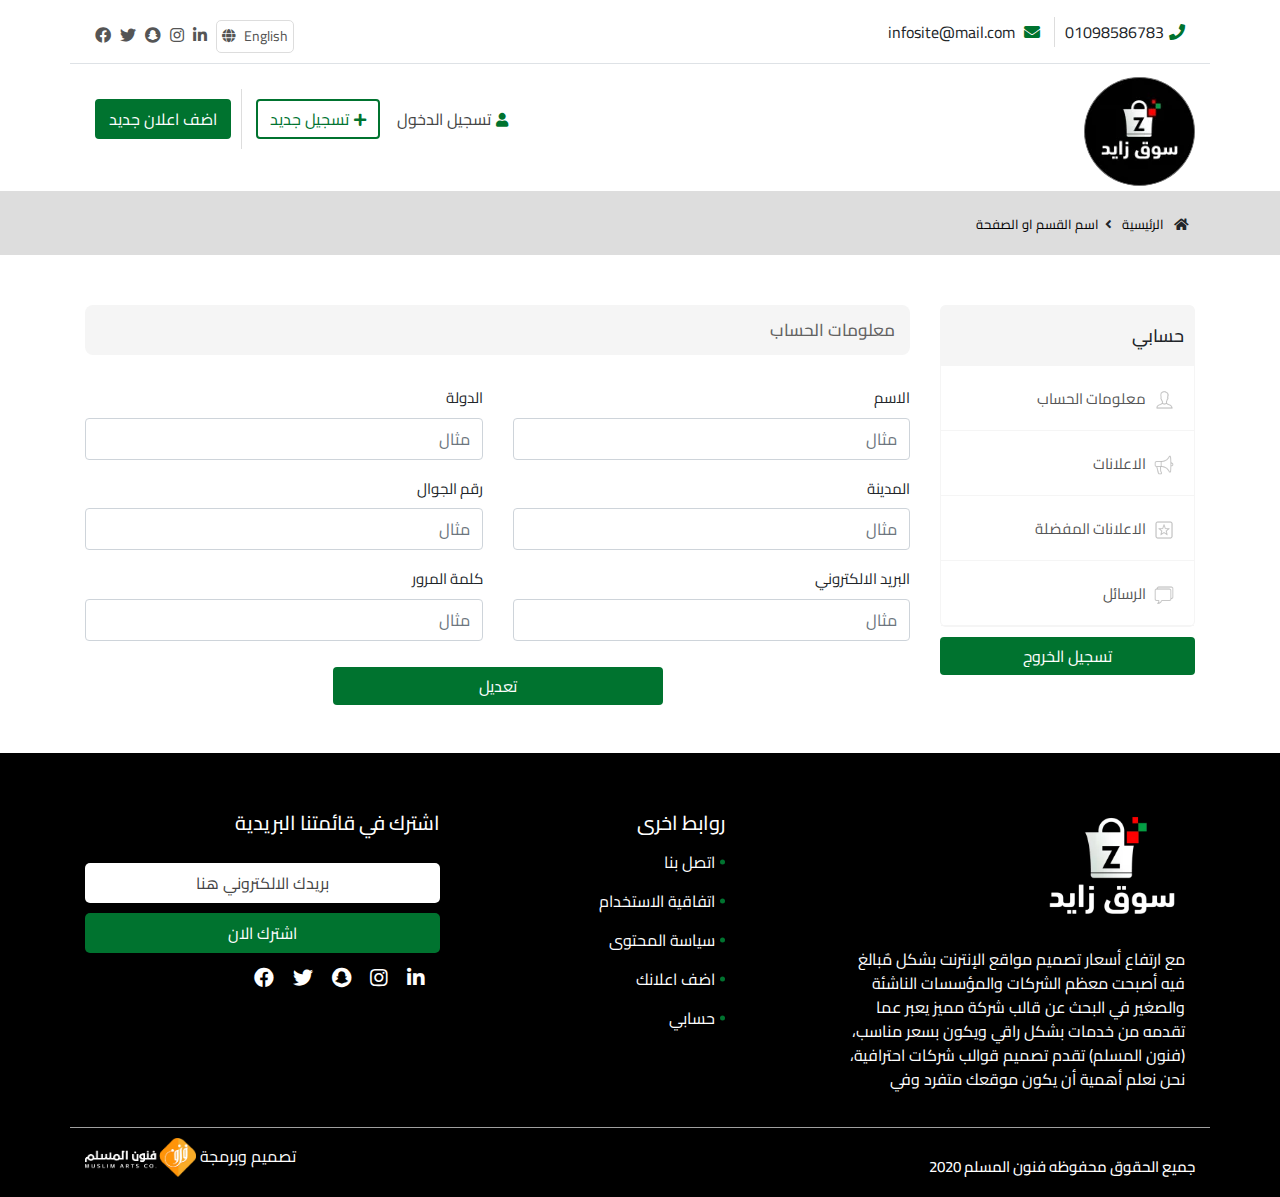
<file: account.html>
<!DOCTYPE html>
<html lang="en">

<head>
  <meta charset="UTF-8" />
  <meta name="viewport" content="width=device-width, initial-scale=1.0" />
  <link rel="stylesheet" href="./assets/css/bootstrap-ar.min.css" />
  <link rel="stylesheet" href="https://cdnjs.cloudflare.com/ajax/libs/font-awesome/5.13.0/css/all.min.css" />
  <!-- <link rel="stylesheet" href="https://unpkg.com/aos@next/dist/aos.css" /> -->
  <link rel="stylesheet" href="./assets/css/slick.css" />
  <link rel="stylesheet" href="./assets/css/slick-theme.css" />
  <link rel="stylesheet" href="./assets/css/style.css" />
  <title>Document</title>
</head>

<body>

  <!-- start header -->
  <div class="top-header">
    <div class="container">
      <div class="row border-bottom">
        <div class="col-sm-12 col-lg-6">
          <div class="info">
            <span><i class="fas fa-phone"></i>01098586783</span>
            <span><i class="fas fa-envelope" aria-hidden="true"></i> infosite@mail.com</span>
          </div>
        </div>
        <div class="col-sm-12 col-lg-6">
          <div class="social">
            <a href="#" class="lang">
              English
              <i class="fas fa-globe"></i>
            </a>
            <span><a href="#"><i class="fab fa-linkedin-in"></i></a></span>
            <span><a href="#"><i class="fab fa-instagram"></i></a></span>
            <span><a href="#"><i class="fab fa-snapchat"></i></a></span>
            <span><a href="#"><i class="fab fa-twitter"></i></a></span>
            <span><a href="#"><i class="fab fa-facebook"></i></a></span>
          </div>
        </div>
      </div>
    </div>
  </div>
  <!-- end header -->

  <!-- start upper nav -->
  <div class="upper-nav">
    <div class="container">
      <div class="row">
        <div class="col-sm-12 col-lg-6">
          <div class="logo" data-aos="fade-up">
            <img class="mt-2" src="./assets/images/logo.webp" alt="" />
          </div>
        </div>
        <div class="col-sm-12 col-lg-6">
          <div class="login">
            <ul class="list-unstyled">
              <li>
                <a href="./account.html" class="btn btn-login"><i class="fas fa-user"></i>تسجيل الدخول</a>
                <a href="./account.html" class="btn btn-rigister"><i class="fas fa-plus"></i>تسجيل جديد</a>
              </li>
              <li>
                <a href="./ads-page.html" class="btn btn-add-ads">اضف اعلان جديد</a>
              </li>
            </ul>
          </div>
        </div>
      </div>
    </div>
  </div>
  <!-- end upper nav -->

  <!-- start path  -->
  <div class="path">
    <div class="container">
      <div class="row">
        <div class="col-sm-12 col-lg-12">
          <div>
            <span class="first"> <a href="#">الرئيسية</a></span>
            <span><a href="#">اسم القسم او الصفحة</a> </span>
          </div>
        </div>
      </div>
    </div>
  </div>
  <!-- end path -->

  <div class="my-account">
    <div class="container">
      <div class="row">
        <div class="col-sm-12 col-lg-3">
          <div class="nav v-tabs-right-choses my-account-navs flex-column nav-pills" id="v-pills-tab" role="tablist"
            aria-orientation="vertical">
            <div class="navs-header">
              <h5 class="card-header">حسابي</h5>
            </div>
            <a class="nav-link active" id="v-pills-home-tab" data-toggle="pill" href="#account-info" role="tab"
              aria-controls="v-pills-home" aria-selected="true">
              <img src="./assets/images/account-info.webp" alt="">
              <span>معلومات الحساب</span>
            </a>
            <a class="nav-link" id="v-pills-profile-tab" data-toggle="pill" href="#account-ads" role="tab"
              aria-controls="v-pills-profile" aria-selected="false">
              <img src="./assets/images/account-ads.webp" alt="">
              <span>الاعلانات</span>
            </a>
            <a class="nav-link" id="v-pills-messages-tab" data-toggle="pill" href="#fav-ads" role="tab"
              aria-controls="v-pills-messages" aria-selected="false">
              <img src="./assets/images/account-fav.webp" alt="">
              <span>الاعلانات المفضلة</span>
            </a>
            <a class="nav-link" id="v-pills-settings-tab" data-toggle="pill" href="#my-msg" role="tab"
              aria-controls="v-pills-settings" aria-selected="false">
              <img src="./assets/images/account-msg.webp" alt="">
              <span>الرسائل</span>
            </a>
          </div>
          <div class="log-out">
            <a href="#" class="btn">تسجيل الخروج</a>
          </div>
        </div>
        <div class="col-sm-12 col-lg-9">
          <div class="tab-content new-ads-most-search" id="v-pills-tabContent">
            <div class="tab-pane fade show active" id="account-info" role="tabpanel" aria-labelledby="v-pills-home-tab">
              <div class="most-search-header">
                <div class="container">
                  <h5>معلومات الحساب</h5>
                </div>
              </div>
              <div class="account-info-form">
                <form action="">
                  <div class="row">
                    <div class="col-sm-12 col-lg-6">
                      <div class="form-group">
                        <label for="exampleInputEmail1">الاسم</label>
                        <input type="text" class="form-control" id="exampleInputEmail1" aria-describedby="emailHelp"
                          placeholder="مثال">
                      </div>
                    </div>
                    <div class="col-sm-12 col-lg-6">
                      <div class="form-group">
                        <label for="exampleInputEmail1">الدولة</label>
                        <input type="text" class="form-control" id="exampleInputEmail1" aria-describedby="emailHelp"
                          placeholder="مثال">
                      </div>
                    </div>
                    <div class="col-sm-12 col-lg-6">
                      <div class="form-group">
                        <label for="exampleInputEmail1">المدينة</label>
                        <input type="text" class="form-control" id="exampleInputEmail1" aria-describedby="emailHelp"
                          placeholder="مثال">
                      </div>
                    </div>
                    <div class="col-sm-12 col-lg-6">
                      <div class="form-group">
                        <label for="exampleInputEmail1">رقم الجوال</label>
                        <input type="text" class="form-control" id="exampleInputEmail1" aria-describedby="emailHelp"
                          placeholder="مثال">
                      </div>
                    </div>
                    <div class="col-sm-12 col-lg-6">
                      <div class="form-group">
                        <label for="exampleInputEmail1">البريد الالكتروني</label>
                        <input type="text" class="form-control" id="exampleInputEmail1" aria-describedby="emailHelp"
                          placeholder="مثال">
                      </div>
                    </div>
                    <div class="col-sm-12 col-lg-6">
                      <div class="form-group">
                        <label for="exampleInputEmail1">كلمة المرور</label>
                        <input type="text" class="form-control" id="exampleInputEmail1" aria-describedby="emailHelp"
                          placeholder="مثال">
                      </div>
                    </div>
                    <div class="col-sm-12 col-lg-12">
                      <div class="btn-submit">
                        <button type="submit" class="btn">تعديل</button>
                      </div>
                    </div>
                  </div>
                </form>
              </div>
            </div>
            <div class="tab-pane new-ads fade" id="account-ads" role="tabpanel" aria-labelledby="v-pills-messages-tab">
              <div class="most-search-header">
                <div class="container">
                  <h5>الاعلانات</h5>
                </div>
              </div>
              <div class="card">
                <div class="row no-gutters">
                  <div class="col-sm-12 col-lg-4">
                    <div class="card-img">
                      <img src="./assets/images/car-9.webp" class="img-fluid" alt="">
                    </div>
                  </div>
                  <div class="col-sm-12 col-lg-8">
                    <div class="card-block px-2 p-3">
                      <h4 class="card-title">صيغة الإعلان قابلة للتعديل في نفس هذه المساحة</h4>
                      <div class="card-departm">
                        <a href="">
                          <span class="name">محمد عبد الرحمن</span>
                        </a>
                      </div>
                      <div class="card-departm">
                        <a href="">
                          <img src="./assets/images/all-mark.webp" alt="">
                          <span>سيارات</span>
                        </a>
                      </div>
                      <div class="card-departm">
                        <a href="#">
                          <img src="./assets/images/place.webp" alt="">
                          <span>المدينة</span>
                        </a>
                      </div>
                      <div class="card-departm">
                        <a href="">
                          <i class="far fa-clock"></i>
                          <span>منذ 5 ساعات</span>
                        </a>
                      </div>
                      <!-- <div class="card-departm">
                        <a href="#">
                          <i class="far fa-comment"></i>
                          <span>45 تعليق</span>
                        </a>
                      </div> -->
                      <div class="claer"></div>
                    </div>
                  </div>
                </div>
                <div class="card-footer w-100 text-muted">
                  <a href="#">كلمات دلالية كلمات</a>
                  <span class="price">
                    130.000
                    <span> ريال</span>
                  </span>
                </div>
              </div>
              <!-- rebeat -->
              <div class="card">
                <div class="row no-gutters">
                  <div class="col-sm-12 col-lg-4">
                    <div class="card-img">
                      <img src="./assets/images/car-8.webp" class="img-fluid" alt="">
                    </div>
                  </div>
                  <div class="col-sm-12 col-lg-8">
                    <div class="card-block px-2 p-3">
                      <h4 class="card-title">صيغة الإعلان قابلة للتعديل في نفس هذه المساحة</h4>
                      <div class="card-departm">
                        <a href="">
                          <span class="name">محمد عبد الرحمن</span>
                        </a>
                      </div>
                      <div class="card-departm">
                        <a href="">
                          <img src="./assets/images/all-mark.webp" alt="">
                          <span>سيارات</span>
                        </a>
                      </div>
                      <div class="card-departm">
                        <a href="#">
                          <img src="./assets/images/place.webp" alt="">
                          <span>المدينة</span>
                        </a>
                      </div>
                      <div class="card-departm">
                        <a href="">
                          <i class="far fa-clock"></i>
                          <span>منذ 5 ساعات</span>
                        </a>
                      </div>
                      <!-- <div class="card-departm">
                        <a href="#">
                          <i class="far fa-comment"></i>
                          <span>45 تعليق</span>
                        </a>
                      </div> -->
                      <div class="claer"></div>
                    </div>
                  </div>
                </div>
                <div class="card-footer w-100 text-muted">
                  <a href="#">كلمات دلالية كلمات</a>
                  <span class="price">
                    130.000
                    <span> ريال</span>
                  </span>
                </div>
              </div>
              <!-- rebeat -->
            </div>
            <div class="tab-pane new-ads fade" id="fav-ads" role="tabpanel" aria-labelledby="v-pills-settings-tab">
              <div class="most-search-header">
                <div class="container">
                  <h5>الاعلانات المفضلة</h5>
                </div>
              </div>
              <div class="card">
                <div class="row no-gutters">
                  <div class="col-sm-12 col-lg-4">
                    <div class="card-img">
                      <img src="./assets/images/car-7.webp" class="img-fluid" alt="">
                    </div>
                  </div>
                  <div class="col-sm-12 col-lg-8">
                    <div class="card-block px-2 p-3">
                      <h4 class="card-title">صيغة الإعلان قابلة للتعديل في نفس هذه المساحة</h4>
                      <div class="card-departm">
                        <a href="">
                          <span class="name">محمد عبد الرحمن</span>
                        </a>
                      </div>
                      <div class="card-departm">
                        <a href="">
                          <img src="./assets/images/all-mark.webp" alt="">
                          <span>سيارات</span>
                        </a>
                      </div>
                      <div class="card-departm">
                        <a href="#">
                          <img src="./assets/images/place.webp" alt="">
                          <span>المدينة</span>
                        </a>
                      </div>
                      <div class="card-departm">
                        <a href="">
                          <i class="far fa-clock"></i>
                          <span>منذ 5 ساعات</span>
                        </a>
                      </div>
                      <div class="card-departm">
                        <a href="#">
                          <i class="far fa-comment"></i>
                          <span>45 تعليق</span>
                        </a>
                      </div>
                      <div class="claer"></div>
                    </div>
                  </div>
                </div>
                <div class="card-footer w-100 text-muted">
                  <a href="#">كلمات دلالية كلمات</a>
                  <span class="price">
                    130.000
                    <span> ريال</span>
                  </span>
                </div>
              </div>
              <!-- rebeat -->
            </div>
            <div class="tab-pane fade" id="my-msg" role="tabpanel" aria-labelledby="v-pills-settings-tab">
              <div class="most-search-header">
                <div class="container">
                  <h5>الرسائل</h5>
                </div>
              </div>
              <div class="messages">
                <div class="card">
                  <h5>اسم صاحب التعليق
                  </h5>
                  <p>نص التعليق تجريبي قابل للتعديل يمكن تعديلة تجريبي نص التعليق تجريبي قابل للتعديل يمكن تعديلة
                    تجريبينص التعليق تجريبي قابل للتعديل يمكن</p>
                </div>
                <div class="card">
                  <h5>اسم صاحب التعليق
                  </h5>
                  <p>نص التعليق تجريبي قابل للتعديل يمكن تعديلة تجريبي نص التعليق تجريبي قابل للتعديل يمكن تعديلة
                    تجريبينص التعليق تجريبي قابل للتعديل يمكن</p>
                </div>
                <div class="card">
                  <h5>اسم صاحب التعليق
                  </h5>
                  <p>نص التعليق تجريبي قابل للتعديل يمكن تعديلة تجريبي نص التعليق تجريبي قابل للتعديل يمكن تعديلة
                    تجريبينص التعليق تجريبي قابل للتعديل يمكن</p>
                </div>
                <div class="card">
                  <h5>اسم صاحب التعليق
                  </h5>
                  <p>نص التعليق تجريبي قابل للتعديل يمكن تعديلة تجريبي نص التعليق تجريبي قابل للتعديل يمكن تعديلة
                    تجريبينص التعليق تجريبي قابل للتعديل يمكن</p>
                </div>
              </div>
            </div>
          </div>
        </div>
      </div>
    </div>
  </div>

  <!-- start footer -->
  <footer class="pt-5 mt-5">
    <div class="container">
      <div class="row">
        <div class="col-sm-12 col-lg-4">
          <div class="logo-content-logo">
            <div class="logo" data-aos="fade-up">
              <img src="./assets/images/footer-logo.webp" alt="" />
            </div>
            <p class="text-white">
              مع ارتفاع أسعار تصميم مواقع الإنترنت بشكل مٌبالغ فيه أصبحت معظم الشركات والمؤسسات الناشئة والصغير في البحث
              عن قالب شركة مميز يعبر عما تقدمه من خدمات بشكل راقي ويكون بسعر مناسب، (فنون المسلم) تقدم تصميم قوالب
              شركات احترافية، نحن نعلم أهمية أن يكون موقعك متفرد وفي
            </p>
          </div>
        </div>
        <div class="col-sm-6 col-lg-3">
          <div class="help-content">
            <h5 class="text-white pr-3">روابط اخرى</h5>
            <ul class="text-white list-unstyled">
              <li> <a class="text-white" href="./contact.htm">اتصل بنا</a></li>
              <li><a class="text-white" href="">اتفاقية الاستخدام</a></li>
              <li> <a class="text-white" href="./archive.html">سياسة المحتوى</a></li>
              <li> <a class="text-white" href="./ads-page.html">اضف اعلانك</a></li>
              <li><a class="text-white" href="">حسابي</a></li>
            </ul>
          </div>
        </div>
        <div class="col-sm-6 col-lg-5">
          <div class="social-content">
            <h5 class="text-white">اشترك في قائمتنا البريدية</h5>
            <form>
              <input type="email" placeholder="بريدك الالكتروني هنا" /><br />
              <button>اشترك الان</button>
            </form>
            <div class="social">
              <span><a href="#"><i class="fab fa-linkedin-in"></i></a></span>
              <span><a href="#"><i class="fab fa-instagram"></i></a></span>
              <span><a href="#"><i class="fab fa-snapchat"></i></a></span>
              <span><a href="#"><i class="fab fa-twitter"></i></a></span>
              <span><a href="#"><i class="fab fa-facebook"></i></a></span>
            </div>
          </div>
        </div>
      </div>
    </div>
    <div class="copy">
      <div class="container">
        <h5 class="">جميع الحقوق محفوظه فنون المسلم 2020</h5>
        <div class="logo-funun">
          <span class="text-white">تصميم وبرمجة</span>
          <img src="./assets/images/funun.webp" />
        </div>
        <div class="clear"></div>
      </div>
    </div>
  </footer>
  <!-- end footer -->


  <script src="./assets/js/jquery-3.3.1.min.js"></script>
  <script src="./assets/js/popper.min.js"></script>
  <script src="./assets/js/bootstrap.min.js"></script>
  <script src="./assets/js/slick.min.js"></script>
  <!-- <script src="https://unpkg.com/aos@next/dist/aos.js"></script> -->
  <script src="./assets/js/main.js"></script>
</body>

</html>
</file>
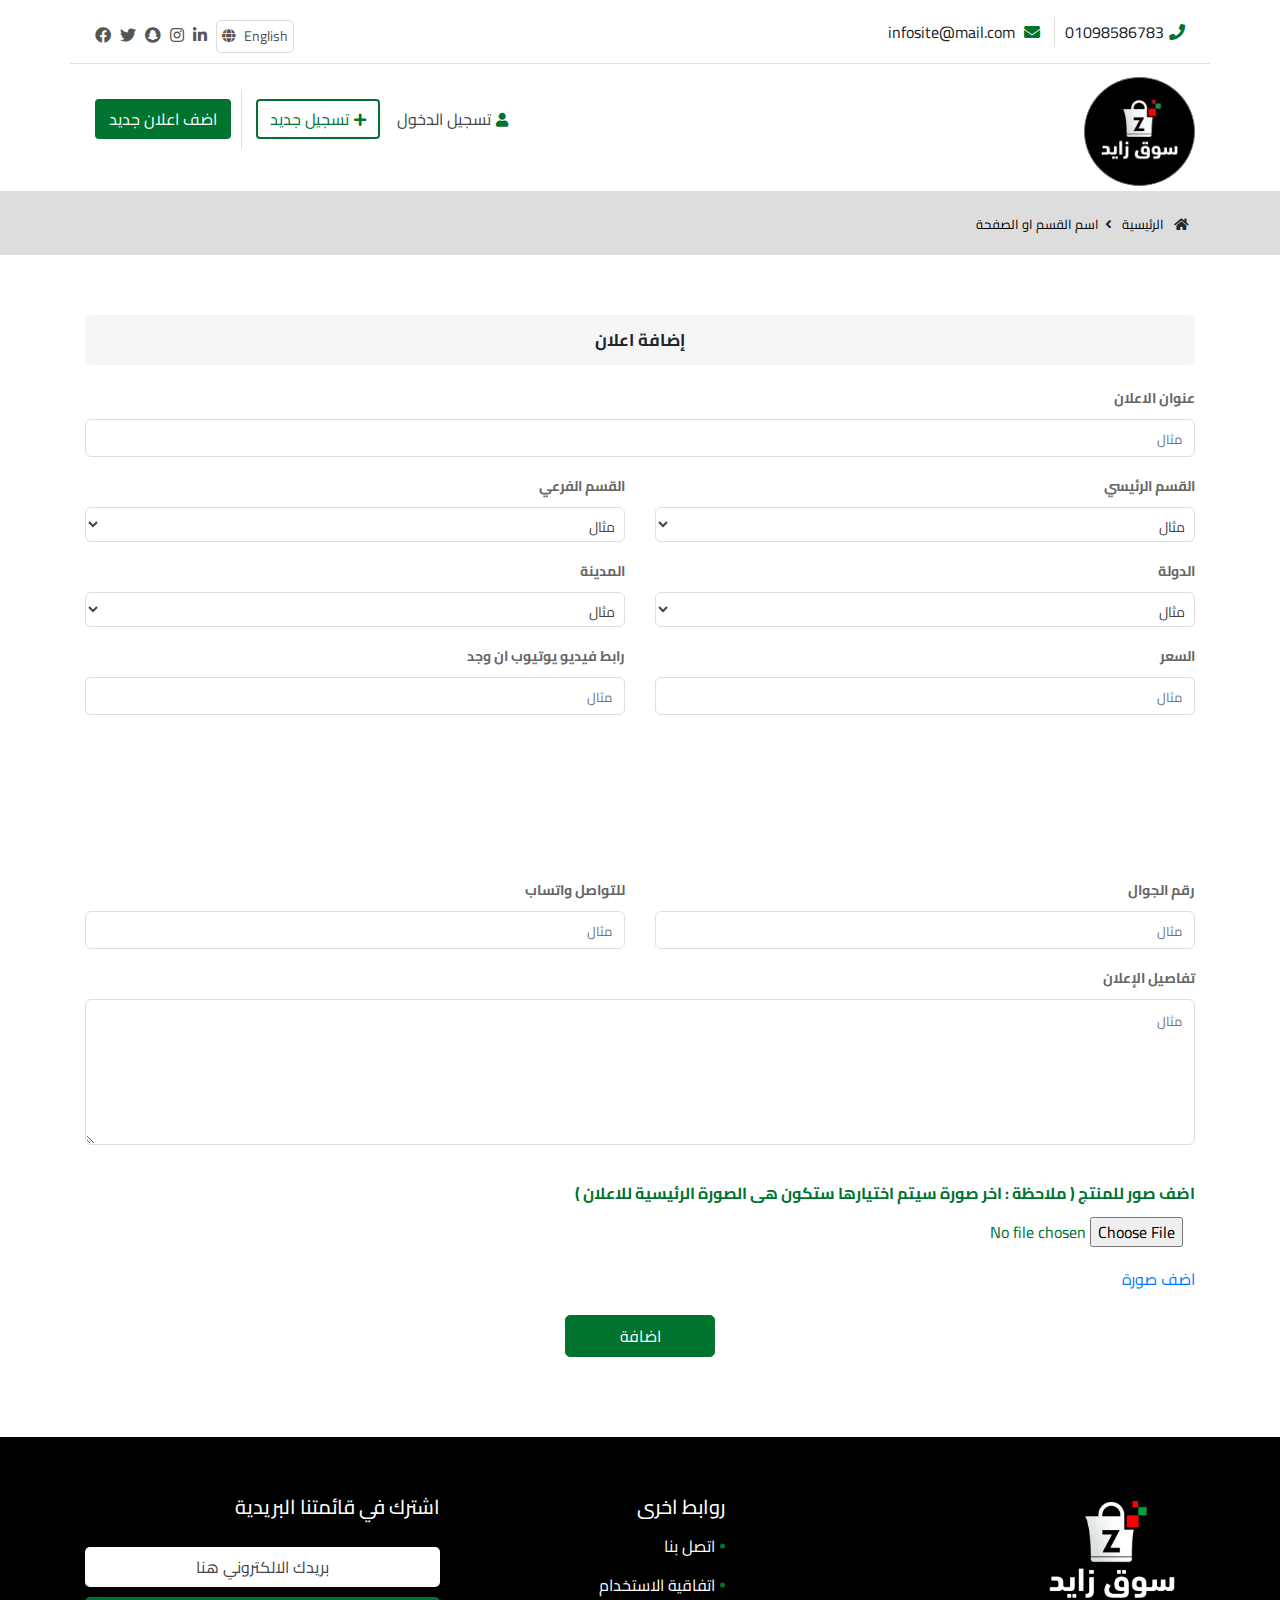
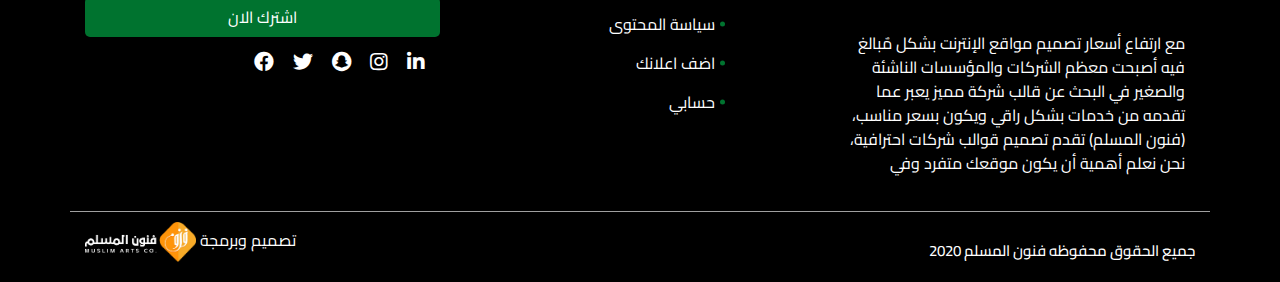
<file: add-ads.html>
<!DOCTYPE html>
<html lang="en">

<head>
  <meta charset="UTF-8" />
  <meta name="viewport" content="width=device-width, initial-scale=1.0" />
  <link rel="stylesheet" href="./assets/css/bootstrap-ar.min.css" />
  <link rel="stylesheet" href="https://cdnjs.cloudflare.com/ajax/libs/font-awesome/5.13.0/css/all.min.css" />
  <!-- <link rel="stylesheet" href="https://unpkg.com/aos@next/dist/aos.css" /> -->
  <link rel="stylesheet" href="./assets/css/slick.css" />
  <link rel="stylesheet" href="./assets/css/slick-theme.css" />
  <link rel="stylesheet" href="./assets/css/style.css" />
  <title>Document</title>
</head>

<body>

  <!-- start header -->
  <div class="top-header">
    <div class="container">
      <div class="row border-bottom">
        <div class="col-sm-12 col-lg-6">
          <div class="info">
            <span><i class="fas fa-phone"></i>01098586783</span>
            <span><i class="fas fa-envelope" aria-hidden="true"></i> infosite@mail.com</span>
          </div>
        </div>
        <div class="col-sm-12 col-lg-6">
          <div class="social">
            <a href="#" class="lang">
              English
              <i class="fas fa-globe"></i>
            </a>
            <span><a href="#"><i class="fab fa-linkedin-in"></i></a></span>
            <span><a href="#"><i class="fab fa-instagram"></i></a></span>
            <span><a href="#"><i class="fab fa-snapchat"></i></a></span>
            <span><a href="#"><i class="fab fa-twitter"></i></a></span>
            <span><a href="#"><i class="fab fa-facebook"></i></a></span>
          </div>
        </div>
      </div>
    </div>
  </div>
  <!-- end header -->

  <!-- start upper nav -->
  <div class="upper-nav">
    <div class="container">
      <div class="row">
        <div class="col-sm-12 col-lg-6">
          <div class="logo" data-aos="fade-up">
            <img class="mt-2" src="./assets/images/logo.webp" alt="" />
          </div>
        </div>
        <div class="col-sm-12 col-lg-6">
          <div class="login">
            <ul class="list-unstyled">
              <li>
                <a href="./account.html" class="btn btn-login"><i class="fas fa-user"></i>تسجيل الدخول</a>
                <a href="./account.html" class="btn btn-rigister"><i class="fas fa-plus"></i>تسجيل جديد</a>
              </li>
              <li>
                <a href="./ads-page.html" class="btn btn-add-ads">اضف اعلان جديد</a>
              </li>
            </ul>
          </div>
        </div>
      </div>
    </div>
  </div>
  <!-- end upper nav -->

  <!-- start path  -->
  <div class="path">
    <div class="container">
      <div class="row">
        <div class="col-sm-12 col-lg-12">
          <div>
            <span class="first"> <a href="#">الرئيسية</a></span>
            <span><a href="#">اسم القسم او الصفحة</a> </span>
          </div>
        </div>
      </div>
    </div>
  </div>
  <!-- end path -->


  <!-- start add ads -->
  <div class="add-ads-add">
    <div class="container">
      <h5 class="card-header">إضافة اعلان</h5>
      <form action="">
        <div class="row">
          <div class="col-sm-12 col-lg-12">
            <div class="form-group">
              <label for="name-add">عنوان الاعلان</label>
              <input class="form-control" type="text" name="" id="name-add" placeholder="مثال">
            </div>
          </div>
          <div class="col-sm-12 col-lg-6">
            <div class="form-group">
              <label for="select-dep">القسم الرئيسي</label>
              <select class="form-control" name="" id="select-dep">
                <option selected>مثال</option>
                <option> حراج السيارات </option>
                <option> عقارات </option>
                <option> الكترونيات </option>
                <option> حيوانات </option>
                <option> اجهزة </option>
                <option> وظائف 2020 م </option>
                <option> اثاث </option>
              </select>
            </div>
          </div>
          <div class="col-sm-12 col-lg-6">
            <div class="form-group">
              <label for="select-sub-dep">القسم الفرعي</label>
              <select class="form-control" name="" id="select--sub-dep">
                <option selected>مثال</option>
                <option> حراج السيارات </option>
                <option> عقارات </option>
                <option> الكترونيات </option>
                <option> حيوانات </option>
                <option> اجهزة </option>
                <option> وظائف 2020 م </option>
                <option> اثاث </option>
              </select>
            </div>
          </div>
          <div class="col-sm-12 col-lg-6">
            <div class="form-group">
              <label for="select-country">الدولة</label>
              <select class="form-control" name="" id="select-country">
                <option selected>مثال</option>
                <option>البحرين</option>
                <option>البحرين</option>
                <option>البحرين</option>
                <option>البحرين</option>
              </select>
            </div>
          </div>
          <div class="col-sm-12 col-lg-6">
            <div class="form-group">
              <label for="select-city">المدينة</label>
              <select class="form-control" name="" id="select-city">
                <option selected>مثال</option>
                <option>البحرين</option>
                <option>البحرين</option>
                <option>البحرين</option>
                <option>البحرين</option>
              </select>
            </div>
          </div>
          <div class="col-sm-12 col-lg-6">
            <div class="form-group">
              <label for="add-price">السعر</label>
              <input class="form-control" type="text" name="" id="add-price" placeholder="مثال">
            </div>
          </div>
          <div class="col-sm-12 col-lg-6">
            <div class="form-group">
              <label for="add-price">رابط فيديو يوتيوب ان وجد</label>
              <input class="form-control" type="text" name="" id="add-price" placeholder="مثال">
            </div>
          </div>
          <div class="col-sm-12 col-lg-12">
            <iframe class="add-iframe"
              src="https://www.google.com/maps/embed?pb=!1m14!1m12!1m3!1d907337.8136757141!2d31.594399800000005!3d27.3354528!2m3!1f0!2f0!3f0!3m2!1i1024!2i768!4f13.1!5e0!3m2!1sen!2seg!4v1595070091693!5m2!1sen!2seg"
              frameborder="0" style="border:0;" allowfullscreen="" aria-hidden="false" tabindex="0"></iframe>
          </div>
          <div class="col-sm-12 col-lg-6">
            <div class="form-group">
              <label for="add-phone">رقم الجوال</label>
              <input class="form-control" type="text" name="" id="add-phone" placeholder="مثال">
            </div>
          </div>
          <div class="col-sm-12 col-lg-6">
            <div class="form-group">
              <label for="add-whats">للتواصل واتساب</label>
              <input class="form-control" type="text" name="" id="add-whats" placeholder="مثال">
            </div>
          </div>
          <div class="col-sm-12 col-lg-12">
            <div class="form-group">
              <label for="add-textarea">تفاصيل الإعلان</label>
              <textarea name="" class="form-control" id="add-textarea" cols="30" rows="5" placeholder="مثال"></textarea>
            </div>
          </div>
          <div class="col-sm-12 col-lg-12">
            <label class="add-pic" for="">اضف صور للمنتج ( ملاحظة : اخر صورة سيتم اختيارها ستكون هى الصورة الرئيسية
              للاعلان
              )
              <input type="file" name="" id="">
            </label><br />
            <a href="#">اضف صورة</a>
          </div>
          <div class="col-sm-12 col-lg-12 mt-4 text-center">
            <button class="btn btn-add-submit" type="submit">اضافة</button>
          </div>
        </div>
      </form>
    </div>
  </div>
  <!-- end add ads -->

 <!-- start footer -->
 <footer class="pt-5 mt-5">
  <div class="container">
    <div class="row">
      <div class="col-sm-12 col-lg-4">
        <div class="logo-content-logo">
          <div class="logo" data-aos="fade-up">
            <img src="./assets/images/footer-logo.webp" alt="" />
          </div>
          <p class="text-white">
            مع ارتفاع أسعار تصميم مواقع الإنترنت بشكل مٌبالغ فيه أصبحت معظم الشركات والمؤسسات الناشئة والصغير في البحث
            عن قالب شركة مميز يعبر عما تقدمه من خدمات بشكل راقي ويكون بسعر مناسب، (فنون المسلم) تقدم تصميم قوالب
            شركات احترافية، نحن نعلم أهمية أن يكون موقعك متفرد وفي
          </p>
        </div>
      </div>
      <div class="col-sm-6 col-lg-3">
        <div class="help-content">
          <h5 class="text-white pr-3">روابط اخرى</h5>
          <ul class="text-white list-unstyled">
            <li> <a class="text-white" href="./contact.htm">اتصل بنا</a></li>
            <li><a class="text-white" href="">اتفاقية الاستخدام</a></li>
            <li> <a class="text-white" href="./archive.html">سياسة المحتوى</a></li>
            <li> <a class="text-white" href="./ads-page.html">اضف اعلانك</a></li>
            <li><a class="text-white" href="">حسابي</a></li>
          </ul>
        </div>
      </div>
      <div class="col-sm-6 col-lg-5">
        <div class="social-content">
          <h5 class="text-white">اشترك في قائمتنا البريدية</h5>
          <form>
            <input type="email" placeholder="بريدك الالكتروني هنا" /><br />
            <button>اشترك الان</button>
          </form>
          <div class="social">
            <span><a href="#"><i class="fab fa-linkedin-in"></i></a></span>
            <span><a href="#"><i class="fab fa-instagram"></i></a></span>
            <span><a href="#"><i class="fab fa-snapchat"></i></a></span>
            <span><a href="#"><i class="fab fa-twitter"></i></a></span>
            <span><a href="#"><i class="fab fa-facebook"></i></a></span>
          </div>
        </div>
      </div>
    </div>
  </div>
  <div class="copy">
    <div class="container">
      <h5 class="">جميع الحقوق محفوظه فنون المسلم 2020</h5>
      <div class="logo-funun">
        <span class="text-white">تصميم وبرمجة</span>
        <img src="./assets/images/funun.webp" />
      </div>
      <div class="clear"></div>
    </div>
  </div>
</footer>
<!-- end footer -->

</body>

</html>
</file>
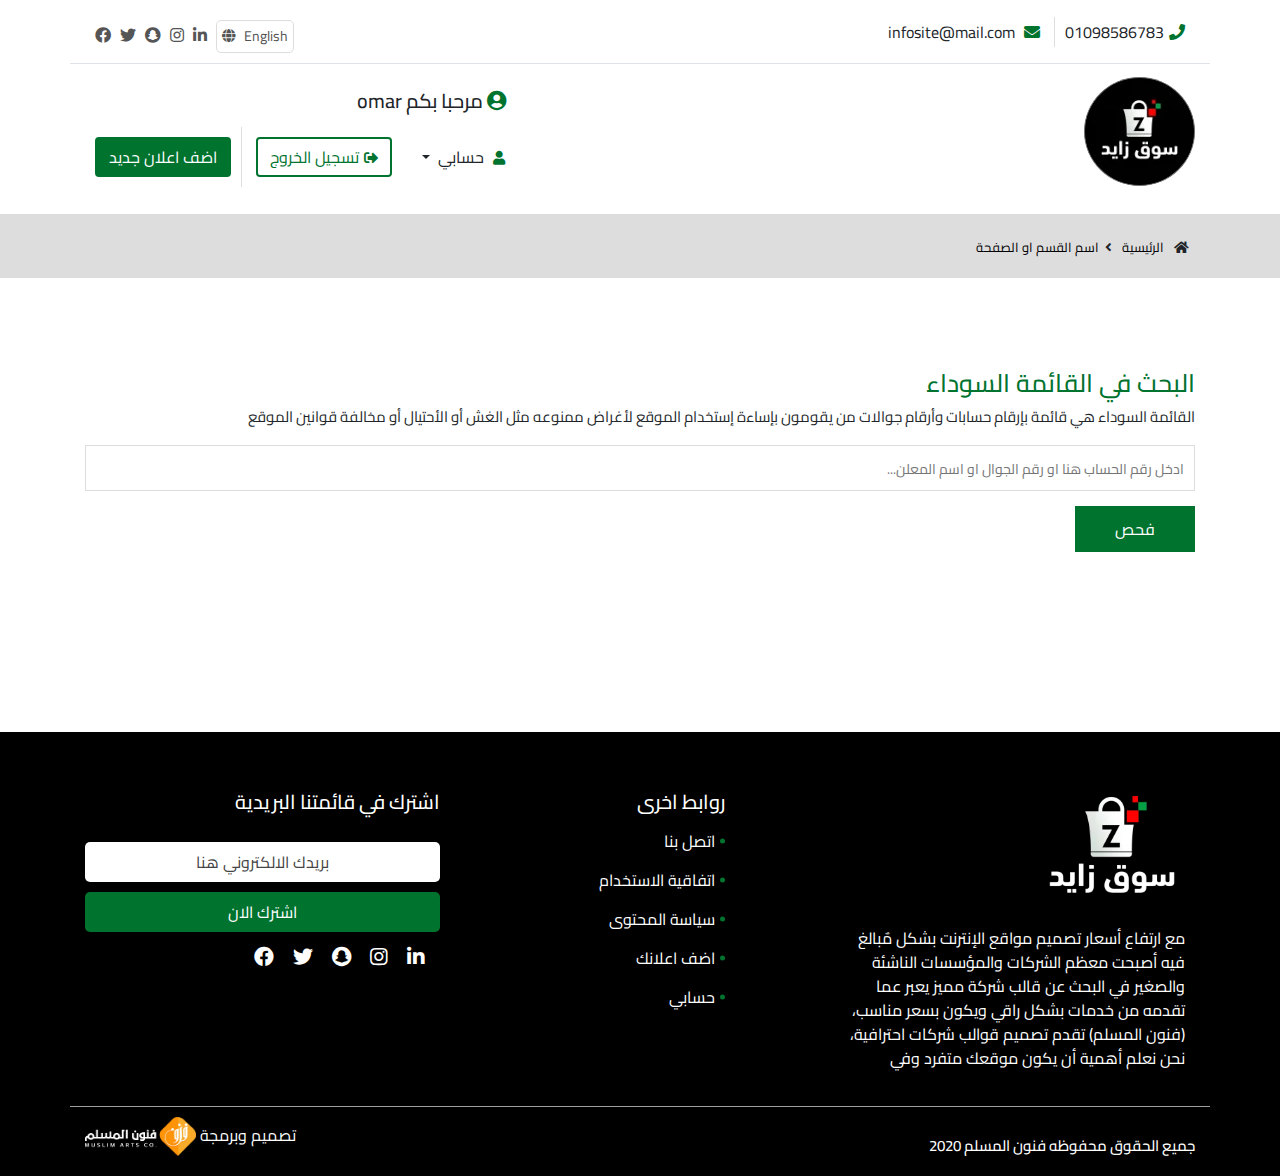
<file: blacklist.html>
<!DOCTYPE html>
<html lang="en">

<head>
  <meta charset="UTF-8" />
  <meta name="viewport" content="width=device-width, initial-scale=1.0" />
  <link rel="stylesheet" href="./assets/css/bootstrap-ar.min.css" />
  <link rel="stylesheet" href="https://cdnjs.cloudflare.com/ajax/libs/font-awesome/5.13.0/css/all.min.css" />
  <link rel="stylesheet" href="./assets/css/slick.css" />
  <link rel="stylesheet" href="./assets/css/slick-theme.css" />
  <link rel="stylesheet" href="./assets/css/style.css" />
  <title>Document</title>
</head>

<body>
 <!-- start header -->
 <div class="top-header">
  <div class="container">
    <div class="row border-bottom">
      <div class="col-sm-12 col-lg-6">
        <div class="info">
          <span><i class="fas fa-phone"></i>01098586783</span>
          <span><i class="fas fa-envelope" aria-hidden="true"></i> infosite@mail.com</span>
        </div>
      </div>
      <div class="col-sm-12 col-lg-6">
        <div class="social">
          <a href="#" class="lang">
            English
            <i class="fas fa-globe"></i>
          </a>
          <span><a href="#"><i class="fab fa-linkedin-in"></i></a></span>
          <span><a href="#"><i class="fab fa-instagram"></i></a></span>
          <span><a href="#"><i class="fab fa-snapchat"></i></a></span>
          <span><a href="#"><i class="fab fa-twitter"></i></a></span>
          <span><a href="#"><i class="fab fa-facebook"></i></a></span>
        </div>
      </div>
    </div>
  </div>
</div>
<!-- end header -->

<!-- start upper nav -->
<div class="upper-nav">
  <div class="container">
    <div class="row">
      <div class="col-sm-12 col-lg-6">
        <div class="logo" data-aos="fade-up">
          <img class="mt-2" src="./assets/images/logo.webp" alt="" />
        </div>
      </div>
      <div class="col-sm-12 col-lg-6">
        <!-- <div class="login">
          <ul class="list-unstyled">
            <li>
              <a href="./account.html" class="btn btn-login"><i class="fas fa-user"></i>تسجيل الدخول</a>
              <a href="./account.html" class="btn btn-rigister"><i class="fas fa-plus"></i>تسجيل جديد</a>
            </li>
            <li>
              <a href="./ads-page.html" class="btn btn-add-ads">اضف اعلان جديد</a>
            </li>
          </ul>
        </div> -->
        
        <div class="login">
          <div class="hello">
            <h5>
              <i class="fas fa-user-circle"></i>
              مرحبا بكم omar
             </h5>
          </div>
          <ul class="list-unstyled">
            <li>
              <div class="btn btn-login dropdown account-drop-down">
                <button class="btn dropdown-toggle" type="button" id="dropdownMenuButton"
                  data-toggle="dropdown" aria-haspopup="true" aria-expanded="false">
                  <i class="fas fa-user"></i>
                  حسابي 
                </button>
                <div class="dropdown-menu" aria-labelledby="dropdownMenuButton">
                  <a class="dropdown-item" href="#">الرسائل</a>
                  <a class="dropdown-item" href="#">الاشعارات</a>
                  <a class="dropdown-item" href="#">الاعلانات</a>
                </div>
              </div>
              <a href="" class="btn btn-rigister"><i class="fas fa-sign-out-alt"></i>تسجيل الخروج</a>
            </li>
            <li>
              <a href="./ads-page.html" class="btn btn-add-ads">اضف اعلان جديد</a>
            </li>
          </ul>
        </div>
      </div>
    </div>
  </div>
</div>
<!-- end upper nav -->

  <!-- start path  -->
  <div class="path">
    <div class="container">
      <div class="row">
        <div class="col-sm-12 col-lg-12">
          <div>
            <span class="first"> <a href="#">الرئيسية</a></span>
              <span><a href="#">اسم القسم او الصفحة</a> </span>
          </div>
        </div>
      </div>
    </div>
  </div>
  <!-- end path -->

  <div class="blacklist">
    <div class="container">
      <h5>البحث في القائمة السوداء</h5>
      <p>
        القائمة السوداء هي قائمة بإرقام حسابات وأرقام جوالات من يقومون بإساءة
        إستخدام الموقع لأغراض ممنوعه مثل الغش أو الأحتيال أو مخالفة قوانين
        الموقع
      </p>
      <div class="row">
        <div class="col-sm-12">
          <form action="">
            <input type="text" name="" id="" placeholder="ادخل رقم الحساب هنا او رقم الجوال او اسم المعلن...">
            <button type="submit">فحص</button>
          </form>
        </div>
      </div>
    </div>
  </div>


  <!-- start footer -->
  <footer class="pt-5 mt-5">
    <div class="container">
      <div class="row">
        <div class="col-sm-12 col-lg-4">
          <div class="logo-content-logo">
            <div class="logo" data-aos="fade-up">
              <img src="./assets/images/footer-logo.webp" alt="" />
            </div>
            <p class="text-white">
              مع ارتفاع أسعار تصميم مواقع الإنترنت بشكل مٌبالغ فيه أصبحت معظم الشركات والمؤسسات الناشئة والصغير في البحث
              عن قالب شركة مميز يعبر عما تقدمه من خدمات بشكل راقي ويكون بسعر مناسب، (فنون المسلم) تقدم تصميم قوالب
              شركات احترافية، نحن نعلم أهمية أن يكون موقعك متفرد وفي
            </p>
          </div>
        </div>
        <div class="col-sm-6 col-lg-3">
          <div class="help-content">
            <h5 class="text-white pr-3">روابط اخرى</h5>
            <ul class="text-white list-unstyled">
              <li> <a class="text-white" href="./contact.htm">اتصل بنا</a></li>
              <li><a class="text-white" href="">اتفاقية الاستخدام</a></li>
              <li> <a class="text-white" href="./archive.html">سياسة المحتوى</a></li>
              <li> <a class="text-white" href="./ads-page.html">اضف اعلانك</a></li>
              <li><a class="text-white" href="">حسابي</a></li>
            </ul>
          </div>
        </div>
        <div class="col-sm-6 col-lg-5">
          <div class="social-content">
            <h5 class="text-white">اشترك في قائمتنا البريدية</h5>
            <form>
              <input type="email" placeholder="بريدك الالكتروني هنا" /><br />
              <button>اشترك الان</button>
            </form>
            <div class="social">
              <span><a href="#"><i class="fab fa-linkedin-in"></i></a></span>
              <span><a href="#"><i class="fab fa-instagram"></i></a></span>
              <span><a href="#"><i class="fab fa-snapchat"></i></a></span>
              <span><a href="#"><i class="fab fa-twitter"></i></a></span>
              <span><a href="#"><i class="fab fa-facebook"></i></a></span>
            </div>
          </div>
        </div>
      </div>
    </div>
    <div class="copy">
      <div class="container">
        <h5 class="">جميع الحقوق محفوظه فنون المسلم 2020</h5>
        <div class="logo-funun">
          <span class="text-white">تصميم وبرمجة</span>
          <img src="./assets/images/funun.webp" />
        </div>
        <div class="clear"></div>
      </div>
    </div>
  </footer>
  <!-- end footer -->

  <script src="./assets/js/jquery-3.3.1.min.js"></script>
  <script src="./assets/js/popper.min.js"></script>
  <script src="./assets/js/bootstrap.min.js"></script>
  <script src="./assets/js/slick.min.js"></script>
  <script src="./assets/js/main.js"></script>
</body>

</html>
</file>
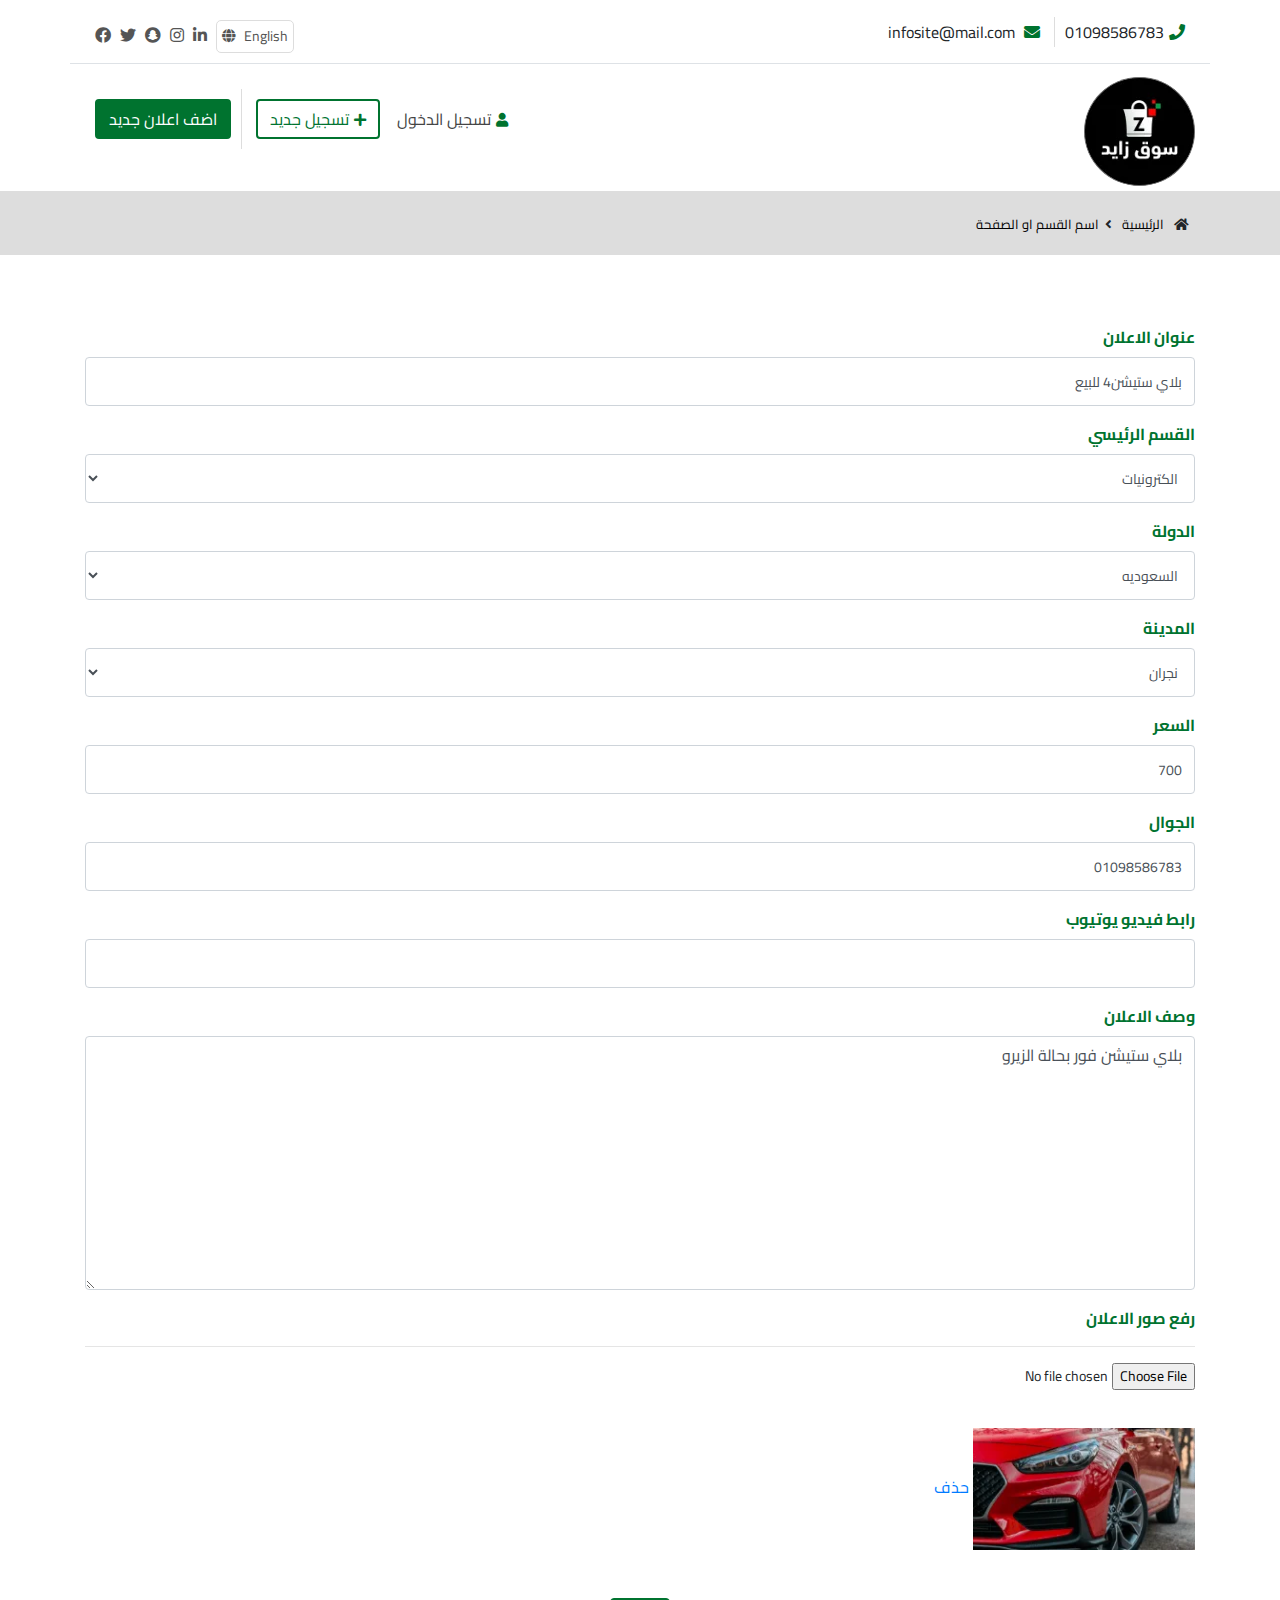
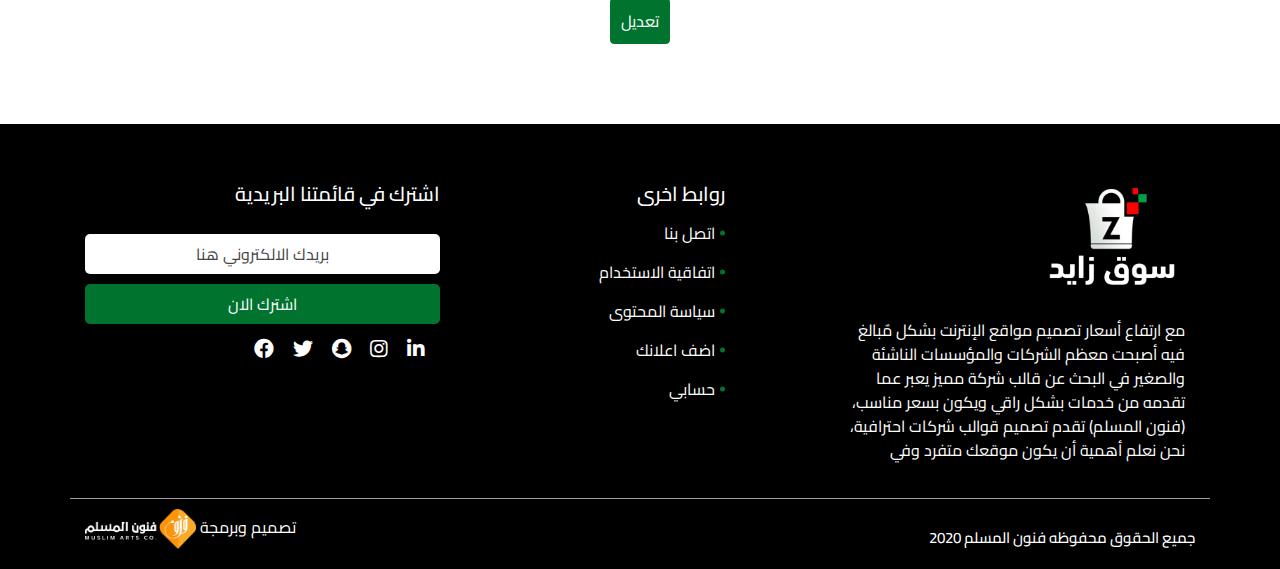
<file: edit-ads.html>
<!DOCTYPE html>
<html lang="en">

<head>
  <meta charset="UTF-8" />
  <meta name="viewport" content="width=device-width, initial-scale=1.0" />
  <link rel="stylesheet" href="./assets/css/bootstrap-ar.min.css" />
  <link rel="stylesheet" href="https://cdnjs.cloudflare.com/ajax/libs/font-awesome/5.13.0/css/all.min.css" />
  <link rel="stylesheet" href="./assets/css/slick.css" />
  <link rel="stylesheet" href="./assets/css/slick-theme.css" />
  <link rel="stylesheet" href="./assets/css/style.css" />
  <title>Document</title>
</head>

<body>

 <!-- start header -->
 <div class="top-header">
  <div class="container">
    <div class="row border-bottom">
      <div class="col-sm-12 col-lg-6">
        <div class="info">
          <span><i class="fas fa-phone"></i>01098586783</span>
          <span><i class="fas fa-envelope" aria-hidden="true"></i> infosite@mail.com</span>
        </div>
      </div>
      <div class="col-sm-12 col-lg-6">
        <div class="social">
          <a href="#" class="lang">
            English
            <i class="fas fa-globe"></i>
          </a>
          <span><a href="#"><i class="fab fa-linkedin-in"></i></a></span>
          <span><a href="#"><i class="fab fa-instagram"></i></a></span>
          <span><a href="#"><i class="fab fa-snapchat"></i></a></span>
          <span><a href="#"><i class="fab fa-twitter"></i></a></span>
          <span><a href="#"><i class="fab fa-facebook"></i></a></span>
        </div>
      </div>
    </div>
  </div>
</div>
<!-- end header -->

<!-- start upper nav -->
<div class="upper-nav">
  <div class="container">
    <div class="row">
      <div class="col-sm-12 col-lg-6">
        <div class="logo" data-aos="fade-up">
          <img class="mt-2" src="./assets/images/logo.webp" alt="" />
        </div>
      </div>
      <div class="col-sm-12 col-lg-6">
        <div class="login">
          <ul class="list-unstyled">
            <li>
              <a href="./account.html" class="btn btn-login"><i class="fas fa-user"></i>تسجيل الدخول</a>
              <a href="./account.html" class="btn btn-rigister"><i class="fas fa-plus"></i>تسجيل جديد</a>
            </li>
            <li>
              <a href="./ads-page.html" class="btn btn-add-ads">اضف اعلان جديد</a>
            </li>
          </ul>
        </div>
      </div>
    </div>
  </div>
</div>
<!-- end upper nav -->

  <!-- start path  -->
  <div class="path">
    <div class="container">
      <div class="row">
        <div class="col-sm-12 col-lg-12">
          <div>
            <span class="first"> <a href="#">الرئيسية</a></span>
              <span><a href="#">اسم القسم او الصفحة</a> </span>
          </div>
        </div>
      </div>
    </div>
  </div>
  <!-- end path -->

  <!-- start edit ads -->
  <div class="edit-ads">
    <div class="container">
      <div class="row">
        <div class="col-sm-12 col-lg-12">
          <form>
            <div class="form-group">
              <label for="exampleFormControlInput1">عنوان الاعلان</label>
              <input type="text" class="form-control" id="exampleFormControlInput1" value="بلاي ستيشن4 للبيع">
            </div>
            <div class="form-group">
              <label for="exampleFormControlSelect1">القسم الرئيسي</label>
              <select class="form-control" id="exampleFormControlSelect1">
                <option>الكترونيات</option>
                <option>سيارات</option>
                <option>حيوانات</option>
                <option>اثاث</option>
                <option>عقارات</option>
              </select>
            </div>
            <div class="form-group">
              <label for="exampleFormControlSelect1"> الدولة</label>
              <select class="form-control" id="exampleFormControlSelect1">
                <option>السعوديه</option>
                <option>الامارت</option>
                <option>البجرين</option>
                <option>قطر</option>
                <option>عمان</option>
              </select>
            </div>
            <div class="form-group">
              <label for="exampleFormControlSelect1"> المدينة</label>
              <select class="form-control" id="exampleFormControlSelect1">
                <option>نجران</option>
              </select>
            </div>
            <div class="form-group">
              <label for="exampleFormControlInput1">السعر</label>
              <input type="text" class="form-control" id="exampleFormControlInput1" value="700">
            </div>
            <div class="form-group">
              <label for="exampleFormControlInput1">الجوال</label>
              <input type="text" class="form-control" id="exampleFormControlInput1" value="01098586783">
            </div>
            <div class="form-group">
              <label for="exampleFormControlInput1">رابط فيديو يوتيوب</label>
              <input type="text" class="form-control" id="exampleFormControlInput1">
            </div>
            <div class="form-group">
              <label for="exampleFormControlTextarea1">وصف الاعلان</label>
              <textarea class="form-control" id="exampleFormControlTextarea1"
                rows="10">بلاي ستيشن فور بحالة الزيرو</textarea>
            </div>
            <div class="form-group file-upload">
              <label for="exampleFormControlFile1">رفع صور الاعلان</label>
              <hr>
              <input type="file" class="form-control-file" id="exampleFormControlFile1">
            </div>
            <div class="img-from-file">
              <img src="./assets/images/car-1.webp" />
              <a href="#">حذف</a>
            </div>
            <div class="submit-button text-center mt-5">
              <button class="rounded" type="submit btn">تعديل</button>
            </div>
          </form>
        </div>
      </div>
    </div>
  </div>
  <!-- end edit ads -->


 <!-- start footer -->
 <footer class="pt-5 mt-5">
  <div class="container">
    <div class="row">
      <div class="col-sm-12 col-lg-4">
        <div class="logo-content-logo">
          <div class="logo" data-aos="fade-up">
            <img src="./assets/images/footer-logo.webp" alt="" />
          </div>
          <p class="text-white">
            مع ارتفاع أسعار تصميم مواقع الإنترنت بشكل مٌبالغ فيه أصبحت معظم الشركات والمؤسسات الناشئة والصغير في البحث
            عن قالب شركة مميز يعبر عما تقدمه من خدمات بشكل راقي ويكون بسعر مناسب، (فنون المسلم) تقدم تصميم قوالب
            شركات احترافية، نحن نعلم أهمية أن يكون موقعك متفرد وفي
          </p>
        </div>
      </div>
      <div class="col-sm-6 col-lg-3">
        <div class="help-content">
          <h5 class="text-white pr-3">روابط اخرى</h5>
          <ul class="text-white list-unstyled">
            <li> <a class="text-white" href="./contact.htm">اتصل بنا</a></li>
            <li><a class="text-white" href="">اتفاقية الاستخدام</a></li>
            <li> <a class="text-white" href="./archive.html">سياسة المحتوى</a></li>
            <li> <a class="text-white" href="./ads-page.html">اضف اعلانك</a></li>
            <li><a class="text-white" href="">حسابي</a></li>
          </ul>
        </div>
      </div>
      <div class="col-sm-6 col-lg-5">
        <div class="social-content">
          <h5 class="text-white">اشترك في قائمتنا البريدية</h5>
          <form>
            <input type="email" placeholder="بريدك الالكتروني هنا" /><br />
            <button>اشترك الان</button>
          </form>
          <div class="social">
            <span><a href="#"><i class="fab fa-linkedin-in"></i></a></span>
            <span><a href="#"><i class="fab fa-instagram"></i></a></span>
            <span><a href="#"><i class="fab fa-snapchat"></i></a></span>
            <span><a href="#"><i class="fab fa-twitter"></i></a></span>
            <span><a href="#"><i class="fab fa-facebook"></i></a></span>
          </div>
        </div>
      </div>
    </div>
  </div>
  <div class="copy">
    <div class="container">
      <h5 class="">جميع الحقوق محفوظه فنون المسلم 2020</h5>
      <div class="logo-funun">
        <span class="text-white">تصميم وبرمجة</span>
        <img src="./assets/images/funun.webp" />
      </div>
      <div class="clear"></div>
    </div>
  </div>
</footer>
<!-- end footer -->
  <script src="./assets/js/jquery-3.3.1.min.js"></script>
  <script src="./assets/js/popper.min.js"></script>
  <script src="./assets/js/bootstrap.min.js"></script>
  <script src="./assets/js/slick.min.js"></script>
  <script src="./assets/js/main.js"></script>
</body>

</html>
</file>
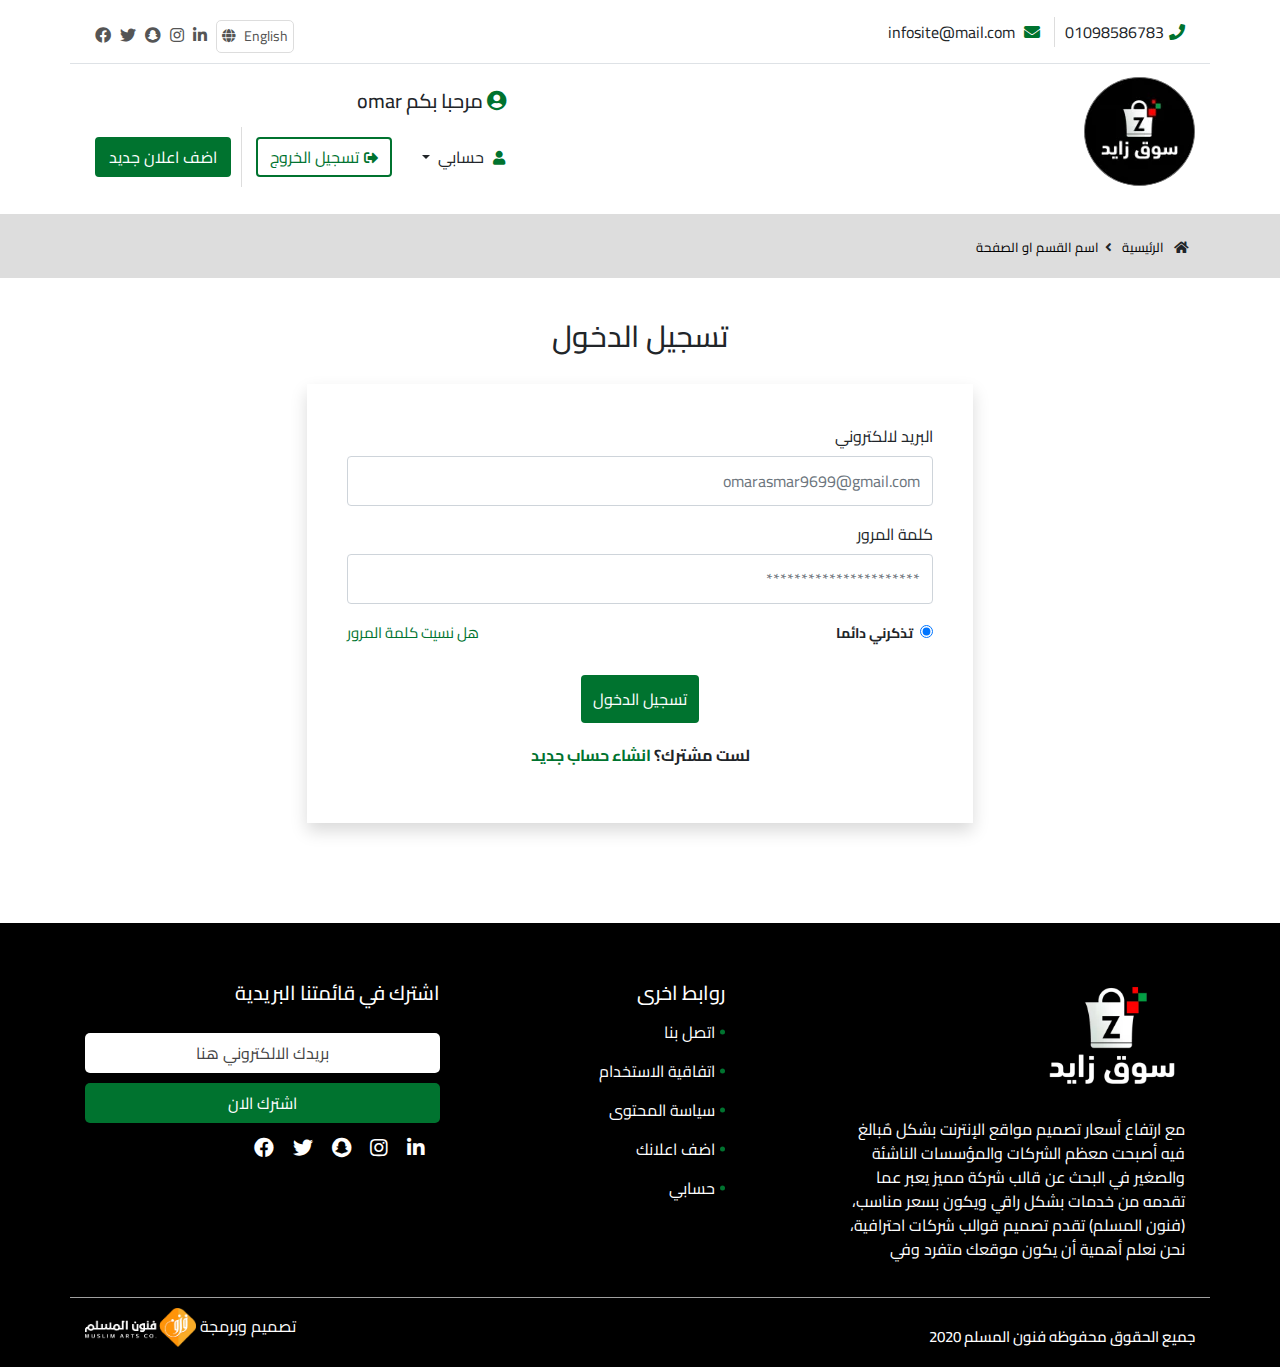
<file: login.html>
<!DOCTYPE html>
<html lang="en">

<head>
  <meta charset="UTF-8" />
  <meta name="viewport" content="width=device-width, initial-scale=1.0" />
  <link rel="stylesheet" href="./assets/css/bootstrap-ar.min.css" />
  <link rel="stylesheet" href="https://cdnjs.cloudflare.com/ajax/libs/font-awesome/5.13.0/css/all.min.css" />
  <!-- <link rel="stylesheet" href="https://unpkg.com/aos@next/dist/aos.css" /> -->
  <link rel="stylesheet" href="./assets/css/slick.css" />
  <link rel="stylesheet" href="./assets/css/slick-theme.css" />
  <link rel="stylesheet" href="./assets/css/style.css" />
  <title>Document</title>
</head>

<body>
  <!-- start header -->
  <div class="top-header">
    <div class="container">
      <div class="row border-bottom">
        <div class="col-sm-12 col-lg-6">
          <div class="info">
            <span><i class="fas fa-phone"></i>01098586783</span>
            <span><i class="fas fa-envelope" aria-hidden="true"></i> infosite@mail.com</span>
          </div>
        </div>
        <div class="col-sm-12 col-lg-6">
          <div class="social">
            <a href="#" class="lang">
              English
              <i class="fas fa-globe"></i>
            </a>
            <span><a href="#"><i class="fab fa-linkedin-in"></i></a></span>
            <span><a href="#"><i class="fab fa-instagram"></i></a></span>
            <span><a href="#"><i class="fab fa-snapchat"></i></a></span>
            <span><a href="#"><i class="fab fa-twitter"></i></a></span>
            <span><a href="#"><i class="fab fa-facebook"></i></a></span>
          </div>
        </div>
      </div>
    </div>
  </div>
  <!-- end header -->

  <!-- start upper nav -->
  <div class="upper-nav">
    <div class="container">
      <div class="row">
        <div class="col-sm-12 col-lg-6">
          <div class="logo" data-aos="fade-up">
            <img class="mt-2" src="./assets/images/logo.webp" alt="" />
          </div>
        </div>
        <div class="col-sm-12 col-lg-6 ">
          <!-- <div class="login">
            <ul class="list-unstyled">
              <li>
                <a href="./account.html" class="btn btn-login"><i class="fas fa-user"></i>تسجيل الدخول</a>
                <a href="./account.html" class="btn btn-rigister"><i class="fas fa-plus"></i>تسجيل جديد</a>
              </li>
              <li>
                <a href="./ads-page.html" class="btn btn-add-ads">اضف اعلان جديد</a>
              </li>
            </ul>
          </div> -->
          <div class="login">
            <div class="hello">
              <h5>
                <i class="fas fa-user-circle"></i>
                مرحبا بكم omar
               </h5>
            </div>
            <ul class="list-unstyled">
              <li>
                <div class="btn btn-login dropdown account-drop-down">
                  <button class="btn dropdown-toggle" type="button" id="dropdownMenuButton"
                    data-toggle="dropdown" aria-haspopup="true" aria-expanded="false">
                    <i class="fas fa-user"></i>
                    حسابي 
                  </button>
                  <div class="dropdown-menu" aria-labelledby="dropdownMenuButton">
                    <a class="dropdown-item" href="#">الرسائل</a>
                    <a class="dropdown-item" href="#">الاشعارات</a>
                    <a class="dropdown-item" href="#">الاعلانات</a>
                  </div>
                </div>
                <a href="" class="btn btn-rigister"><i class="fas fa-sign-out-alt"></i>تسجيل الخروج</a>
              </li>
              <li>
                <a href="./ads-page.html" class="btn btn-add-ads">اضف اعلان جديد</a>
              </li>
            </ul>
          </div>
        </div>
      </div>
    </div>
  </div>
  <!-- end upper nav -->

  <!-- start path  -->
  <div class="path">
    <div class="container">
      <div class="row">
        <div class="col-sm-12 col-lg-12">
          <div>
            <span class="first"> <a href="#">الرئيسية</a></span>
            <span><a href="#">اسم القسم او الصفحة</a> </span>
          </div>
        </div>
      </div>
    </div>
  </div>
  <!-- end path -->

  <!-- start login -->
  <div class="login">
    <div class="container">
      <h5 class="login-head">تسجيل الدخول</h5>
      <div class="login-form">
        <form action="">
          <div class="row">
            <div class="col-sm-12 col-lg-12">
              <div class="form-group">
                <label for="exampleInputEmail1">البريد لالكتروني</label>
                <input type="email" class="form-control" id="exampleInputEmail1" aria-describedby="emailHelp"
                  placeholder="omarasmar9699@gmail.com">
              </div>
            </div>
            <div class="col-sm-12 col-lg-12">
              <div class="form-group">
                <label for="exampleInputEmail1">كلمة المرور</label>
                <input type="email" class="form-control" id="exampleInputEmail1" aria-describedby="emailHelp"
                  placeholder="**********************">
              </div>
            </div>
            <div class="col-sm-12 col-md-12 col-lg-6">
              <div class="form-check">
                <input class="form-check-input" type="radio" name="exampleRadios" id="exampleRadios1" value="option1"
                  checked>
                <label class="form-check-label" for="exampleRadios1">
                  تذكرني دائما
                </label>
              </div>
            </div>
            <div class="col-sm-12 col-md-12 col-lg-6 txt-l">
              <a href="">هل نسيت كلمة المرور</a>
            </div>
            <div class="col-sm-12 col-lg-12">
              <div class="btn-login">
                <button type="submit" class="btn">تسجيل الدخول</button>
              </div>
            </div>
            <div class="col-sm-12 col-lg-12 txt-c">
              <p>لست مشترك؟ <a href="">انشاء حساب جديد</a></p>
            </div>
          </div>
        </form>
      </div>
    </div>
  </div>
  <!-- end login -->

  <!-- start footer -->
  <footer class="pt-5 mt-5">
    <div class="container">
      <div class="row">
        <div class="col-sm-12 col-lg-4">
          <div class="logo-content-logo">
            <div class="logo" data-aos="fade-up">
              <img src="./assets/images/footer-logo.webp" alt="" />
            </div>
            <p class="text-white">
              مع ارتفاع أسعار تصميم مواقع الإنترنت بشكل مٌبالغ فيه أصبحت معظم الشركات والمؤسسات الناشئة والصغير في البحث
              عن قالب شركة مميز يعبر عما تقدمه من خدمات بشكل راقي ويكون بسعر مناسب، (فنون المسلم) تقدم تصميم قوالب
              شركات احترافية، نحن نعلم أهمية أن يكون موقعك متفرد وفي
            </p>
          </div>
        </div>
        <div class="col-sm-6 col-lg-3">
          <div class="help-content">
            <h5 class="text-white pr-3">روابط اخرى</h5>
            <ul class="text-white list-unstyled">
              <li> <a class="text-white" href="./contact.htm">اتصل بنا</a></li>
              <li><a class="text-white" href="">اتفاقية الاستخدام</a></li>
              <li> <a class="text-white" href="./archive.html">سياسة المحتوى</a></li>
              <li> <a class="text-white" href="./ads-page.html">اضف اعلانك</a></li>
              <li><a class="text-white" href="">حسابي</a></li>
            </ul>
          </div>
        </div>
        <div class="col-sm-6 col-lg-5">
          <div class="social-content">
            <h5 class="text-white">اشترك في قائمتنا البريدية</h5>
            <form>
              <input type="email" placeholder="بريدك الالكتروني هنا" /><br />
              <button>اشترك الان</button>
            </form>
            <div class="social">
              <span><a href="#"><i class="fab fa-linkedin-in"></i></a></span>
              <span><a href="#"><i class="fab fa-instagram"></i></a></span>
              <span><a href="#"><i class="fab fa-snapchat"></i></a></span>
              <span><a href="#"><i class="fab fa-twitter"></i></a></span>
              <span><a href="#"><i class="fab fa-facebook"></i></a></span>
            </div>
          </div>
        </div>
      </div>
    </div>
    <div class="copy">
      <div class="container">
        <h5 class="">جميع الحقوق محفوظه فنون المسلم 2020</h5>
        <div class="logo-funun">
          <span class="text-white">تصميم وبرمجة</span>
          <img src="./assets/images/funun.webp" />
        </div>
        <div class="clear"></div>
      </div>
    </div>
  </footer>
  <!-- end footer -->


  <script src="./assets/js/jquery-3.3.1.min.js"></script>
  <script src="./assets/js/popper.min.js"></script>
  <script src="./assets/js/bootstrap.min.js"></script>
  <script src="./assets/js/slick.min.js"></script>
  <!-- <script src="https://unpkg.com/aos@next/dist/aos.js"></script> -->
  <script src="./assets/js/main.js"></script>
</body>

</html>
</file>
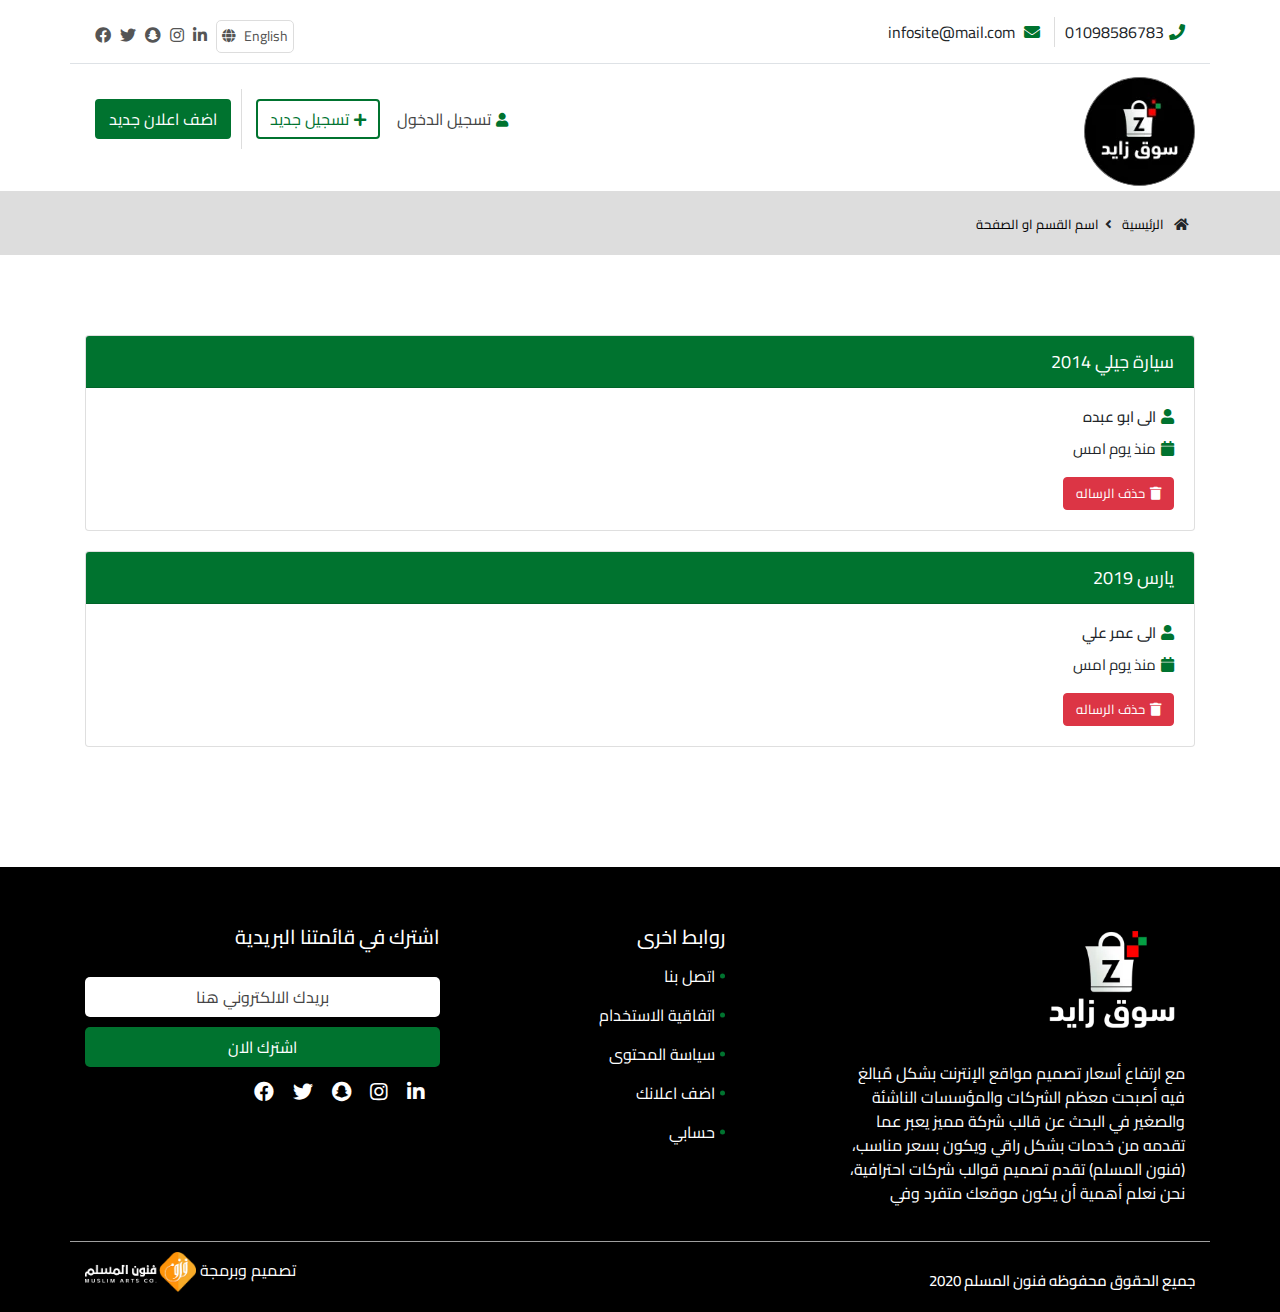
<file: my-inbox.html>
<!DOCTYPE html>
<html lang="en">

<head>
  <meta charset="UTF-8" />
  <meta name="viewport" content="width=device-width, initial-scale=1.0" />
  <link rel="stylesheet" href="./assets/css/bootstrap-ar.min.css" />
  <link rel="stylesheet" href="https://cdnjs.cloudflare.com/ajax/libs/font-awesome/5.13.0/css/all.min.css" />
  <link rel="stylesheet" href="./assets/css/slick.css" />
  <link rel="stylesheet" href="./assets/css/slick-theme.css" />
  <link rel="stylesheet" href="./assets/css/style.css" />
  <title>Document</title>
</head>

<body>
  <!-- start header -->
  <div class="top-header">
    <div class="container">
      <div class="row border-bottom">
        <div class="col-sm-12 col-lg-6">
          <div class="info">
            <span><i class="fas fa-phone"></i>01098586783</span>
            <span><i class="fas fa-envelope" aria-hidden="true"></i> infosite@mail.com</span>
          </div>
        </div>
        <div class="col-sm-12 col-lg-6">
          <div class="social">
            <a href="#" class="lang">
              English
              <i class="fas fa-globe"></i>
            </a>
            <span><a href="#"><i class="fab fa-linkedin-in"></i></a></span>
            <span><a href="#"><i class="fab fa-instagram"></i></a></span>
            <span><a href="#"><i class="fab fa-snapchat"></i></a></span>
            <span><a href="#"><i class="fab fa-twitter"></i></a></span>
            <span><a href="#"><i class="fab fa-facebook"></i></a></span>
          </div>
        </div>
      </div>
    </div>
  </div>
  <!-- end header -->

  <!-- start upper nav -->
  <div class="upper-nav">
    <div class="container">
      <div class="row">
        <div class="col-sm-12 col-lg-6">
          <div class="logo" data-aos="fade-up">
            <img class="mt-2" src="./assets/images/logo.webp" alt="" />
          </div>
        </div>
        <div class="col-sm-12 col-lg-6">
          <div class="login">
            <ul class="list-unstyled">
              <li>
                <a href="./account.html" class="btn btn-login"><i class="fas fa-user"></i>تسجيل الدخول</a>
                <a href="./account.html" class="btn btn-rigister"><i class="fas fa-plus"></i>تسجيل جديد</a>
              </li>
              <li>
                <a href="./ads-page.html" class="btn btn-add-ads">اضف اعلان جديد</a>
              </li>
            </ul>
          </div>
        </div>
      </div>
    </div>
  </div>
  <!-- end upper nav -->

  <!-- start path  -->
  <div class="path">
    <div class="container">
      <div class="row">
        <div class="col-sm-12 col-lg-12">
          <div>
            <span class="first"> <a href="#">الرئيسية</a></span>
              <span><a href="#">اسم القسم او الصفحة</a> </span>
          </div>
        </div>
      </div>
    </div>
  </div>
  <!-- end path -->

  <!-- start my inpox -->
  <div class="my-inbox">
    <div class="container">
      <div class="row">
        <div class="col-sm-12 col-lg-12">
          <div class="card">
            <div class="card-header">
              سيارة جيلي 2014
            </div>
            <div class="card-body">
              <h5 class="card-title"><i class="fas fa-user"></i>الى ابو عبده</h5>
              <p class="card-text"><i class="fas fa-calendar"></i>منذ يوم امس</p>
              <a href="#" class="btn btn-danger"><i class="fas fa-trash"></i>حذف الرساله</a>
            </div>
          </div>
        </div>
        <!-- rebeat -->
        <div class="col-sm-12 col-lg-12">
          <div class="card">
            <div class="card-header">
              يارس 2019
            </div>
            <div class="card-body">
              <h5 class="card-title"><i class="fas fa-user"></i>الى عمر علي</h5>
              <p class="card-text"><i class="fas fa-calendar"></i>منذ يوم امس</p>
              <a href="#" class="btn btn-danger"><i class="fas fa-trash"></i>حذف الرساله</a>
            </div>
          </div>
        </div>
      </div>
    </div>
  </div>
  <!-- end my inpox -->

 <!-- start footer -->
 <footer class="pt-5 mt-5">
  <div class="container">
    <div class="row">
      <div class="col-sm-12 col-lg-4">
        <div class="logo-content-logo">
          <div class="logo" data-aos="fade-up">
            <img src="./assets/images/footer-logo.webp" alt="" />
          </div>
          <p class="text-white">
            مع ارتفاع أسعار تصميم مواقع الإنترنت بشكل مٌبالغ فيه أصبحت معظم الشركات والمؤسسات الناشئة والصغير في البحث
            عن قالب شركة مميز يعبر عما تقدمه من خدمات بشكل راقي ويكون بسعر مناسب، (فنون المسلم) تقدم تصميم قوالب
            شركات احترافية، نحن نعلم أهمية أن يكون موقعك متفرد وفي
          </p>
        </div>
      </div>
      <div class="col-sm-6 col-lg-3">
        <div class="help-content">
          <h5 class="text-white pr-3">روابط اخرى</h5>
          <ul class="text-white list-unstyled">
            <li> <a class="text-white" href="./contact.htm">اتصل بنا</a></li>
            <li><a class="text-white" href="">اتفاقية الاستخدام</a></li>
            <li> <a class="text-white" href="./archive.html">سياسة المحتوى</a></li>
            <li> <a class="text-white" href="./ads-page.html">اضف اعلانك</a></li>
            <li><a class="text-white" href="">حسابي</a></li>
          </ul>
        </div>
      </div>
      <div class="col-sm-6 col-lg-5">
        <div class="social-content">
          <h5 class="text-white">اشترك في قائمتنا البريدية</h5>
          <form>
            <input type="email" placeholder="بريدك الالكتروني هنا" /><br />
            <button>اشترك الان</button>
          </form>
          <div class="social">
            <span><a href="#"><i class="fab fa-linkedin-in"></i></a></span>
            <span><a href="#"><i class="fab fa-instagram"></i></a></span>
            <span><a href="#"><i class="fab fa-snapchat"></i></a></span>
            <span><a href="#"><i class="fab fa-twitter"></i></a></span>
            <span><a href="#"><i class="fab fa-facebook"></i></a></span>
          </div>
        </div>
      </div>
    </div>
  </div>
  <div class="copy">
    <div class="container">
      <h5 class="">جميع الحقوق محفوظه فنون المسلم 2020</h5>
      <div class="logo-funun">
        <span class="text-white">تصميم وبرمجة</span>
        <img src="./assets/images/funun.webp" />
      </div>
      <div class="clear"></div>
    </div>
  </div>
</footer>
<!-- end footer -->

  <script src="./assets/js/jquery-3.3.1.min.js"></script>
  <script src="./assets/js/popper.min.js"></script>
  <script src="./assets/js/bootstrap.min.js"></script>
  <script src="./assets/js/slick.min.js"></script>
  <script src="./assets/js/main.js"></script>
</body>

</html>
</file>
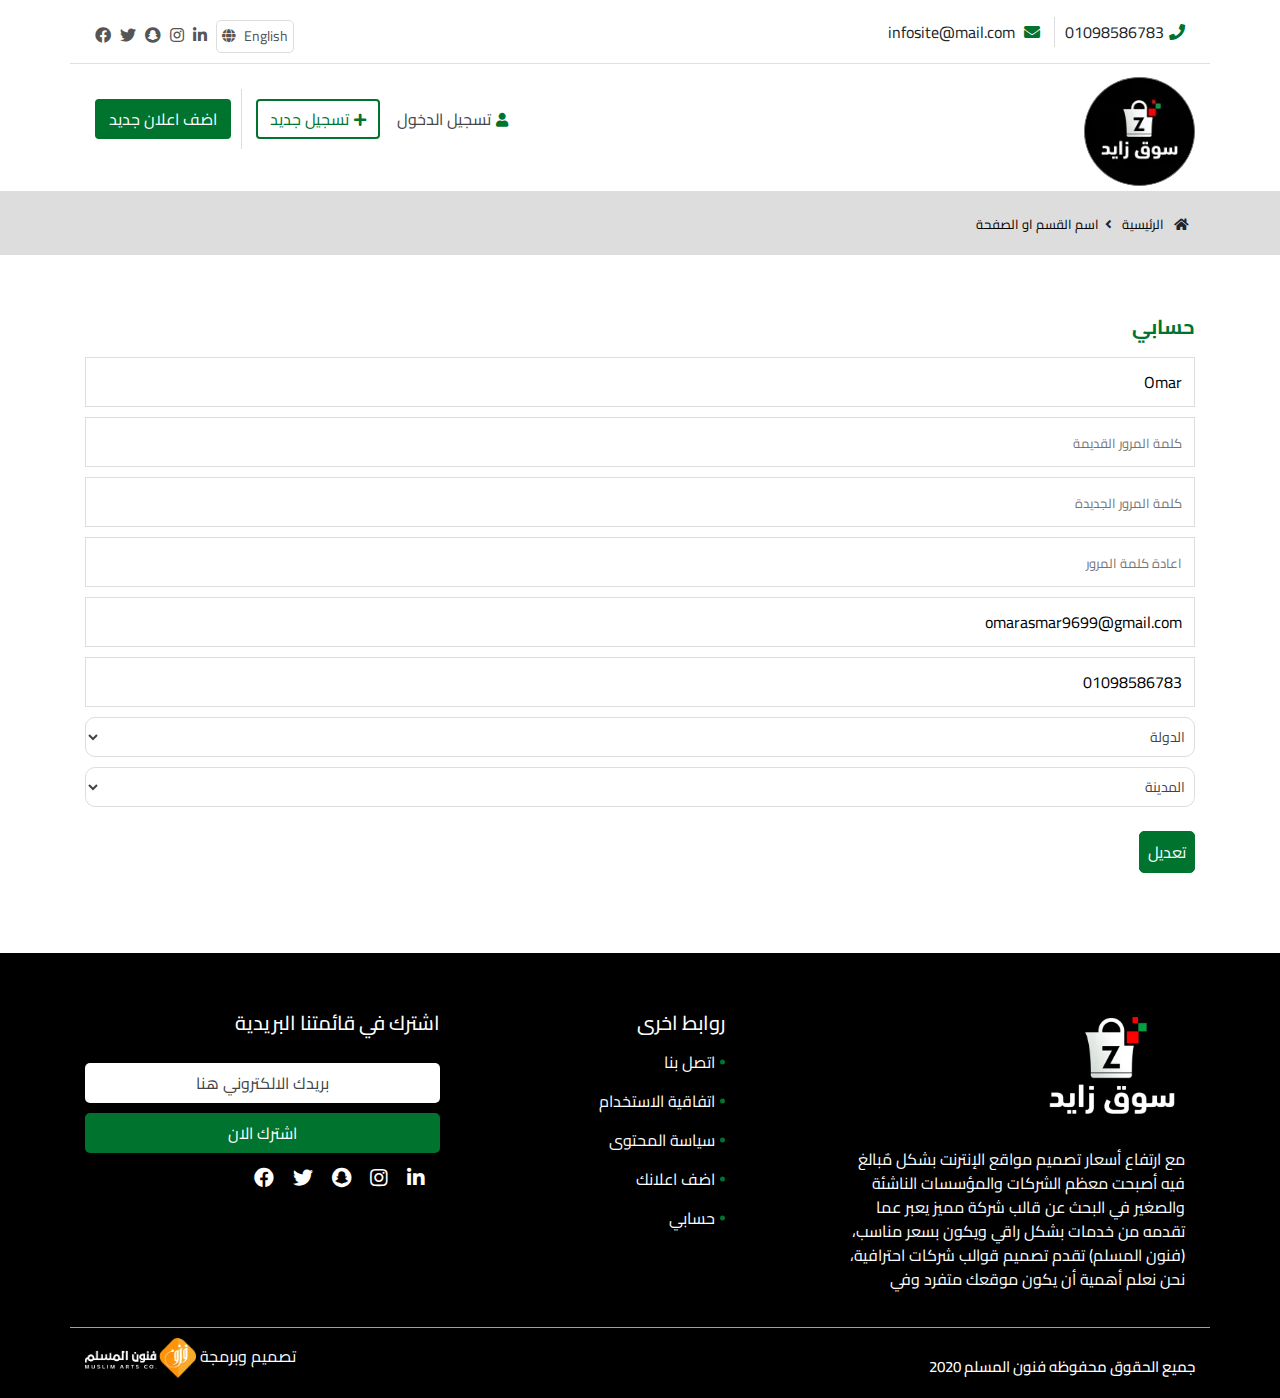
<file: mybrofile.html>
<!DOCTYPE html>
<html lang="en">

<head>
  <meta charset="UTF-8" />
  <meta name="viewport" content="width=device-width, initial-scale=1.0" />
  <link rel="stylesheet" href="./assets/css/bootstrap-ar.min.css" />
  <link rel="stylesheet" href="https://cdnjs.cloudflare.com/ajax/libs/font-awesome/5.13.0/css/all.min.css" />
  <link rel="stylesheet" href="./assets/css/slick.css" />
  <link rel="stylesheet" href="./assets/css/slick-theme.css" />
  <link rel="stylesheet" href="./assets/css/style.css" />
  <title>Document</title>
</head>

<body>
  <!-- start header -->
  <div class="top-header">
    <div class="container">
      <div class="row border-bottom">
        <div class="col-sm-12 col-lg-6">
          <div class="info">
            <span><i class="fas fa-phone"></i>01098586783</span>
            <span><i class="fas fa-envelope" aria-hidden="true"></i> infosite@mail.com</span>
          </div>
        </div>
        <div class="col-sm-12 col-lg-6">
          <div class="social">
            <a href="#" class="lang">
              English
              <i class="fas fa-globe"></i>
            </a>
            <span><a href="#"><i class="fab fa-linkedin-in"></i></a></span>
            <span><a href="#"><i class="fab fa-instagram"></i></a></span>
            <span><a href="#"><i class="fab fa-snapchat"></i></a></span>
            <span><a href="#"><i class="fab fa-twitter"></i></a></span>
            <span><a href="#"><i class="fab fa-facebook"></i></a></span>
          </div>
        </div>
      </div>
    </div>
  </div>
  <!-- end header -->

  <!-- start upper nav -->
  <div class="upper-nav">
    <div class="container">
      <div class="row">
        <div class="col-sm-12 col-lg-6">
          <div class="logo" data-aos="fade-up">
            <img class="mt-2" src="./assets/images/logo.webp" alt="" />
          </div>
        </div>
        <div class="col-sm-12 col-lg-6">
          <div class="login">
            <ul class="list-unstyled">
              <li>
                <a href="./account.html" class="btn btn-login"><i class="fas fa-user"></i>تسجيل الدخول</a>
                <a href="./account.html" class="btn btn-rigister"><i class="fas fa-plus"></i>تسجيل جديد</a>
              </li>
              <li>
                <a href="./ads-page.html" class="btn btn-add-ads">اضف اعلان جديد</a>
              </li>
            </ul>
          </div>
        </div>
      </div>
    </div>
  </div>
  <!-- end upper nav -->

  <!-- start path  -->
  <div class="path">
    <div class="container">
      <div class="row">
        <div class="col-sm-12 col-lg-12">
          <div>
            <span class="first"> <a href="#">الرئيسية</a></span>
              <span><a href="#">اسم القسم او الصفحة</a> </span>
          </div>
        </div>
      </div>
    </div>
  </div>
  <!-- end path -->

  <!-- start add ads -->
  <div class="add-ads-add my-profile">
    <div class="container">
      <h5>حسابي</h5>
      <form action="">
        <div class="row">
          <div class="col-sm-12 col-lg-12">
            <input type="text" name="" id="" value="Omar">
          </div>
          <div class="col-sm-12 col-lg-12">
            <input type="password" name="" id="" placeholder="كلمة المرور القديمة">
          </div>
          <div class="col-sm-12 col-lg-12">
            <input type="password" name="" id="" placeholder="كلمة المرور الجديدة">
          </div>
          <div class="col-sm-12 col-lg-12">
            <input type="password" name="" id="" placeholder="اعادة كلمة المرور">
          </div>
          <div class="col-sm-12 col-lg-12">
            <input type="email" name="" id="" value="omarasmar9699@gmail.com">
          </div>
          <div class="col-sm-12 col-lg-12">
            <input type="text" name="" id="" value="01098586783">
          </div>
          <div class="col-sm-12 col-lg-12">
            <select name="" id="">
              <option selected> الدولة </option>
              <option> السعودية </option>
              <option> الكويت </option>
              <option> البحرين </option>
              <option> الامارات </option>
              <option> سلطة عمان </option>
              <option> قطر </option>
            </select>
          </div>
          <div class="col-sm-12 col-lg-12">
            
        <select name="" id="">
          <option selected> المدينة </option>
          <option> نجران </option>
        </select>
          </div>
          <div class="col-sm-12 col-lg-12">
            <button class="btn mt-4" type="submit">تعديل</button>
          </div>
        </div>
      </form>
    </div>
  </div>
  <!-- end add ads -->

  <!-- start footer -->
  <footer class="pt-5 mt-5">
    <div class="container">
      <div class="row">
        <div class="col-sm-12 col-lg-4">
          <div class="logo-content-logo">
            <div class="logo" data-aos="fade-up">
              <img src="./assets/images/footer-logo.webp" alt="" />
            </div>
            <p class="text-white">
              مع ارتفاع أسعار تصميم مواقع الإنترنت بشكل مٌبالغ فيه أصبحت معظم الشركات والمؤسسات الناشئة والصغير في البحث
              عن قالب شركة مميز يعبر عما تقدمه من خدمات بشكل راقي ويكون بسعر مناسب، (فنون المسلم) تقدم تصميم قوالب
              شركات احترافية، نحن نعلم أهمية أن يكون موقعك متفرد وفي
            </p>
          </div>
        </div>
        <div class="col-sm-6 col-lg-3">
          <div class="help-content">
            <h5 class="text-white pr-3">روابط اخرى</h5>
            <ul class="text-white list-unstyled">
              <li> <a class="text-white" href="./contact.htm">اتصل بنا</a></li>
              <li><a class="text-white" href="">اتفاقية الاستخدام</a></li>
              <li> <a class="text-white" href="./archive.html">سياسة المحتوى</a></li>
              <li> <a class="text-white" href="./ads-page.html">اضف اعلانك</a></li>
              <li><a class="text-white" href="">حسابي</a></li>
            </ul>
          </div>
        </div>
        <div class="col-sm-6 col-lg-5">
          <div class="social-content">
            <h5 class="text-white">اشترك في قائمتنا البريدية</h5>
            <form>
              <input type="email" placeholder="بريدك الالكتروني هنا" /><br />
              <button>اشترك الان</button>
            </form>
            <div class="social">
              <span><a href="#"><i class="fab fa-linkedin-in"></i></a></span>
              <span><a href="#"><i class="fab fa-instagram"></i></a></span>
              <span><a href="#"><i class="fab fa-snapchat"></i></a></span>
              <span><a href="#"><i class="fab fa-twitter"></i></a></span>
              <span><a href="#"><i class="fab fa-facebook"></i></a></span>
            </div>
          </div>
        </div>
      </div>
    </div>
    <div class="copy">
      <div class="container">
        <h5 class="">جميع الحقوق محفوظه فنون المسلم 2020</h5>
        <div class="logo-funun">
          <span class="text-white">تصميم وبرمجة</span>
          <img src="./assets/images/funun.webp" />
        </div>
        <div class="clear"></div>
      </div>
    </div>
  </footer>
  <!-- end footer -->

  <script src="./assets/js/jquery-3.3.1.min.js"></script>
  <script src="./assets/js/popper.min.js"></script>
  <script src="./assets/js/bootstrap.min.js"></script>
  <script src="./assets/js/slick.min.js"></script>
  <script src="./assets/js/main.js"></script>
</body>

</html>
</file>
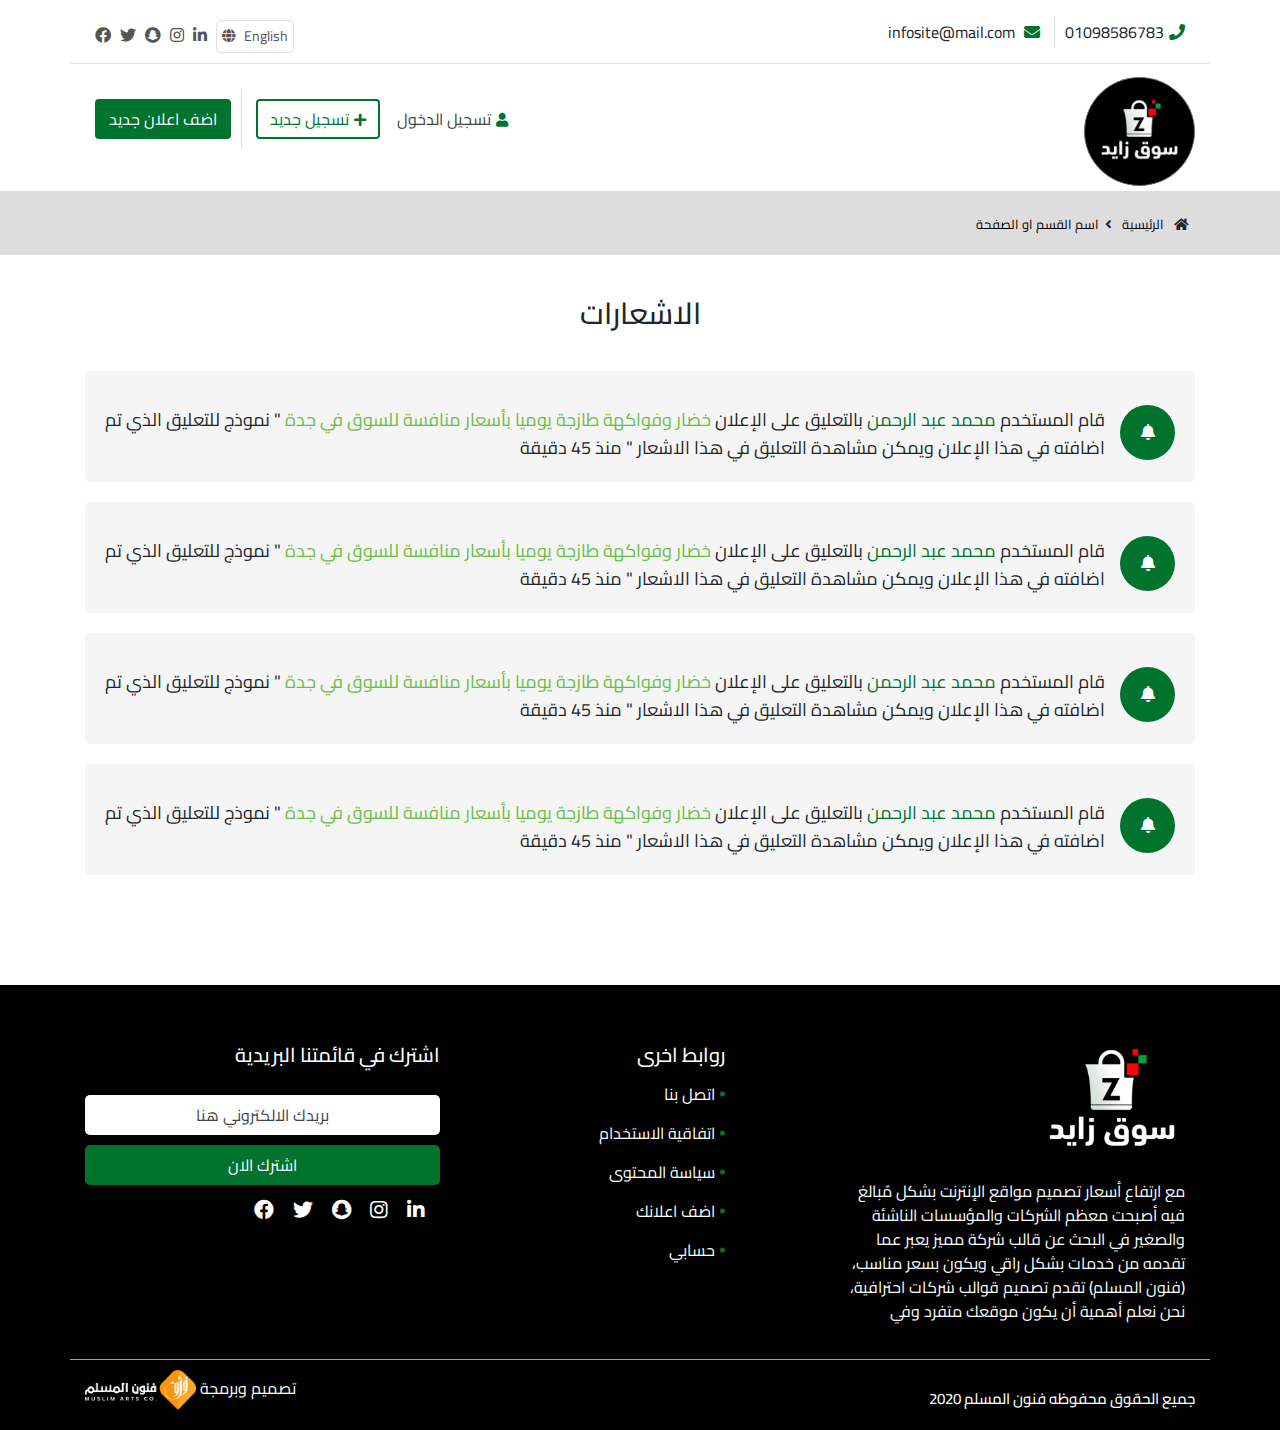
<file: notification.html>
<!DOCTYPE html>
<html lang="en">

<head>
  <meta charset="UTF-8" />
  <meta name="viewport" content="width=device-width, initial-scale=1.0" />
  <link rel="stylesheet" href="./assets/css/bootstrap-ar.min.css" />
  <link rel="stylesheet" href="https://cdnjs.cloudflare.com/ajax/libs/font-awesome/5.13.0/css/all.min.css" />
  <!-- <link rel="stylesheet" href="https://unpkg.com/aos@next/dist/aos.css" /> -->
  <link rel="stylesheet" href="./assets/css/slick.css" />
  <link rel="stylesheet" href="./assets/css/slick-theme.css" />
  <link rel="stylesheet" href="./assets/css/style.css" />
  <title>Document</title>
</head>

<body>

  <!-- start header -->
  <div class="top-header">
    <div class="container">
      <div class="row border-bottom">
        <div class="col-sm-12 col-lg-6">
          <div class="info">
            <span><i class="fas fa-phone"></i>01098586783</span>
            <span><i class="fas fa-envelope" aria-hidden="true"></i> infosite@mail.com</span>
          </div>
        </div>
        <div class="col-sm-12 col-lg-6">
          <div class="social">
            <a href="#" class="lang">
              English
              <i class="fas fa-globe"></i>
            </a>
            <span><a href="#"><i class="fab fa-linkedin-in"></i></a></span>
            <span><a href="#"><i class="fab fa-instagram"></i></a></span>
            <span><a href="#"><i class="fab fa-snapchat"></i></a></span>
            <span><a href="#"><i class="fab fa-twitter"></i></a></span>
            <span><a href="#"><i class="fab fa-facebook"></i></a></span>
          </div>
        </div>
      </div>
    </div>
  </div>
  <!-- end header -->

  <!-- start upper nav -->
  <div class="upper-nav">
    <div class="container">
      <div class="row">
        <div class="col-sm-12 col-lg-6">
          <div class="logo" data-aos="fade-up">
            <img class="mt-2" src="./assets/images/logo.webp" alt="" />
          </div>
        </div>
        <div class="col-sm-12 col-lg-6">
          <div class="login">
            <ul class="list-unstyled">
              <li>
                <a href="./account.html" class="btn btn-login"><i class="fas fa-user"></i>تسجيل الدخول</a>
                <a href="./account.html" class="btn btn-rigister"><i class="fas fa-plus"></i>تسجيل جديد</a>
              </li>
              <li>
                <a href="./ads-page.html" class="btn btn-add-ads">اضف اعلان جديد</a>
              </li>
            </ul>
          </div>
        </div>
      </div>
    </div>
  </div>
  <!-- end upper nav -->

  <!-- start path  -->
  <div class="path">
    <div class="container">
      <div class="row">
        <div class="col-sm-12 col-lg-12">
          <div>
            <span class="first"> <a href="#">الرئيسية</a></span>
            <span><a href="#">اسم القسم او الصفحة</a> </span>
          </div>
        </div>
      </div>
    </div>
  </div>
  <!-- end path -->

  <div class="notifaction-page">
    <h5 class="notification-page-header">الاشعارات</h5>
    <div class="notification-cards">
      <div class="container">
        <div class="row">
          <div class="col-sm-12 col-lg-12">
            <div class="card">
              <i class="fas fa-bell"></i>
              <p class="card-text">
                قام المستخدم <a href="" class="notification-name">محمد عبد الرحمن</a> بالتعليق على الإعلان <a href=""
                  class="notification-place">خضار وفواكهة طازجة يوميا بأسعار منافسة للسوق في جدة</a> "
                نموذج للتعليق الذي تم اضافته في هذا الإعلان ويمكن مشاهدة التعليق في هذا الاشعار " منذ 45 دقيقة
              </p>
            </div>
          </div>
          <!-- REBEAT -->
          <div class="col-sm-12 col-lg-12">
            <div class="card">
              <i class="fas fa-bell"></i>
              <p class="card-text">
                قام المستخدم <a href="" class="notification-name">محمد عبد الرحمن</a> بالتعليق على الإعلان <a href=""
                  class="notification-place">خضار وفواكهة طازجة يوميا بأسعار منافسة للسوق في جدة</a> "
                نموذج للتعليق الذي تم اضافته في هذا الإعلان ويمكن مشاهدة التعليق في هذا الاشعار " منذ 45 دقيقة
              </p>
            </div>
          </div>
          <!-- REBEAT -->
          <div class="col-sm-12 col-lg-12">
            <div class="card">
              <i class="fas fa-bell"></i>
              <p class="card-text">
                قام المستخدم <a href="" class="notification-name">محمد عبد الرحمن</a> بالتعليق على الإعلان <a href=""
                  class="notification-place">خضار وفواكهة طازجة يوميا بأسعار منافسة للسوق في جدة</a> "
                نموذج للتعليق الذي تم اضافته في هذا الإعلان ويمكن مشاهدة التعليق في هذا الاشعار " منذ 45 دقيقة
              </p>
            </div>
          </div>
          <!-- REBEAT -->
          <div class="col-sm-12 col-lg-12">
            <div class="card">
              <i class="fas fa-bell"></i>
              <p class="card-text">
                قام المستخدم <a href="" class="notification-name">محمد عبد الرحمن</a> بالتعليق على الإعلان <a href=""
                  class="notification-place">خضار وفواكهة طازجة يوميا بأسعار منافسة للسوق في جدة</a> "
                نموذج للتعليق الذي تم اضافته في هذا الإعلان ويمكن مشاهدة التعليق في هذا الاشعار " منذ 45 دقيقة
              </p>
            </div>
          </div>
          <!-- REBEAT -->
        </div>
      </div>
    </div>
  </div>

  <!-- start footer -->
  <footer class="pt-5 mt-5">
    <div class="container">
      <div class="row">
        <div class="col-sm-12 col-lg-4">
          <div class="logo-content-logo">
            <div class="logo" data-aos="fade-up">
              <img src="./assets/images/footer-logo.webp" alt="" />
            </div>
            <p class="text-white">
              مع ارتفاع أسعار تصميم مواقع الإنترنت بشكل مٌبالغ فيه أصبحت معظم الشركات والمؤسسات الناشئة والصغير في البحث
              عن قالب شركة مميز يعبر عما تقدمه من خدمات بشكل راقي ويكون بسعر مناسب، (فنون المسلم) تقدم تصميم قوالب
              شركات احترافية، نحن نعلم أهمية أن يكون موقعك متفرد وفي
            </p>
          </div>
        </div>
        <div class="col-sm-6 col-lg-3">
          <div class="help-content">
            <h5 class="text-white pr-3">روابط اخرى</h5>
            <ul class="text-white list-unstyled">
              <li> <a class="text-white" href="./contact.htm">اتصل بنا</a></li>
              <li><a class="text-white" href="">اتفاقية الاستخدام</a></li>
              <li> <a class="text-white" href="./archive.html">سياسة المحتوى</a></li>
              <li> <a class="text-white" href="./ads-page.html">اضف اعلانك</a></li>
              <li><a class="text-white" href="">حسابي</a></li>
            </ul>
          </div>
        </div>
        <div class="col-sm-6 col-lg-5">
          <div class="social-content">
            <h5 class="text-white">اشترك في قائمتنا البريدية</h5>
            <form>
              <input type="email" placeholder="بريدك الالكتروني هنا" /><br />
              <button>اشترك الان</button>
            </form>
            <div class="social">
              <span><a href="#"><i class="fab fa-linkedin-in"></i></a></span>
              <span><a href="#"><i class="fab fa-instagram"></i></a></span>
              <span><a href="#"><i class="fab fa-snapchat"></i></a></span>
              <span><a href="#"><i class="fab fa-twitter"></i></a></span>
              <span><a href="#"><i class="fab fa-facebook"></i></a></span>
            </div>
          </div>
        </div>
      </div>
    </div>
    <div class="copy">
      <div class="container">
        <h5 class="">جميع الحقوق محفوظه فنون المسلم 2020</h5>
        <div class="logo-funun">
          <span class="text-white">تصميم وبرمجة</span>
          <img src="./assets/images/funun.webp" />
        </div>
        <div class="clear"></div>
      </div>
    </div>
  </footer>
  <!-- end footer -->

  <script src="./assets/js/jquery-3.3.1.min.js"></script>
  <script src="./assets/js/popper.min.js"></script>
  <script src="./assets/js/bootstrap.min.js"></script>
  <script src="./assets/js/slick.min.js"></script>
  <!-- <script src="https://unpkg.com/aos@next/dist/aos.js"></script> -->
  <script src="./assets/js/main.js"></script>
</body>

</html>
</file>
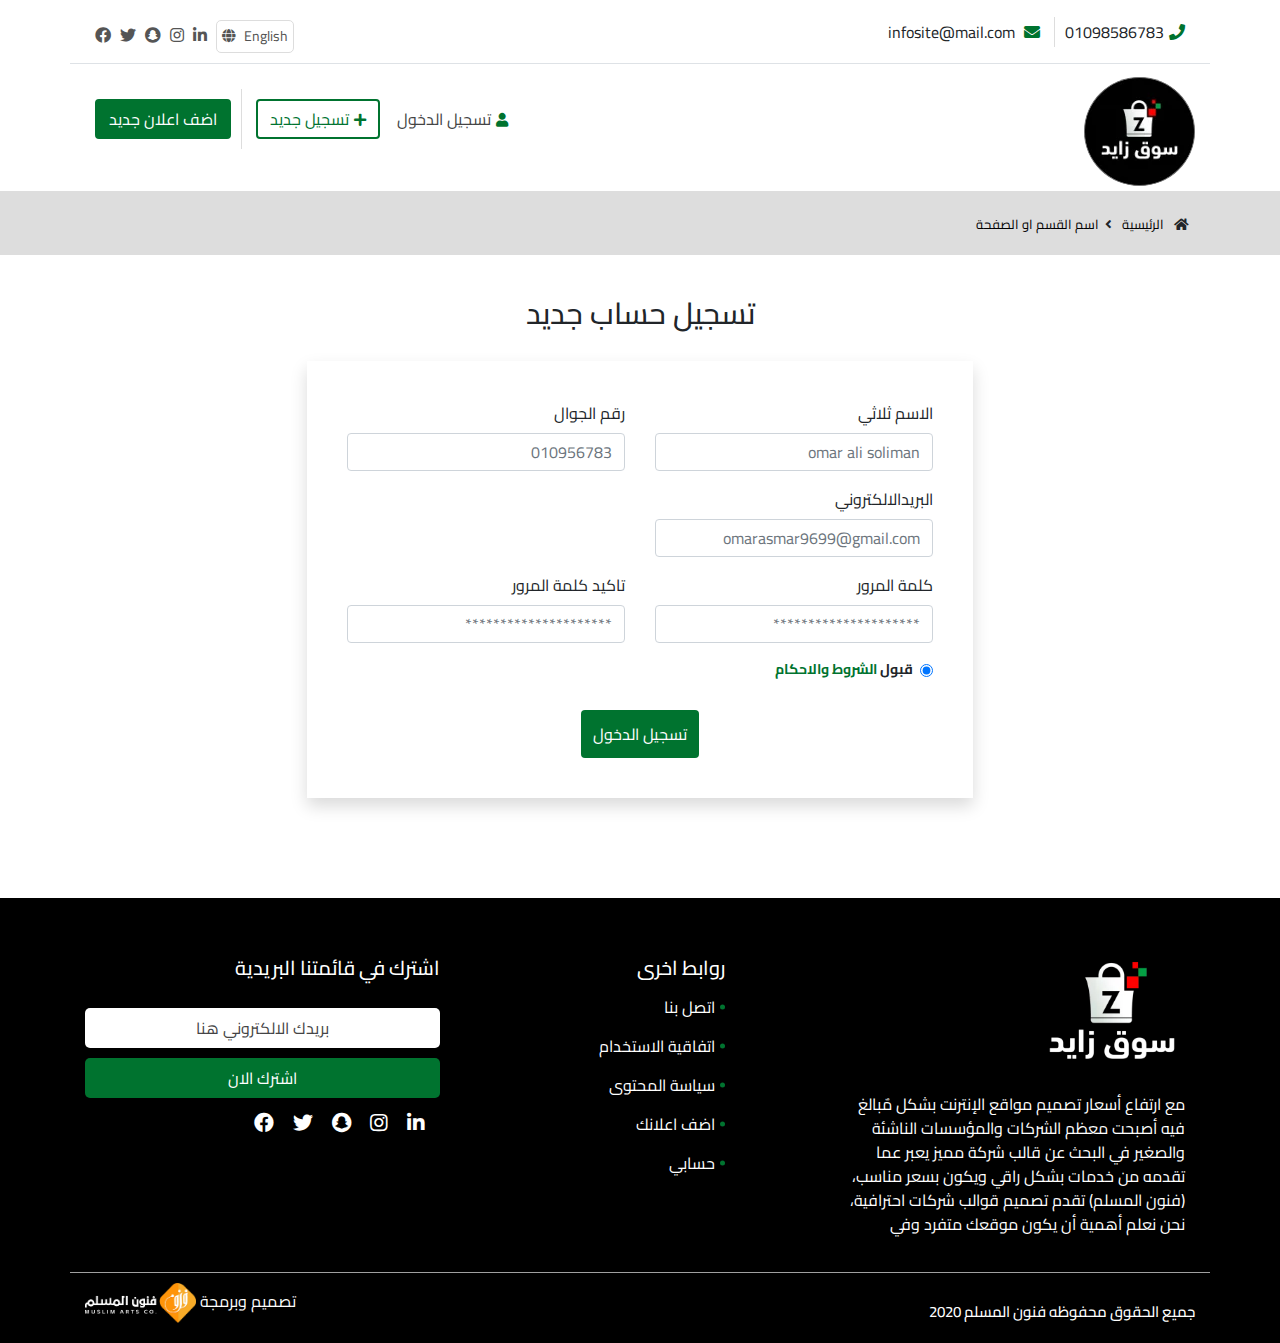
<file: rigister.html>
<!DOCTYPE html>
<html lang="en">

<head>
  <meta charset="UTF-8" />
  <meta name="viewport" content="width=device-width, initial-scale=1.0" />
  <link rel="stylesheet" href="./assets/css/bootstrap-ar.min.css" />
  <link rel="stylesheet" href="https://cdnjs.cloudflare.com/ajax/libs/font-awesome/5.13.0/css/all.min.css" />
  <!-- <link rel="stylesheet" href="https://unpkg.com/aos@next/dist/aos.css" /> -->
  <link rel="stylesheet" href="./assets/css/slick.css" />
  <link rel="stylesheet" href="./assets/css/slick-theme.css" />
  <link rel="stylesheet" href="./assets/css/style.css" />
  <title>Document</title>
</head>

<body>

  <!-- start header -->
  <div class="top-header">
    <div class="container">
      <div class="row border-bottom">
        <div class="col-sm-12 col-lg-6">
          <div class="info">
            <span><i class="fas fa-phone"></i>01098586783</span>
            <span><i class="fas fa-envelope" aria-hidden="true"></i> infosite@mail.com</span>
          </div>
        </div>
        <div class="col-sm-12 col-lg-6">
          <div class="social">
            <a href="#" class="lang">
              English
              <i class="fas fa-globe"></i>
            </a>
            <span><a href="#"><i class="fab fa-linkedin-in"></i></a></span>
            <span><a href="#"><i class="fab fa-instagram"></i></a></span>
            <span><a href="#"><i class="fab fa-snapchat"></i></a></span>
            <span><a href="#"><i class="fab fa-twitter"></i></a></span>
            <span><a href="#"><i class="fab fa-facebook"></i></a></span>
          </div>
        </div>
      </div>
    </div>
  </div>
  <!-- end header -->

  <!-- start upper nav -->
  <div class="upper-nav">
    <div class="container">
      <div class="row">
        <div class="col-sm-12 col-lg-6">
          <div class="logo" data-aos="fade-up">
            <img class="mt-2" src="./assets/images/logo.webp" alt="" />
          </div>
        </div>
        <div class="col-sm-12 col-lg-6">
          <div class="login">
            <ul class="list-unstyled">
              <li>
                <a href="./account.html" class="btn btn-login"><i class="fas fa-user"></i>تسجيل الدخول</a>
                <a href="./account.html" class="btn btn-rigister"><i class="fas fa-plus"></i>تسجيل جديد</a>
              </li>
              <li>
                <a href="./ads-page.html" class="btn btn-add-ads">اضف اعلان جديد</a>
              </li>
            </ul>
          </div>
        </div>
      </div>
    </div>
  </div>
  <!-- end upper nav -->

  <!-- start path  -->
  <div class="path">
    <div class="container">
      <div class="row">
        <div class="col-sm-12 col-lg-12">
          <div>
            <span class="first"> <a href="#">الرئيسية</a></span>
            <span><a href="#">اسم القسم او الصفحة</a> </span>
          </div>
        </div>
      </div>
    </div>
  </div>
  <!-- end path -->

  <!-- start rigister -->
  <div class="rigister">
    <div class="container">
      <h5 class="rigister-head">تسجيل حساب جديد</h5>
      <div class="rigister-form">
        <div class="row">
          <div class="col-sm-12 col-md-12 col-lg-6">
            <div class="form-group">
              <label for="exampleInputEmail1">الاسم ثلاثي</label>
              <input type="text" class="form-control" id="exampleInputEmail1" aria-describedby="emailHelp"
                placeholder="omar ali soliman">
            </div>
          </div>
          <div class="col-sm-12 col-md-12 col-lg-6">
            <div class="form-group">
              <label for="exampleInputEmail1">رقم الجوال</label>
              <input type="text" class="form-control" id="exampleInputEmail1" aria-describedby="emailHelp"
                placeholder="010956783">
            </div>
          </div>
          <div class="col-sm-12 col-md-12 col-lg-6">
            <div class="form-group">
              <label for="exampleInputEmail1">البريدالالكتروني</label>
              <input type="email" class="form-control" id="exampleInputEmail1" aria-describedby="emailHelp"
                placeholder="omarasmar9699@gmail.com">
            </div>
          </div>
          <div class="col-sm-12 col-md-12 col-lg-6"></div>
          <div class="col-sm-12 col-md-12 col-lg-6">
            <div class="form-group">
              <label for="exampleInputEmail1">كلمة المرور</label>
              <input type="password" class="form-control" id="exampleInputEmail1" aria-describedby="emailHelp"
                placeholder="*********************">
            </div>
          </div>
          <div class="col-sm-12 col-md-12 col-lg-6">
            <div class="form-group">
              <label for="exampleInputEmail1">تاكيد كلمة المرور</label>
              <input type="password" class="form-control" id="exampleInputEmail1" aria-describedby="emailHelp"
                placeholder="*********************">
            </div>
          </div>
          <div class="col-sm-12 col-md-12 col-lg-12">
            <div class="form-check">
              <input class="form-check-input" type="radio" name="exampleRadios" id="exampleRadios1" value="option1"
                checked>
              <label class="form-check-label" for="exampleRadios1">
                قبول <a href="">الشروط والاحكام</a>
              </label>
            </div>
          </div>
          <div class="col-sm-12 col-lg-12">
            <div class="btn-login">
              <button type="submit" class="btn">تسجيل الدخول</button>
            </div>
          </div>
        </div>
      </div>
    </div>
  </div>
  <!-- end rigister -->

  <!-- start footer -->
  <footer class="pt-5 mt-5">
    <div class="container">
      <div class="row">
        <div class="col-sm-12 col-lg-4">
          <div class="logo-content-logo">
            <div class="logo" data-aos="fade-up">
              <img src="./assets/images/footer-logo.webp" alt="" />
            </div>
            <p class="text-white">
              مع ارتفاع أسعار تصميم مواقع الإنترنت بشكل مٌبالغ فيه أصبحت معظم الشركات والمؤسسات الناشئة والصغير في البحث
              عن قالب شركة مميز يعبر عما تقدمه من خدمات بشكل راقي ويكون بسعر مناسب، (فنون المسلم) تقدم تصميم قوالب
              شركات احترافية، نحن نعلم أهمية أن يكون موقعك متفرد وفي
            </p>
          </div>
        </div>
        <div class="col-sm-6 col-lg-3">
          <div class="help-content">
            <h5 class="text-white pr-3">روابط اخرى</h5>
            <ul class="text-white list-unstyled">
              <li> <a class="text-white" href="./contact.htm">اتصل بنا</a></li>
              <li><a class="text-white" href="">اتفاقية الاستخدام</a></li>
              <li> <a class="text-white" href="./archive.html">سياسة المحتوى</a></li>
              <li> <a class="text-white" href="./ads-page.html">اضف اعلانك</a></li>
              <li><a class="text-white" href="">حسابي</a></li>
            </ul>
          </div>
        </div>
        <div class="col-sm-6 col-lg-5">
          <div class="social-content">
            <h5 class="text-white">اشترك في قائمتنا البريدية</h5>
            <form>
              <input type="email" placeholder="بريدك الالكتروني هنا" /><br />
              <button>اشترك الان</button>
            </form>
            <div class="social">
              <span><a href="#"><i class="fab fa-linkedin-in"></i></a></span>
              <span><a href="#"><i class="fab fa-instagram"></i></a></span>
              <span><a href="#"><i class="fab fa-snapchat"></i></a></span>
              <span><a href="#"><i class="fab fa-twitter"></i></a></span>
              <span><a href="#"><i class="fab fa-facebook"></i></a></span>
            </div>
          </div>
        </div>
      </div>
    </div>
    <div class="copy">
      <div class="container">
        <h5 class="">جميع الحقوق محفوظه فنون المسلم 2020</h5>
        <div class="logo-funun">
          <span class="text-white">تصميم وبرمجة</span>
          <img src="./assets/images/funun.webp" />
        </div>
        <div class="clear"></div>
      </div>
    </div>
  </footer>
  <!-- end footer -->


  <script src="./assets/js/jquery-3.3.1.min.js"></script>
  <script src="./assets/js/popper.min.js"></script>
  <script src="./assets/js/bootstrap.min.js"></script>
  <script src="./assets/js/slick.min.js"></script>
  <!-- <script src="https://unpkg.com/aos@next/dist/aos.js"></script> -->
  <script src="./assets/js/main.js"></script>
</body>

</html>
</file>
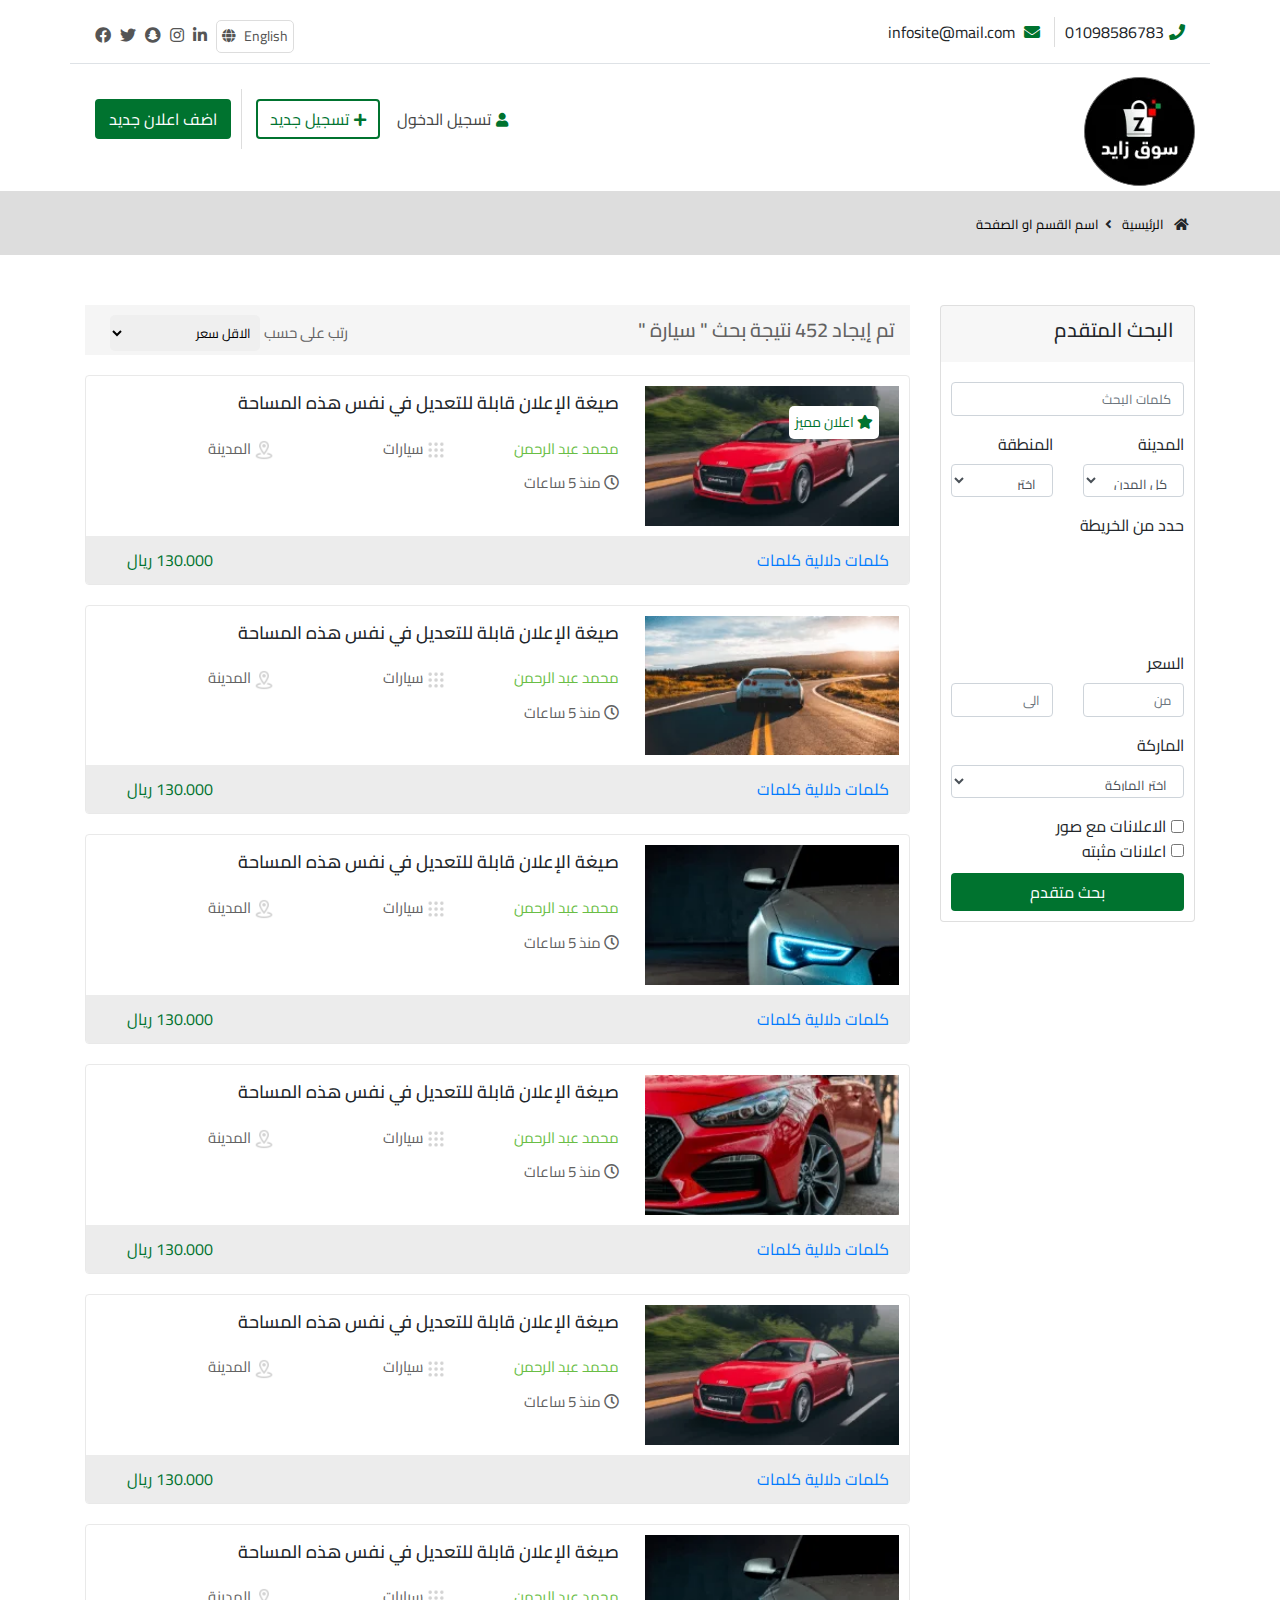
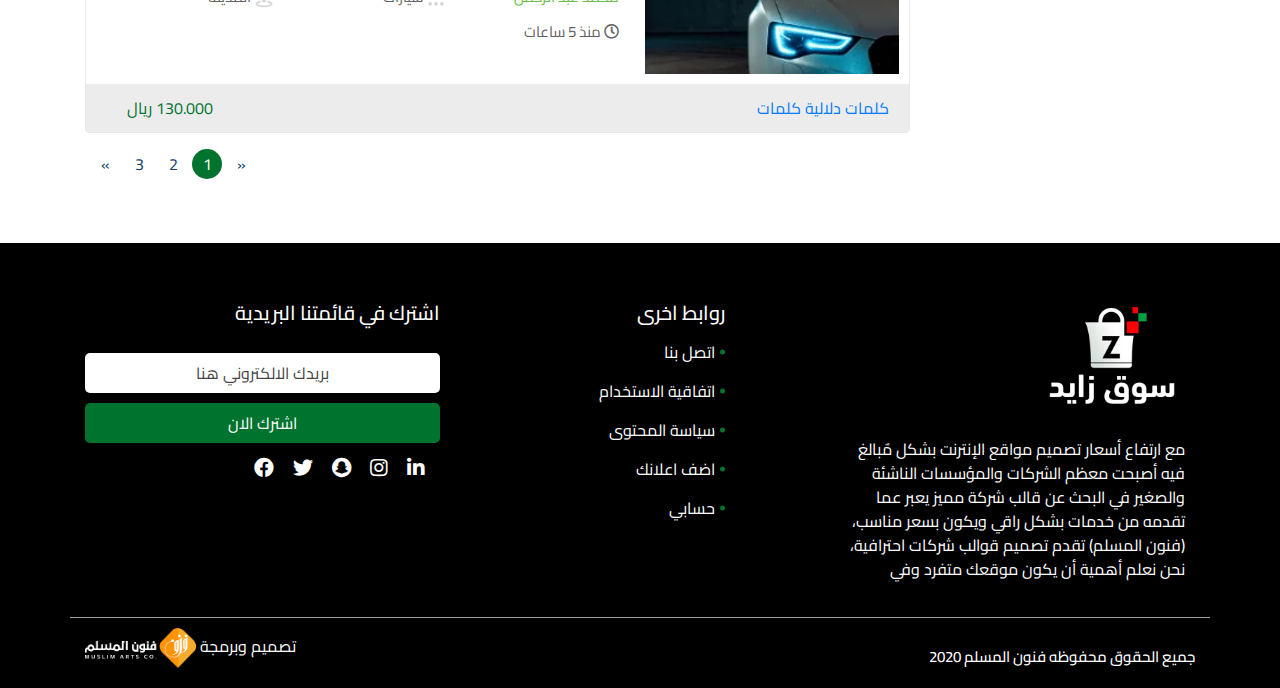
<file: search.html>
<!DOCTYPE html>
<html lang="en">

<head>
  <meta charset="UTF-8" />
  <meta name="viewport" content="width=device-width, initial-scale=1.0" />
  <link rel="stylesheet" href="./assets/css/bootstrap-ar.min.css" />
  <link rel="stylesheet" href="https://cdnjs.cloudflare.com/ajax/libs/font-awesome/5.13.0/css/all.min.css" />
  <!-- <link rel="stylesheet" href="https://unpkg.com/aos@next/dist/aos.css" /> -->
  <link rel="stylesheet" href="./assets/css/slick.css" />
  <link rel="stylesheet" href="./assets/css/slick-theme.css" />
  <link rel="stylesheet" href="./assets/css/style.css" />
  <title>Document</title>
</head>

<body>

  <!-- start header -->
  <div class="top-header">
    <div class="container">
      <div class="row border-bottom">
        <div class="col-sm-12 col-lg-6">
          <div class="info">
            <span><i class="fas fa-phone"></i>01098586783</span>
            <span><i class="fas fa-envelope" aria-hidden="true"></i> infosite@mail.com</span>
          </div>
        </div>
        <div class="col-sm-12 col-lg-6">
          <div class="social">
            <a href="#" class="lang">
              English
              <i class="fas fa-globe"></i>
            </a>
            <span><a href="#"><i class="fab fa-linkedin-in"></i></a></span>
            <span><a href="#"><i class="fab fa-instagram"></i></a></span>
            <span><a href="#"><i class="fab fa-snapchat"></i></a></span>
            <span><a href="#"><i class="fab fa-twitter"></i></a></span>
            <span><a href="#"><i class="fab fa-facebook"></i></a></span>
          </div>
        </div>
      </div>
    </div>
  </div>
  <!-- end header -->

  <!-- start upper nav -->
  <div class="upper-nav">
    <div class="container">
      <div class="row">
        <div class="col-sm-12 col-lg-6">
          <div class="logo" data-aos="fade-up">
            <img class="mt-2" src="./assets/images/logo.webp" alt="" />
          </div>
        </div>
        <div class="col-sm-12 col-lg-6">
          <div class="login">
            <ul class="list-unstyled">
              <li>
                <a href="./account.html" class="btn btn-login"><i class="fas fa-user"></i>تسجيل الدخول</a>
                <a href="./account.html" class="btn btn-rigister"><i class="fas fa-plus"></i>تسجيل جديد</a>
              </li>
              <li>
                <a href="./ads-page.html" class="btn btn-add-ads">اضف اعلان جديد</a>
              </li>
            </ul>
          </div>
        </div>
      </div>
    </div>
  </div>
  <!-- end upper nav -->

  <!-- start path  -->
  <div class="path">
    <div class="container">
      <div class="row">
        <div class="col-sm-12 col-lg-12">
          <div>
            <span class="first"> <a href="#">الرئيسية</a></span>
            <span><a href="#">اسم القسم او الصفحة</a> </span>
          </div>
        </div>
      </div>
    </div>
  </div>
  <!-- end path -->


  <!-- start search and search result -->
  <div class="search-and-search-result">
    <div class="container">
      <div class="row">
        <div class="col-sm-12 col-lg-3">
          <div class="card card-search">
            <div class="card-header">
              <h5>البحث المتقدم</h5>
            </div>
            <form action="" class="search-form">
              <div class="row">
                <div class="col-sm-12 col-lg-12">
                  <div class="form-group">
                    <input type="email" class="form-control" id="exampleInputEmail1" aria-describedby="emailHelp"
                      placeholder="كلمات البحث">
                  </div>
                </div>
                <div class="col-sm-12 col-lg-6">
                  <div class="form-group">
                    <label for="exampleFormControlSelect1">المدينة</label>
                    <select class="form-control" id="exampleFormControlSelect1">
                      <option>كل المدن</option>
                    </select>
                  </div>
                </div>
                <div class="col-sm-12 col-lg-6">
                  <div class="form-group">
                    <label for="exampleFormControlSelect1">المنطقة</label>
                    <select class="form-control" id="exampleFormControlSelect1">
                      <option>اختر</option>
                    </select>
                  </div>
                </div>
                <div class="col-sm-12 col-lg-12">
                  <label for="">حدد من الخريطة</label>
                  <iframe class="rounded"
                    src="https://www.google.com/maps/embed?pb=!1m14!1m12!1m3!1d14219.775820283396!2d31.4113196!3d27.0003226!2m3!1f0!2f0!3f0!3m2!1i1024!2i768!4f13.1!5e0!3m2!1sen!2seg!4v1592258711480!5m2!1sen!2seg"
                    width="100%" height="100" frameborder="0" style="border:0;" allowfullscreen="" aria-hidden="false"
                    tabindex="0"></iframe>
                </div>
                <div class="col-sm-12 col-lg-6">
                  <div class="form-group">
                    <label for="exampleInputEmail1">السعر</label>
                    <input type="text" class="form-control" id="exampleInputEmail1" aria-describedby="emailHelp"
                      placeholder="من" />
                  </div>
                </div>
                <div class="col-sm-12 col-lg-6">
                  <div class="form-group">
                    <label for="exampleInputEmail1" style="opacity: 0;">السعر</label>
                    <input type="text" class="form-control" id="exampleInputEmail1" aria-describedby="emailHelp"
                      placeholder="الى" />
                  </div>
                </div>
                <div class="col-sm-12 col-lg-12">
                  <div class="form-group">
                    <label for="exampleFormControlSelect1">الماركة</label>
                    <select class="form-control" id="exampleFormControlSelect1">
                      <option>اختر الماركة</option>
                    </select>
                  </div>
                </div>
                <div class="col-sm-12 col-lg-12">
                  <div class="form-check form-check-inline">
                    <input class="form-check-input" type="checkbox" id="inlineCheckbox1" value="option1">
                    <label class="form-check-label" for="inlineCheckbox1">الاعلانات مع صور</label>
                  </div>
                </div>
                <div class="col-sm-12 col-lg-12">
                  <div class="form-check form-check-inline">
                    <input class="form-check-input" type="checkbox" id="inlineCheckbox1" value="option1">
                    <label class="form-check-label" for="inlineCheckbox1">اعلانات مثبته</label>
                  </div>
                </div>
                <div class="col-sm-12 col-lg-12">
                  <div class="btn-submit">
                    <button type="submit" class="btn">بحث متقدم</button>
                  </div>
                </div>
              </div>
            </form>
          </div>
        </div>
        <div class="col-sm-12 col-lg-9 new-ads-most-search result-search">
          <div class="new-ads most-search">
            <div class="most-search-header">
              <div class="container">
                <h5>تم إيجاد 452 نتيجة بحث " سيارة "</h5>
                <div class="arange">
                  <span>رتب على حسب</span>
                  <select name="" id="" class="select-arrange">
                    <option value="">الاقل سعر</option>
                  </select>
                </div>
              </div>
            </div>
            <div class="card">
              <div class="row no-gutters">
                <div class="col-sm-12 col-lg-4">
                  <div class="card-img">
                    <span class="special-add">
                      <i class="fas fa-star"></i>
                      اعلان مميز
                    </span>
                    <img src="./assets/images/car-4.webp" class="img-fluid" alt="">
                  </div>
                </div>
                <div class="col-sm-12 col-lg-8">
                  <div class="card-block px-2 p-3">
                    <h4 class="card-title">صيغة الإعلان قابلة للتعديل في نفس هذه المساحة</h4>
                    <div class="card-departm">
                      <a href="">
                        <span class="name">محمد عبد الرحمن</span>
                      </a>
                    </div>
                    <div class="card-departm">
                      <a href="">
                        <img src="./assets/images/all-mark.webp" alt="">
                        <span>سيارات</span>
                      </a>
                    </div>
                    <div class="card-departm">
                      <a href="#">
                        <img src="./assets/images/place.webp" alt="">
                        <span>المدينة</span>
                      </a>
                    </div>
                    <div class="card-departm">
                      <a href="">
                        <i class="far fa-clock"></i>
                        <span>منذ 5 ساعات</span>
                      </a>
                    </div>
                    <!-- <div class="card-departm">
                      <a href="#">
                        <i class="far fa-comment"></i>
                        <span>45 تعليق</span>
                      </a>
                    </div> -->
                    <div class="claer"></div>
                  </div>
                </div>
              </div>
              <div class="card-footer w-100 text-muted">
                <a href="#">كلمات دلالية كلمات</a>
                <span class="price">
                  130.000
                  <span> ريال</span>
                </span>
              </div>
            </div>
            <!-- rebeat -->
            <div class="card">
              <div class="row no-gutters">
                <div class="col-sm-12 col-lg-4">
                  <div class="card-img">
                    <img src="./assets/images/car-3.webp" class="img-fluid" alt="">
                  </div>
                </div>
                <div class="col-sm-12 col-lg-8">
                  <div class="card-block px-2 p-3">
                    <h4 class="card-title">صيغة الإعلان قابلة للتعديل في نفس هذه المساحة</h4>
                    <div class="card-departm">
                      <a href="">
                        <span class="name">محمد عبد الرحمن</span>
                      </a>
                    </div>
                    <div class="card-departm">
                      <a href="">
                        <img src="./assets/images/all-mark.webp" alt="">
                        <span>سيارات</span>
                      </a>
                    </div>
                    <div class="card-departm">
                      <a href="#">
                        <img src="./assets/images/place.webp" alt="">
                        <span>المدينة</span>
                      </a>
                    </div>
                    <div class="card-departm">
                      <a href="">
                        <i class="far fa-clock"></i>
                        <span>منذ 5 ساعات</span>
                      </a>
                    </div>
                    <!-- <div class="card-departm">
                      <a href="#">
                        <i class="far fa-comment"></i>
                        <span>45 تعليق</span>
                      </a>
                    </div> -->
                    <div class="claer"></div>
                  </div>
                </div>
              </div>
              <div class="card-footer w-100 text-muted">
                <a href="#">كلمات دلالية كلمات</a>
                <span class="price">
                  130.000
                  <span> ريال</span>
                </span>
              </div>
            </div>
            <!-- rebeat -->
            <div class="card">
              <div class="row no-gutters">
                <div class="col-sm-12 col-lg-4">
                  <div class="card-img">
                    <img src="./assets/images/car-2.webp" class="img-fluid" alt="">
                  </div>
                </div>
                <div class="col-sm-12 col-lg-8">
                  <div class="card-block px-2 p-3">
                    <h4 class="card-title">صيغة الإعلان قابلة للتعديل في نفس هذه المساحة</h4>
                    <div class="card-departm">
                      <a href="">
                        <span class="name">محمد عبد الرحمن</span>
                      </a>
                    </div>
                    <div class="card-departm">
                      <a href="">
                        <img src="./assets/images/all-mark.webp" alt="">
                        <span>سيارات</span>
                      </a>
                    </div>
                    <div class="card-departm">
                      <a href="#">
                        <img src="./assets/images/place.webp" alt="">
                        <span>المدينة</span>
                      </a>
                    </div>
                    <div class="card-departm">
                      <a href="">
                        <i class="far fa-clock"></i>
                        <span>منذ 5 ساعات</span>
                      </a>
                    </div>
                    <!-- <div class="card-departm">
                      <a href="#">
                        <i class="far fa-comment"></i>
                        <span>45 تعليق</span>
                      </a>
                    </div> -->
                    <div class="claer"></div>
                  </div>
                </div>
              </div>
              <div class="card-footer w-100 text-muted">
                <a href="#">كلمات دلالية كلمات</a>
                <span class="price">
                  130.000
                  <span> ريال</span>
                </span>
              </div>
            </div>
            <!-- rebat -->
            <div class="card">
              <div class="row no-gutters">
                <div class="col-sm-12 col-lg-4">
                  <div class="card-img">
                    <img src="./assets/images/car-1.webp" class="img-fluid" alt="">
                  </div>
                </div>
                <div class="col-sm-12 col-lg-8">
                  <div class="card-block px-2 p-3">
                    <h4 class="card-title">صيغة الإعلان قابلة للتعديل في نفس هذه المساحة</h4>
                    <div class="card-departm">
                      <a href="">
                        <span class="name">محمد عبد الرحمن</span>
                      </a>
                    </div>
                    <div class="card-departm">
                      <a href="">
                        <img src="./assets/images/all-mark.webp" alt="">
                        <span>سيارات</span>
                      </a>
                    </div>
                    <div class="card-departm">
                      <a href="#">
                        <img src="./assets/images/place.webp" alt="">
                        <span>المدينة</span>
                      </a>
                    </div>
                    <div class="card-departm">
                      <a href="">
                        <i class="far fa-clock"></i>
                        <span>منذ 5 ساعات</span>
                      </a>
                    </div>
                    <!-- <div class="card-departm">
                      <a href="#">
                        <i class="far fa-comment"></i>
                        <span>45 تعليق</span>
                      </a>
                    </div> -->
                    <div class="claer"></div>
                  </div>
                </div>
              </div>
              <div class="card-footer w-100 text-muted">
                <a href="#">كلمات دلالية كلمات</a>
                <span class="price">
                  130.000
                  <span> ريال</span>
                </span>
              </div>
            </div>
            <!-- rebeat -->
            <div class="card">
              <div class="row no-gutters">
                <div class="col-sm-12 col-lg-4">
                  <div class="card-img">
                    <img src="./assets/images/car-4.webp" class="img-fluid" alt="">
                  </div>
                </div>
                <div class="col-sm-12 col-lg-8">
                  <div class="card-block px-2 p-3">
                    <h4 class="card-title">صيغة الإعلان قابلة للتعديل في نفس هذه المساحة</h4>
                    <div class="card-departm">
                      <a href="">
                        <span class="name">محمد عبد الرحمن</span>
                      </a>
                    </div>
                    <div class="card-departm">
                      <a href="">
                        <img src="./assets/images/all-mark.webp" alt="">
                        <span>سيارات</span>
                      </a>
                    </div>
                    <div class="card-departm">
                      <a href="#">
                        <img src="./assets/images/place.webp" alt="">
                        <span>المدينة</span>
                      </a>
                    </div>
                    <div class="card-departm">
                      <a href="">
                        <i class="far fa-clock"></i>
                        <span>منذ 5 ساعات</span>
                      </a>
                    </div>
                    <!-- <div class="card-departm">
                      <a href="#">
                        <i class="far fa-comment"></i>
                        <span>45 تعليق</span>
                      </a>
                    </div> -->
                    <div class="claer"></div>
                  </div>
                </div>
              </div>
              <div class="card-footer w-100 text-muted">
                <a href="#">كلمات دلالية كلمات</a>
                <span class="price">
                  130.000
                  <span> ريال</span>
                </span>
              </div>
            </div>
            <div class="card">
              <div class="row no-gutters">
                <div class="col-sm-12 col-lg-4">
                  <div class="card-img">
                    <img src="./assets/images/car-2.webp" class="img-fluid" alt="">
                  </div>
                </div>
                <div class="col-sm-12 col-lg-8">
                  <div class="card-block px-2 p-3">
                    <h4 class="card-title">صيغة الإعلان قابلة للتعديل في نفس هذه المساحة</h4>
                    <div class="card-departm">
                      <a href="">
                        <span class="name">محمد عبد الرحمن</span>
                      </a>
                    </div>
                    <div class="card-departm">
                      <a href="">
                        <img src="./assets/images/all-mark.webp" alt="">
                        <span>سيارات</span>
                      </a>
                    </div>
                    <div class="card-departm">
                      <a href="#">
                        <img src="./assets/images/place.webp" alt="">
                        <span>المدينة</span>
                      </a>
                    </div>
                    <div class="card-departm">
                      <a href="">
                        <i class="far fa-clock"></i>
                        <span>منذ 5 ساعات</span>
                      </a>
                    </div>
                    <!-- <div class="card-departm">
                      <a href="#">
                        <i class="far fa-comment"></i>
                        <span>45 تعليق</span>
                      </a>
                    </div> -->
                    <div class="claer"></div>
                  </div>
                </div>
              </div>
              <div class="card-footer w-100 text-muted">
                <a href="#">كلمات دلالية كلمات</a>
                <span class="price">
                  130.000
                  <span> ريال</span>
                </span>
              </div>
            </div>
          </div>
          <nav aria-label="Page navigation example" class="mt-3">
            <ul class="pagination">
              <li class="page-item">
                <a class="page-link" href="#" aria-label="Previous">
                  <span aria-hidden="true">&laquo;</span>
                  <span class="sr-only">Previous</span>
                </a>
              </li>
              <li class="page-item"><a class="page-link active" href="#">1</a></li>
              <li class="page-item"><a class="page-link" href="#">2</a></li>
              <li class="page-item"><a class="page-link" href="#">3</a></li>
              <li class="page-item">
                <a class="page-link" href="#" aria-label="Next">
                  <span aria-hidden="true">&raquo;</span>
                  <span class="sr-only">Next</span>
                </a>
              </li>
            </ul>
          </nav>
        </div>
      </div>
    </div>
  </div>
  <!-- end search and search result -->

  <!-- start footer -->
  <footer class="pt-5 mt-5">
    <div class="container">
      <div class="row">
        <div class="col-sm-12 col-lg-4">
          <div class="logo-content-logo">
            <div class="logo" data-aos="fade-up">
              <img src="./assets/images/footer-logo.webp" alt="" />
            </div>
            <p class="text-white">
              مع ارتفاع أسعار تصميم مواقع الإنترنت بشكل مٌبالغ فيه أصبحت معظم الشركات والمؤسسات الناشئة والصغير في البحث
              عن قالب شركة مميز يعبر عما تقدمه من خدمات بشكل راقي ويكون بسعر مناسب، (فنون المسلم) تقدم تصميم قوالب
              شركات احترافية، نحن نعلم أهمية أن يكون موقعك متفرد وفي
            </p>
          </div>
        </div>
        <div class="col-sm-6 col-lg-3">
          <div class="help-content">
            <h5 class="text-white pr-3">روابط اخرى</h5>
            <ul class="text-white list-unstyled">
              <li> <a class="text-white" href="./contact.htm">اتصل بنا</a></li>
              <li><a class="text-white" href="">اتفاقية الاستخدام</a></li>
              <li> <a class="text-white" href="./archive.html">سياسة المحتوى</a></li>
              <li> <a class="text-white" href="./ads-page.html">اضف اعلانك</a></li>
              <li><a class="text-white" href="">حسابي</a></li>
            </ul>
          </div>
        </div>
        <div class="col-sm-6 col-lg-5">
          <div class="social-content">
            <h5 class="text-white">اشترك في قائمتنا البريدية</h5>
            <form>
              <input type="email" placeholder="بريدك الالكتروني هنا" /><br />
              <button>اشترك الان</button>
            </form>
            <div class="social">
              <span><a href="#"><i class="fab fa-linkedin-in"></i></a></span>
              <span><a href="#"><i class="fab fa-instagram"></i></a></span>
              <span><a href="#"><i class="fab fa-snapchat"></i></a></span>
              <span><a href="#"><i class="fab fa-twitter"></i></a></span>
              <span><a href="#"><i class="fab fa-facebook"></i></a></span>
            </div>
          </div>
        </div>
      </div>
    </div>
    <div class="copy">
      <div class="container">
        <h5 class="">جميع الحقوق محفوظه فنون المسلم 2020</h5>
        <div class="logo-funun">
          <span class="text-white">تصميم وبرمجة</span>
          <img src="./assets/images/funun.webp" />
        </div>
        <div class="clear"></div>
      </div>
    </div>
  </footer>
  <!-- end footer -->


  <script src="./assets/js/jquery-3.3.1.min.js"></script>
  <script src="./assets/js/popper.min.js"></script>
  <script src="./assets/js/bootstrap.min.js"></script>
  <script src="./assets/js/slick.min.js"></script>
  <!-- <script src="https://unpkg.com/aos@next/dist/aos.js"></script> -->
  <script src="./assets/js/main.js"></script>
</body>

</html>
</file>
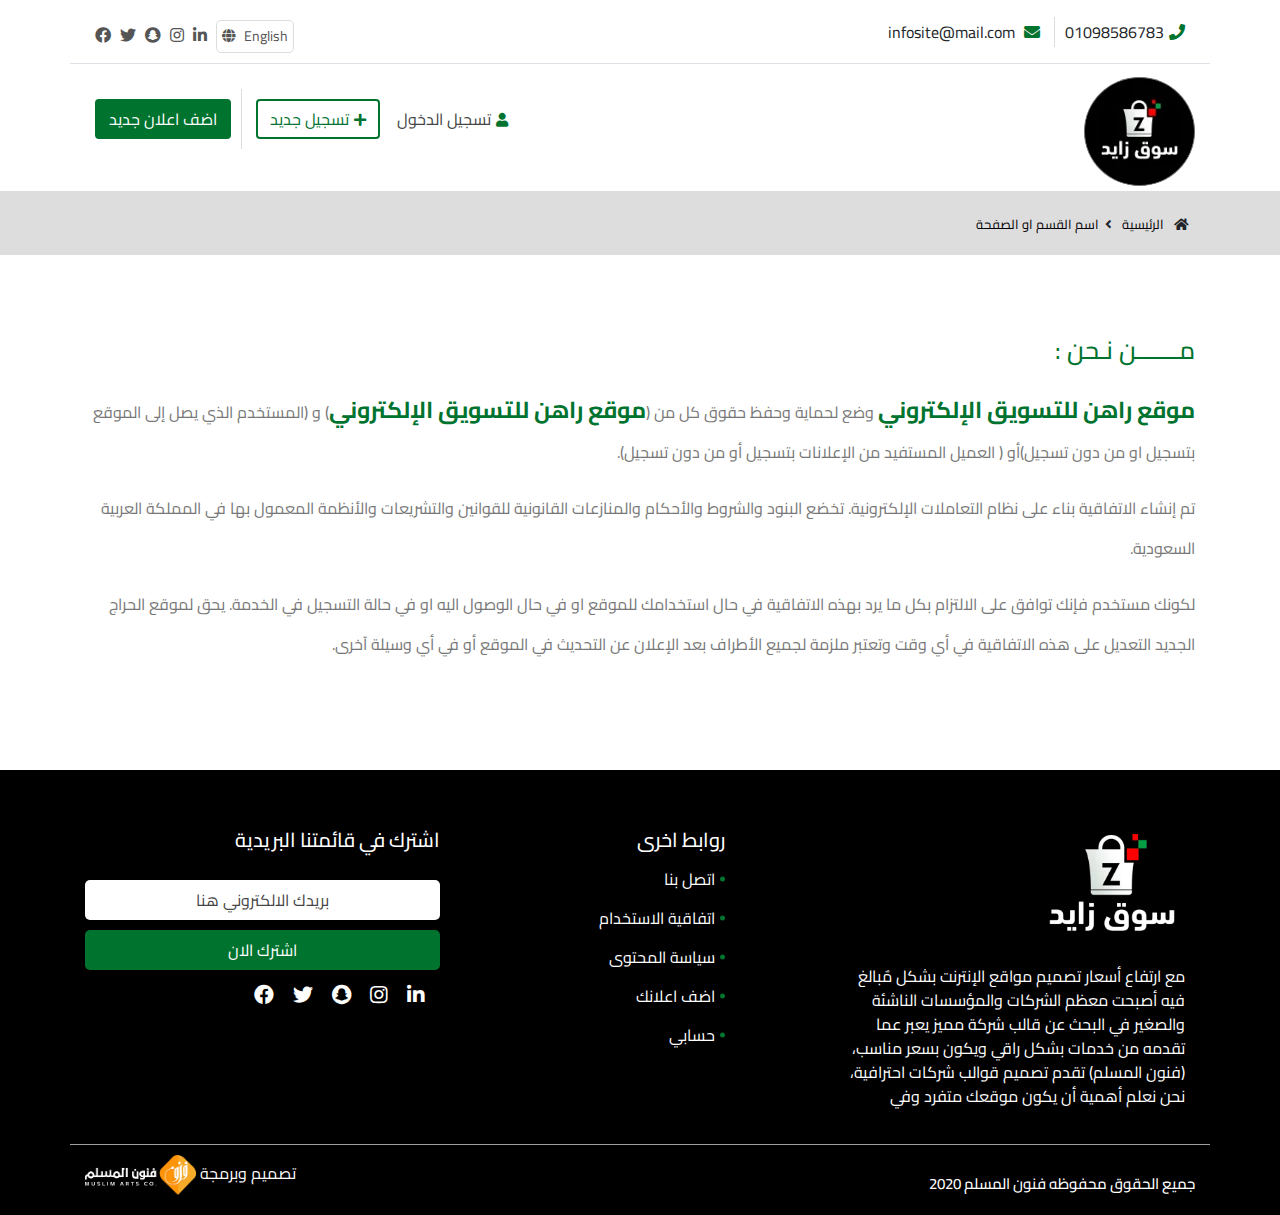
<file: who-us.html>
<!DOCTYPE html>
<html lang="en">

<head>
  <meta charset="UTF-8">
  <meta name="viewport" content="width=device-width, initial-scale=1.0">
  <link rel="stylesheet" href="./assets/css/bootstrap-ar.min.css" />
  <link rel="stylesheet" href="https://cdnjs.cloudflare.com/ajax/libs/font-awesome/5.13.0/css/all.min.css" />
  <link rel="stylesheet" href="./assets/css/slick.css" />
  <link rel="stylesheet" href="./assets/css/slick-theme.css" />
  <link rel="stylesheet" href="./assets/css/style.css" />
  <title>Document</title>
</head>

<body>
  <!-- start header -->
  <div class="top-header">
    <div class="container">
      <div class="row border-bottom">
        <div class="col-sm-12 col-lg-6">
          <div class="info">
            <span><i class="fas fa-phone"></i>01098586783</span>
            <span><i class="fas fa-envelope" aria-hidden="true"></i> infosite@mail.com</span>
          </div>
        </div>
        <div class="col-sm-12 col-lg-6">
          <div class="social">
            <a href="#" class="lang">
              English
              <i class="fas fa-globe"></i>
            </a>
            <span><a href="#"><i class="fab fa-linkedin-in"></i></a></span>
            <span><a href="#"><i class="fab fa-instagram"></i></a></span>
            <span><a href="#"><i class="fab fa-snapchat"></i></a></span>
            <span><a href="#"><i class="fab fa-twitter"></i></a></span>
            <span><a href="#"><i class="fab fa-facebook"></i></a></span>
          </div>
        </div>
      </div>
    </div>
  </div>
  <!-- end header -->

  <!-- start upper nav -->
  <div class="upper-nav">
    <div class="container">
      <div class="row">
        <div class="col-sm-12 col-lg-6">
          <div class="logo" data-aos="fade-up">
            <img class="mt-2" src="./assets/images/logo.webp" alt="" />
          </div>
        </div>
        <div class="col-sm-12 col-lg-6">
          <div class="login">
            <ul class="list-unstyled">
              <li>
                <a href="./account.html" class="btn btn-login"><i class="fas fa-user"></i>تسجيل الدخول</a>
                <a href="./account.html" class="btn btn-rigister"><i class="fas fa-plus"></i>تسجيل جديد</a>
              </li>
              <li>
                <a href="./ads-page.html" class="btn btn-add-ads">اضف اعلان جديد</a>
              </li>
            </ul>
          </div>
        </div>
      </div>
    </div>
  </div>
  <!-- end upper nav -->

  <!-- start path  -->
  <div class="path">
    <div class="container">
      <div class="row">
        <div class="col-sm-12 col-lg-12">
          <div>
            <span class="first"> <a href="#">الرئيسية</a></span>
              <span><a href="#">اسم القسم او الصفحة</a> </span>
          </div>
        </div>
      </div>
    </div>
  </div>
  <!-- end path -->

  <!-- start who us -->
  <div class="who-us">
    <div class="container">
      <div class="row">
        <div class="col-sm-12 col-lg-12">
          <div>
            <h5 class="who-header">مـــــــن نـحن :</h5>
            <p>
              <span class="big-word"> موقع راهن للتسويق الإلكتروني</span>
              وضع لحماية وحفظ حقوق كل من
              (<apan class="big-word">موقع راهن للتسويق الإلكتروني</apan>)
              و
              (<span>المستخدم</span> الذي يصل إلى الموقع بتسجيل او من دون تسجيل)أو ( العميل المستفيد من الإعلانات بتسجيل
              أو من دون تسجيل).
            <p>
              تم إنشاء الاتفاقية بناء على نظام التعاملات الإلكترونية. تخضع البنود والشروط والأحكام والمنازعات القانونية
              للقوانين والتشريعات والأنظمة المعمول بها في المملكة العربية السعودية.
            </p>
            <p>
              لكونك مستخدم فإنك توافق على الالتزام بكل ما يرد بهذه الاتفاقية في حال استخدامك للموقع او في حال الوصول
              اليه او في حالة التسجيل في الخدمة. يحق لموقع الحراج الجديد التعديل على هذه الاتفاقية في أي وقت وتعتبر
              ملزمة لجميع الأطراف بعد الإعلان عن التحديث في الموقع أو في أي وسيلة آخرى.
            </p>
            </p>
          </div>
        </div>
      </div>
    </div>
  </div>
  <!-- end who us -->


  <!-- start footer -->
  <footer class="pt-5 mt-5">
    <div class="container">
      <div class="row">
        <div class="col-sm-12 col-lg-4">
          <div class="logo-content-logo">
            <div class="logo" data-aos="fade-up">
              <img src="./assets/images/footer-logo.webp" alt="" />
            </div>
            <p class="text-white">
              مع ارتفاع أسعار تصميم مواقع الإنترنت بشكل مٌبالغ فيه أصبحت معظم الشركات والمؤسسات الناشئة والصغير في البحث
              عن قالب شركة مميز يعبر عما تقدمه من خدمات بشكل راقي ويكون بسعر مناسب، (فنون المسلم) تقدم تصميم قوالب
              شركات احترافية، نحن نعلم أهمية أن يكون موقعك متفرد وفي
            </p>
          </div>
        </div>
        <div class="col-sm-6 col-lg-3">
          <div class="help-content">
            <h5 class="text-white pr-3">روابط اخرى</h5>
            <ul class="text-white list-unstyled">
              <li> <a class="text-white" href="./contact.htm">اتصل بنا</a></li>
              <li><a class="text-white" href="">اتفاقية الاستخدام</a></li>
              <li> <a class="text-white" href="./archive.html">سياسة المحتوى</a></li>
              <li> <a class="text-white" href="./ads-page.html">اضف اعلانك</a></li>
              <li><a class="text-white" href="">حسابي</a></li>
            </ul>
          </div>
        </div>
        <div class="col-sm-6 col-lg-5">
          <div class="social-content">
            <h5 class="text-white">اشترك في قائمتنا البريدية</h5>
            <form>
              <input type="email" placeholder="بريدك الالكتروني هنا" /><br />
              <button>اشترك الان</button>
            </form>
            <div class="social">
              <span><a href="#"><i class="fab fa-linkedin-in"></i></a></span>
              <span><a href="#"><i class="fab fa-instagram"></i></a></span>
              <span><a href="#"><i class="fab fa-snapchat"></i></a></span>
              <span><a href="#"><i class="fab fa-twitter"></i></a></span>
              <span><a href="#"><i class="fab fa-facebook"></i></a></span>
            </div>
          </div>
        </div>
      </div>
    </div>
    <div class="copy">
      <div class="container">
        <h5 class="">جميع الحقوق محفوظه فنون المسلم 2020</h5>
        <div class="logo-funun">
          <span class="text-white">تصميم وبرمجة</span>
          <img src="./assets/images/funun.webp" />
        </div>
        <div class="clear"></div>
      </div>
    </div>
  </footer>
  <!-- end footer -->

  <script src="./assets/js/jquery-3.3.1.min.js"></script>
  <script src="./assets/js/popper.min.js"></script>
  <script src="./assets/js/bootstrap.min.js"></script>
  <script src="./assets/js/slick.min.js"></script>
  <script src="./assets/js/main.js"></script>
</body>

</html>
</file>
<file: assets/css/style.css>
@charset "UTF-8";
@import url("https://fonts.googleapis.com/css2?family=Cairo&display=swap");
input:focus,
select:focus,
textarea:focus {
  outline: 0 !important;
}

body {
  direction: rtl;
  font-family: "Cairo", sans-serif;
}

.clear {
  clear: both;
}

img {
  max-width: 100%;
  width: 100%;
}

.product-like {
  position: absolute;
  right: 15px;
  top: 15px;
  z-index: 999;
  color: #fff;
  width: 25px;
  height: 25px;
  background-color: #7d7d7d;
  border-radius: 50%;
  text-align: center;
  line-height: 25px;
  cursor: pointer;
}
.product-like i {
  color: #fff !important;
}

.active-like {
  background-color: #ce1b1b;
}
.active-like i {
  color: #fff !important;
}

.top-header {
  padding: 10px;
}
.top-header .border-bottom {
  padding: 10px;
  border-bottom: 1px solid #ddd;
}
.top-header .info span:first-child {
  padding: 10px 0px 10px 10px;
}
.top-header .info span:last-child {
  padding: 10px 10px 10px 0px;
}
.top-header .info i {
  color: #00732f;
  margin-left: 5px;
}
.top-header .social {
  text-align: left;
}
.top-header .social i {
  color: #555;
  margin-right: 5px;
  transition: all 0.5s ease;
}
.top-header .social i:hover {
  color: #00732f;
}

.top-header {
  padding: 10px;
}
.top-header .border-bottom {
  padding: 10px;
  border-bottom: 1px solid #ddd;
}
.top-header .info span:first-child {
  padding: 0px 0px 0px 10px;
  border-left: 1px solid #ddd;
}
.top-header .info span:last-child {
  padding: 10px 10px 10px 0px;
}
.top-header .info i {
  color: #00732f;
  margin-left: 5px;
}
.top-header .social {
  text-align: left;
}
.top-header .social i {
  color: #555;
  margin-right: 5px;
  transition: all 0.5s ease;
}
.top-header .social i:hover {
  color: #00732f;
}
.top-header .social .lang {
  color: #535353;
  text-decoration: none;
  border: 1px solid #ddd;
  border-radius: 5px;
  padding: 5px;
  font-size: 14px;
  display: inline-block;
}

.upper-nav {
  padding: 5px;
}
.upper-nav .logo {
  margin-top: -10px;
}
.upper-nav .logo img {
  width: 111px;
  height: 109px;
}
.upper-nav .logo span {
  font-weight: bold;
}
.upper-nav .login {
  padding-top: 10px;
  margin-bottom: 0;
}
.upper-nav .login ul li {
  padding: 10px;
  display: inline-block;
}
.upper-nav .login ul li .btn-login {
  color: #444;
}
.upper-nav .login ul li .btn-login i {
  font-size: 14px;
  color: #00732f;
  margin-left: 5px;
}
.upper-nav .login ul li .btn-rigister {
  border: 2px solid #00732f;
  color: #00732f;
}
.upper-nav .login ul li .btn-rigister i {
  font-size: 14px;
  color: #00732f;
  margin-left: 5px;
}
.upper-nav .login ul li .btn-rigister:hover {
  background-color: #00732f;
  color: #fff;
  border: 2px solid #00732f;
}
.upper-nav .login ul li .btn-rigister:hover i {
  color: #fff;
}
.upper-nav .login ul li .btn-add-ads {
  background-color: #00732f;
  border: 2px solid #00732f;
  color: #fff;
}
.upper-nav .login ul li .btn-add-ads:hover {
  background-color: #fff;
  border: 2px solid #00732f;
  color: #00732f;
}
.upper-nav .login ul li:last-child {
  border-right: 1px solid #ddd;
}

.header {
  height: 394px;
  background-size: cover;
  background-position: center;
  position: relative;
  margin-top: 50px;
}

.search-bar {
  width: 100%;
  position: absolute;
  top: -30px;
}
.search-bar form {
  background-color: #00732f;
  height: 80px;
  padding: 20px;
  border-radius: 8px;
}
.search-bar form .row .col-lg-5,
.search-bar form .row .col-lg-3,
.search-bar form .row .col-lg-2,
.search-bar form .row .col-lg-1 {
  padding-left: 5px;
  padding-right: 5px;
}
.search-bar form .form-group {
  position: relative;
}
.search-bar form .form-group .form-control {
  border-radius: 5px;
  border: 0;
  height: calc(1.5em + 0.75rem + 10px);
  font-size: 15px;
}
.search-bar form .form-group .select-control {
  padding-right: 25px;
}
.search-bar form img {
  position: absolute;
  top: 18.2%;
  margin-right: 5px;
  width: 8.5%;
  z-index: 2;
}
.search-bar form .car-select {
  width: 13% !important;
}
.search-bar form .car-select,
.search-bar form .all-mark {
  right: 1%;
}
.search-bar form .btn {
  border: 0;
  border-radius: 5px;
  padding: 0 !important;
  height: calc(1.5em + 0.75rem + 10px);
  width: 100%;
  background-color: #ce1b1b;
}
.search-bar form .btn i {
  color: #fff;
}

.main-department {
  margin-top: 37px;
}
.main-department .row .col-lg {
  padding-left: 5px;
  padding-right: 5px;
}
.main-department .card {
  text-align: center;
  padding: 0;
  border: 0;
  text-decoration: none;
  overflow: hidden;
}
.main-department .card .card-img {
  background-color: #f3f3f3;
  height: 108px;
  line-height: 108px;
  border-radius: 10px;
  border: 1px solid #f3f3f3;
  position: relative;
  overflow: hidden;
  transition: all 0.5 ease-in-out;
}
.main-department .card .card-img img {
  width: auto;
  height: auto;
  margin: auto;
  transition: all 0.5 ease-in-out;
}
.main-department .card .card-img .img-hover {
  position: absolute;
  left: -100px;
}
.main-department .card .card-title {
  margin-top: 7px;
  transition: all 0.5 ease-in-out;
  color: #000;
}
.main-department .card:hover .card-img {
  border: 1px solid #00732f;
  background-color: transparent;
}
.main-department .card:hover .card-img .img-original {
  display: none;
}
.main-department .card:hover .card-img .img-hover {
  position: unset;
}
.main-department .card:hover .card-title {
  color: #00732f;
}

.special-ads {
  margin-top: 80px;
}
.special-ads .special-ads-main-card {
  border: 1px solid #edebf4;
  border-top-right-radius: 5px;
  border-top-left-radius: 5px;
}
.special-ads .new-ads-header {
  background-color: #f5f5f5;
  padding: 14px;
  border-top-right-radius: 5px;
  border-top-left-radius: 5px;
}
.special-ads .new-ads-header h5 {
  font-size: 16px;
  color: #00732f;
  margin-top: 5px;
}
.special-ads .new-ads-slider .slider-item {
  overflow: hidden;
  margin-bottom: 20px;
  padding: 5px;
}
.special-ads .new-ads-slider .slider-item:focus {
  outline: 0;
}
.special-ads .new-ads-slider .slider-item .card {
  margin-top: 10px;
  border-radius: 5px;
  border: 1px solid #ececec;
}
.special-ads .new-ads-slider .slider-item .card .card-img {
  padding: 8px;
}
.special-ads .new-ads-slider .slider-item .card .card-img img {
  height: 150px;
}
.special-ads .new-ads-slider .slider-item .card .card-body .card-text {
  color: #69be45;
}
.special-ads .new-ads-slider .slider-item .card .card-body .card-title h5 {
  color: #000 !important;
}
.special-ads .new-ads-slider .slider-item .card .card-body .card-title h5 a {
  color: #000 !important;
  text-decoration: none !important;
}
.special-ads .new-ads-slider .slider-item .card .card-body .card-departm {
  margin-top: 10px;
  width: 50%;
  float: right;
}
.special-ads .new-ads-slider .slider-item .card .card-body .card-departm a {
  color: #000;
  text-decoration: none;
  font-size: 14px;
}
.special-ads .new-ads-slider .slider-item .card .card-body .card-departm i {
  float: right;
  margin-left: 5px;
  margin-top: 5px;
}
.special-ads .new-ads-slider .slider-item .card .card-body .card-departm img {
  width: 18px;
  float: right;
  margin-left: 5px;
}
.special-ads .new-ads-slider .slider-item .card .card-footer {
  background-color: #ececec;
}
.special-ads .new-ads-slider .slider-item .card .card-footer .price {
  margin-right: 40px;
  color: #00732f;
}
.special-ads .new-ads-slider .slick-dots {
  text-align: center;
}
.special-ads .new-ads-slider .slick-dots li {
  width: 10px !important;
}
.special-ads .new-ads-slider .slick-dots li button {
  width: 5px !important;
  height: 5px !important;
  background-color: #c7c7c7;
  border-radius: 50%;
}
.special-ads .new-ads-slider .slick-dots li button::before {
  content: none !important;
}
.special-ads .new-ads-slider .slick-dots .slick-active button {
  background-color: #00732f;
}
.special-ads .new-ads-slider .slick-dots .slick-active button::before {
  content: none !important;
}

.departments-side-bar .departments {
  margin-top: 10px;
  padding-bottom: 50px;
}
.departments-side-bar .departments .department-slider .slider-item {
  padding: 10px;
}
.departments-side-bar .departments .department-slider .slider-item:focus {
  outline: 0 !important;
}
.departments-side-bar .departments .department-slider .slider-item .card .depar-links {
  outline: 0 !important;
}
.departments-side-bar .departments .card-active {
  background-color: #fff;
  padding: 10px;
  border-top-left-radius: 15px !important;
  border-top-right-radius: 15px !important;
  box-shadow: 0 0.5rem 1rem rgba(0, 0, 0, 0.15);
  border: 1px solid #000;
}
.departments-side-bar .departments .card {
  margin-top: 40px;
  border: 0;
  border-radius: 0;
  position: relative;
  padding-bottom: 40px;
  height: 195px;
  transition: all 0.4s ease-in-out;
  border-bottom: 3px solid #ce1b1b;
  margin-bottom: 40px;
}
.departments-side-bar .departments .card .card-header {
  color: #fff;
  border: 0;
  border-radius: 5px;
  padding: 8px;
  padding-top: 10px;
  position: relative;
  background-color: #ce1b1b;
}
.departments-side-bar .departments .card .card-header h5 {
  display: inline-block;
}
.departments-side-bar .departments .card .card-header h5 span {
  font-size: 17px;
}
.departments-side-bar .departments .card .card-header h5 img {
  width: 20px;
  height: 20px;
  margin-left: 5px;
}
.departments-side-bar .departments .card .card-header .number {
  position: absolute;
  left: 10px;
  border: 1px solid #fff;
  width: 50px;
  text-align: center;
  border-radius: 5px;
}
.departments-side-bar .departments .card .card-body {
  overflow: hidden;
  transition: all 1s ease-in-out;
}
.departments-side-bar .departments .card .card-body .depar-links:hover {
  background-color: #1c75bc;
  color: #fff;
}
.departments-side-bar .departments .card .plus {
  position: absolute;
  bottom: -25px;
  left: 20px;
  cursor: pointer;
  transition: all 1s ease-in-out;
  display: block;
  outline: 0 !important;
}
.departments-side-bar .departments .card .plus i {
  width: 50px;
  height: 50px;
  line-height: 50px;
  text-align: center;
  border-radius: 50%;
  color: #fff;
  background-color: #ce1b1b;
}
.departments-side-bar .departments .slick-dots {
  text-align: center;
}
.departments-side-bar .departments .slick-dots li {
  width: 10px !important;
}
.departments-side-bar .departments .slick-dots li button {
  width: 5px !important;
  height: 5px !important;
  background-color: #c7c7c7;
  border-radius: 50%;
}
.departments-side-bar .departments .slick-dots li button::before {
  content: none !important;
}
.departments-side-bar .departments .slick-dots .slick-active button {
  background-color: #00732f;
}
.departments-side-bar .departments .slick-dots .slick-active button::before {
  content: none !important;
}
.departments-side-bar .ads-now {
  position: relative;
}
.departments-side-bar .ads-now .nav-pills {
  position: absolute;
  top: 7px;
  left: 5px;
}
.departments-side-bar .ads-now .nav-pills .nav-link {
  background-color: #fff;
  color: #626262;
  padding: 2px;
  padding-right: 5px;
  padding-left: 5px;
  margin-left: 10px;
  font-size: 14px;
}
.departments-side-bar .ads-now .nav-pills .active {
  background-color: #626262;
  color: #fff;
}
.departments-side-bar .ads-now .head {
  text-align: right;
  border: 1px solid #f5f5f5;
  background-color: #f5f5f5;
  padding: 10px;
}
.departments-side-bar .ads-now .card {
  background-color: #f6f8fa;
  border: 0;
}
.departments-side-bar .ads-now .card .card-img img {
  height: 181px;
}
.departments-side-bar .ads-now .card .card-title {
  font-size: 18px;
  padding: 20px 20px 0 0;
  color: #000 !important;
}
.departments-side-bar .ads-now .card .card-title a {
  color: #000 !important;
  text-decoration: none;
}
.departments-side-bar .ads-now .card .card-title a:hover {
  color: #00732f !important;
}
.departments-side-bar .ads-now .card span {
  display: inline-block;
  margin-left: 25px;
  padding: 20px 20px 0 0;
  color: #666;
}
.departments-side-bar .ads-now .card span i {
  margin-left: 5px;
}
.departments-side-bar .ads-now .card .card-body {
  padding: 0;
}
.departments-side-bar .ads-now .name {
  color: #00732f;
  padding: 5px 20px 0 0;
}
.departments-side-bar .ads-now .key-words {
  background-color: #efefef;
  position: absolute;
  bottom: 0;
  width: 100%;
  padding: 10px !important;
}
.departments-side-bar .ads-now .key-words span {
  padding-top: 0 !important;
  margin: 0;
}
.departments-side-bar .ads-now .key-words .last {
  position: absolute;
  left: 2%;
  color: #20ba4a;
  font-weight: bold;
}
.departments-side-bar .ads-now .btn-add-more {
  width: 100%;
  border: 1px solid #ddd;
  padding: 10px;
}
.departments-side-bar .place-ads .most-search-header {
  background-color: #00732f;
  text-align: right;
  color: #fff;
  border-radius: 5px;
  margin-top: 50px;
  padding: 0;
}
.departments-side-bar .place-ads .most-search-header h5 {
  line-height: 50px;
  font-size: 16px;
}
.departments-side-bar .place-ads .car-model .head {
  text-align: right;
  border: 1px solid #eee;
  background-color: #ddd;
  padding: 10px;
}
.departments-side-bar .place-ads .car-model .car-model-img img {
  width: 70px;
  height: 70px;
  margin: 5px;
  border: 1px solid #ddd;
}
.departments-side-bar .most-search .most-search-header {
  background-color: #00732f;
  text-align: right;
  color: #fff;
  border-radius: 5px;
  margin-top: 50px;
  padding: 0;
}
.departments-side-bar .most-search .most-search-header h5 {
  line-height: 50px;
  font-size: 16px;
}
.departments-side-bar .most-search .card {
  border: 0;
}
.departments-side-bar .most-search .card-space-ads {
  margin-top: 20px;
  text-align: center;
  height: 420px;
  background-size: cover;
  background-position: center;
  background-image: url("../images/add-space.png");
}
.departments-side-bar .most-search .card-space-ads h6 {
  line-height: 420px;
  color: #fff;
}
.departments-side-bar .most-search .card-space-ads-2 {
  height: 211px;
}
.departments-side-bar .most-search .card-space-ads-2 h6 {
  line-height: 211px;
}

.new-ads-most-search {
  margin-top: 80px;
}
.new-ads-most-search .most-search .most-search-header {
  background-color: #f5f5f5;
  height: 50px;
  text-align: right;
  color: #626262;
}
.new-ads-most-search .most-search .most-search-header h5 {
  line-height: 50px;
  font-size: 20px;
}
.new-ads-most-search .most-search .card {
  border: 0;
}
.new-ads-most-search .most-search .card-space-ads {
  margin-top: 20px;
  text-align: center;
  height: 420px;
  background-color: #fbfbfb;
}
.new-ads-most-search .most-search .card-space-ads h6 {
  line-height: 420px;
}
.new-ads-most-search .most-search .card-space-ads-2 {
  height: 211px;
}
.new-ads-most-search .most-search .card-space-ads-2 h6 {
  line-height: 211px;
}
.new-ads-most-search .new-ads .card {
  border: 1px solid #e9e9e9;
  margin-top: 20px;
}
.new-ads-most-search .new-ads .card .card-title {
  font-size: 18px;
}
.new-ads-most-search .new-ads .card .card-img {
  padding: 10px;
  position: relative;
}
.new-ads-most-search .new-ads .card .card-img .special-add {
  background-color: #fff;
  position: absolute;
  padding: 6px;
  color: #00732f;
  border-radius: 5px;
  top: 30px;
  right: 30px;
  font-size: 14px;
}
.new-ads-most-search .new-ads .card .card-departm {
  float: right;
  width: 33.3333%;
  margin-top: 10px;
}
.new-ads-most-search .new-ads .card .card-departm a {
  color: #626262;
  text-decoration: none;
  font-size: 15px;
}
.new-ads-most-search .new-ads .card .card-departm a .name {
  color: #69be45;
}
.new-ads-most-search .new-ads .card .card-departm img {
  width: 20px;
}
.new-ads-most-search .new-ads .card .card-footer {
  border: 0;
  background-color: #ececec;
}
.new-ads-most-search .new-ads .card .card-footer .price {
  position: absolute;
  left: 5%;
  color: #00732f;
}
.new-ads-most-search .new-ads .card-ads-space {
  border: 0;
  margin-top: 20px;
  text-align: center;
  height: 191px;
  background-color: #fbfbfb;
}
.new-ads-most-search .new-ads .card-ads-space h6 {
  line-height: 191px;
}

footer {
  background-color: #000;
}
footer .logo-content-logo {
  padding-right: 10px;
}
footer .logo {
  text-align: right;
  position: relative;
  color: #fff;
}
footer .logo img {
  width: auto;
  height: auto;
  max-width: 146px;
  max-height: 146px;
}
footer .logo .logo-content {
  text-align: right;
}
footer .logo .logo-content p {
  margin: 0;
}
footer .help-content {
  padding-right: 90px;
  padding-top: 10px;
}
footer .help-content ul li {
  margin-top: 15px;
  position: relative;
  padding-right: 10px;
}
footer .help-content ul li::before {
  content: "";
  width: 5px;
  height: 5px;
  border-radius: 50%;
  background-color: #00732f;
  position: absolute;
  right: 0;
  top: 50%;
  transform: translate(0, -50%);
}
footer .social-content {
  padding-right: 90px;
  padding-top: 10px;
}
footer .social-content .social i {
  display: inline-block;
  color: #fff;
  line-height: 30px;
  text-align: center;
  margin-right: 15px;
  transition: all 0.5s ease;
  font-size: 20px;
}
footer .social-content .social i:hover {
  color: #00732f;
}
footer .social-content input {
  padding: 8px;
  background-color: #fff;
  border: 0;
  width: 100%;
  color: #444 !important;
  border-radius: 5px;
  text-align: center;
  margin-top: 20px;
}
footer .social-content input::placeholder {
  color: #444;
  opacity: 1;
  /* Firefox */
}
footer .social-content button {
  border: 0 !important;
  border: 1px solid #00732f;
  background-color: #00732f;
  padding: 8px;
  width: 100%;
  margin-top: 10px;
  color: #fff;
  margin-bottom: 10px;
  border-radius: 5px;
  transition: all 0.5s ease-in-out;
}
footer .social-content button:hover {
  background-color: #06162a;
}
footer .copy {
  background-color: #000;
  padding: 20px;
  position: relative;
}
footer .copy .container {
  border-top: 1px solid #9f9f9f;
  padding-top: 10px;
}
footer .copy h5 {
  margin: 0;
  font-size: 15px;
  color: #fff;
  margin-top: 20px;
  float: right;
}
footer .copy .logo-funun {
  width: 50%;
  float: left;
  text-align: left;
}
footer .copy .logo-funun img {
  width: 20%;
}

.path {
  text-align: right;
  background-color: #ddd;
  padding: 20px;
}
.path span::before {
  font-family: "Font Awesome 5 Free";
  margin-left: 6px;
  margin-right: 6px;
  content: "";
  font-weight: 900;
  font-size: 13px;
}
.path .first::before {
  content: "" !important;
}
.path a {
  text-decoration: none;
  color: #000;
  font-size: 13px;
}
.path a:hover {
  color: #00732f;
}

.login {
  margin-bottom: 100px;
}
.login ul {
  text-align: left;
}
.login .login-head {
  text-align: center;
  margin-top: 40px;
  font-size: 30px;
  margin-bottom: 30px;
}
.login .login-form {
  background-color: #fff;
  width: 60%;
  margin: auto;
  box-shadow: 0 0.5rem 1rem rgba(0, 0, 0, 0.15);
  padding: 40px;
}
.login .login-form .form-group .form-control {
  height: 50px;
}
.login .login-form .form-check label {
  font-size: 14px;
  font-weight: bold;
}
.login .login-form .txt-l {
  text-align: left;
}
.login .login-form .txt-l a {
  color: #00732f;
  font-size: 15px;
}
.login .login-form .btn-login {
  margin-top: 30px;
  text-align: center;
}
.login .login-form .btn-login .btn {
  background-color: #00732f;
  color: #fff;
  padding: 11px;
}
.login .login-form .txt-c {
  text-align: center;
  margin-top: 20px;
  font-weight: bold;
}
.login .login-form .txt-c a {
  color: #00732f;
}

.login {
  text-align: right;
}
.login .hello {
  margin-right: 119px !important;
}
.login .hello i {
  color: #00732f;
}

.rigister {
  margin-bottom: 100px;
}
.rigister .rigister-head {
  text-align: center;
  margin-top: 40px;
  font-size: 30px;
  margin-bottom: 30px;
}
.rigister .rigister-form {
  background-color: #fff;
  width: 60%;
  margin: auto;
  box-shadow: 0 0.5rem 1rem rgba(0, 0, 0, 0.15);
  padding: 40px;
}
.rigister .rigister-form .form-check {
  font-weight: bold;
  font-size: 14px;
}
.rigister .rigister-form .form-check a {
  color: #00732f;
}
.rigister .rigister-form .btn-login {
  margin-top: 30px;
  text-align: center;
}
.rigister .rigister-form .btn-login .btn {
  background-color: #00732f;
  color: #fff;
  padding: 11px;
}

.notifaction-page {
  margin-bottom: 90px;
}
.notifaction-page .notification-page-header {
  text-align: center;
  margin-top: 40px;
  font-size: 30px;
  position: relative;
}
.notifaction-page .notification-cards {
  margin-top: 40px;
}
.notifaction-page .notification-cards .card {
  position: relative;
  padding-bottom: 20px;
  padding-top: 20px;
  border: 0;
  background-color: #f5f5f5;
  margin-bottom: 20px;
  padding-left: 10px;
  border-radius: 5px;
}
.notifaction-page .notification-cards .card .notification-name {
  color: #00732f;
  text-decoration: none;
}
.notifaction-page .notification-cards .card .notification-place {
  color: #69be45;
  text-decoration: none;
}
.notifaction-page .notification-cards .card i {
  width: 55px;
  height: 55px;
  border-radius: 50%;
  background-color: #00732f;
  text-align: center;
  line-height: 55px;
  color: #fff;
  position: absolute;
  right: 20px;
  top: 60%;
  transform: translate(0, -60%);
}
.notifaction-page .notification-cards .card .card-text {
  margin-right: 90px;
  margin-top: 15px;
  line-height: 28px;
  font-size: 18px;
}

.my-account .my-account-navs {
  border: 1px solid #f5f5f5;
  margin-top: 50px;
  border-radius: 6px;
}
.my-account .my-account-navs .card-header {
  background-color: #f5f5f5;
  font-size: 18px;
  border-bottom: 0;
  height: 60px;
  line-height: 60px;
  padding: 0;
  padding-right: 10px;
}
.my-account .my-account-navs .nav-link {
  padding: 0px;
  padding: 0 20px 0 20px;
  line-height: 65px;
  border-bottom: 1px solid #f5f5f5;
  border-radius: 0;
  color: #555;
  font-size: 15px;
  height: 65px;
}
.my-account .my-account-navs .nav-link img {
  width: 20px;
  margin-left: 5px;
}
.my-account .my-account-navs .active {
  background-color: unset;
}
.my-account .log-out {
  margin-top: 10px;
}
.my-account .log-out .btn {
  background-color: #00732f;
  color: #fff;
  width: 100%;
}
.my-account .tab-content {
  margin-top: 50px;
}
.my-account .tab-content .most-search-header {
  background-color: #f5f5f5;
  height: 50px;
  text-align: right;
  color: #626262;
  border-radius: 8px;
}
.my-account .tab-content .most-search-header h5 {
  line-height: 50px;
  font-size: 17px;
}
.my-account .tab-content .account-info-form {
  margin-top: 30px;
}
.my-account .tab-content .account-info-form .form-group label {
  font-size: 15px;
}
.my-account .tab-content .account-info-form .form-group .form-control {
  height: calc(1.5em + 0.75rem + 6px);
}
.my-account .tab-content .account-info-form .btn-submit {
  text-align: center;
  margin-top: 10px;
}
.my-account .tab-content .account-info-form .btn-submit .btn {
  background-color: #00732f;
  color: #fff;
  width: 40%;
}
.my-account .messages .card {
  border: 1px solid #f5f5f5;
  padding: 15px;
  border-radius: 8px;
  margin-top: 25px;
}
.my-account .messages .card h5 {
  font-size: 15px;
}
.my-account .messages .card p {
  font-size: 13px;
  color: #626262;
}

.search-and-search-result .card-search {
  margin-top: 50px;
}
.search-and-search-result .card-search .card-header {
  border: 0;
  margin-bottom: 10px;
}
.search-and-search-result .card-search .search-form {
  padding: 10px;
}
.search-and-search-result .card-search .search-form .form-group .form-control {
  font-size: 13px;
}
.search-and-search-result .card-search .search-form .btn-submit .btn {
  background-color: #00732f;
  color: #fff;
  width: 100%;
  margin-top: 10px;
}
.search-and-search-result .new-ads-most-search {
  margin-top: 50px !important;
}
.search-and-search-result .new-ads-most-search .pagination {
  float: left;
}
.search-and-search-result .new-ads-most-search .pagination .page-item .page-link {
  border: 0;
  color: #103D6F;
  width: 30px;
  height: 30px;
  text-align: center;
  line-height: 30px;
  padding: 0;
  margin-left: 5px;
}
.search-and-search-result .new-ads-most-search .pagination .page-item .active {
  background-color: #00732f;
  border-radius: 50%;
  color: #fff;
}
.search-and-search-result .arange {
  position: absolute;
  top: 10px;
  left: 40px;
}
.search-and-search-result .arange span {
  font-size: 15px;
}
.search-and-search-result .arange .select-arrange {
  border-radius: 5px;
  border: 0;
  width: 150px;
  font-size: 13px;
  padding: 5px;
}

.show-ads .slider-top {
  margin-top: -14px;
}
.show-ads .slider-top .item-slide {
  position: relative;
}
.show-ads .slider-top .item-slide img {
  width: 100%;
  margin: auto;
  height: 400px;
  max-height: auto;
}
.show-ads .slider-top .item-slide:focus {
  outline: 0 !important;
}
.show-ads .slider-top .item-slide .special-ads {
  z-index: 3;
  display: inline-block;
  position: absolute;
  background-color: #68bb2b;
  border: 1px solid #68bb2b;
  width: 60px;
  padding: 10px !important;
  text-align: center;
  color: #fff;
  left: 2%;
  top: -12%;
}
.show-ads .slider-top .slick-prev {
  left: 3%;
  z-index: 99;
}
.show-ads .slider-top .slick-prev::before {
  content: "";
  font-size: 15px;
  background-color: #000 !important;
}
.show-ads .slider-top .slick-next {
  right: 5%;
  bottom: 0;
}
.show-ads .slider-top .slick-next::before {
  content: "";
  font-size: 15px;
  background-color: #000 !important;
}
.show-ads .slider-bottom {
  margin-top: 10px;
}
.show-ads .slider-bottom .slick-track {
  transform: translate(0) !important;
}
.show-ads .slider-bottom .item-slide {
  height: 130px;
  background-size: cover;
  background-position: center;
}
.show-ads .slider-bottom .item-slide:focus {
  outline: 0 !important;
}
.show-ads .department-links a {
  font-size: 14px;
  margin-left: 5px;
  background-color: #c5c5c5;
  color: #fff;
  border-radius: 5px;
  padding: 3px;
  padding-right: 10px;
  padding-left: 10px;
  display: inline-block;
  margin-bottom: 5px;
}
.show-ads .ads-info .ads-header {
  position: relative;
  margin-top: 40px;
}
.show-ads .ads-info .ads-header .share-add {
  position: absolute;
  left: 0;
  top: -10px;
}
.show-ads .ads-info .ads-header .share-add a {
  color: #585858;
}
.show-ads .ads-info .ads-header .share-add a i {
  width: 53px;
  height: 53px;
  border-radius: 50%;
  background-color: #c5c5c5;
  color: #ce1b1b;
  text-align: center;
  line-height: 53px;
  font-size: 20px;
}
.show-ads .ads-info .ads-header .header-ads {
  margin-top: 15px;
  font-size: 20px;
}
.show-ads .ads-info .ads-header .ads-information {
  margin-top: 80px;
  background-color: #f7f7f7;
  padding: 30px;
  padding-top: 40px;
  padding-bottom: 40px;
}
.show-ads .ads-info .ads-header .ads-information i {
  color: #585858;
  margin-left: 5px;
}
.show-ads .ads-info .ads-header .ads-information a {
  color: #585858;
  font-size: 14px;
}
.show-ads .ads-info .table-infor {
  margin-top: 40px;
}
.show-ads .ads-info .table-infor .table {
  margin-bottom: 0 !important;
}
.show-ads .ads-info .table-infor td {
  padding-right: 40px !important;
}
.show-ads .ads-info .table-infor td .question {
  font-weight: bold;
}
.show-ads .ads-info .table-infor h6 {
  font-size: 22px;
  color: #00732f;
  padding-right: 20px;
  padding-top: 10px;
  margin: 10px 0px 20px 0px;
}
.show-ads .ads-info .table-infor .table-word {
  margin: 0 !important;
  padding: 0 !important;
}
.show-ads .ads-info .table-infor .options-btn a {
  display: inline-block;
  margin-top: 10px;
  padding: 0;
  line-height: 65px;
  background-color: #f7f7f7;
  width: 100%;
  height: 65px;
}
.show-ads .ads-info .table-infor .options-btn a i {
  margin-left: 5px;
  color: #444;
}
.show-ads .ads-info .table-infor .options-btn a:hover {
  background-color: #00732f;
  color: #fff;
}
.show-ads .ads-info .table-infor .options-btn a:hover i {
  color: #fff;
}
.show-ads .ads-info .table-infor .descr h6 {
  font-size: 22px;
  padding-right: 20px;
  padding-top: 10px;
  color: #00732f;
  margin: 10px 0px 20px 0px;
}
.show-ads .ads-info .table-infor .descr .desr-par {
  color: #444;
  line-height: 30px;
}
.show-ads .ads-info .contact-data {
  border: 1px solid #ddd;
  margin-top: 20px;
}
.show-ads .ads-info .contact-data .card-header {
  border: 0;
}
.show-ads .ads-info .contact-data h6 {
  font-size: 22px;
  padding-right: 20px;
  padding-top: 10px;
  color: #00732f;
  margin: 10px 0px 20px 0px;
}
.show-ads .ads-info .contact-data ul {
  padding: 0;
  padding-right: 20px;
}
.show-ads .ads-info .contact-data ul li {
  display: inline-block;
  margin-left: 20px;
}
.show-ads .ads-info .contact-data ul li i {
  font-size: 20px;
  margin-left: 10px;
  color: #444;
}
.show-ads .ads-info .contact-data ul li span {
  font-size: 20px;
  color: #444;
}
.show-ads .ads-info .social-media {
  text-align: center;
  border-bottom: 1px solid #ddd;
  padding-bottom: 20px;
}
.show-ads .ads-info .social-media span {
  margin-top: 35px;
  display: inline-block;
  width: 15%;
}
.show-ads .ads-info .social-media span i {
  color: #888;
  font-size: 30px;
}
.show-ads .ads-info .social-media span i:hover {
  color: #00732f;
}
.show-ads .ads-info form {
  margin-top: 50px;
}
.show-ads .ads-info form input {
  border: 0;
  border: 1px solid #ddd;
  padding: 10px;
}
.show-ads .ads-info form button {
  padding: 10px;
  background-color: #00732f;
  border: 0;
  border: 1px solid #00732f;
  color: #fff;
}
.show-ads .comments .rebort {
  display: inline-block;
  color: #00732f;
  margin-bottom: 10px;
}
.show-ads .comments .rebort span {
  font-size: 13px;
  margin-right: 2px;
}
.show-ads .comments h6 {
  font-size: 25px;
  padding-right: 20px;
  color: #00732f;
  padding-top: 10px;
  margin: 10px 0px 20px 0px;
  position: relative;
}
.show-ads .comments h6 i {
  color: #00732f;
  font-size: 25px;
}
.show-ads .comments .on-comment {
  border: 1px solid #eee;
  position: relative;
  padding: 15px;
  padding-right: 15px;
  padding-bottom: 2px !important;
}
.show-ads .comments .on-comment .com-name {
  font-size: 15px;
  font-weight: bold;
}
.show-ads .comments .on-comment .com-word {
  font-size: 14px;
  color: #888;
}
.show-ads .comments .on-comment .time {
  position: absolute;
  top: 10%;
  left: 1%;
  font-size: 10px;
  color: #444;
}
.show-ads .add-comment {
  position: relative;
  margin-top: 40px;
  padding-top: 30px;
}
.show-ads .add-comment::before {
  position: absolute;
  content: "";
  top: -1%;
  width: 100%;
  height: 2px;
  background-color: #eee;
}
.show-ads .add-comment .head-comment-add {
  color: #1c75bc;
  width: 15%;
  background-color: #fff;
  border: 1px solid #fff;
  position: absolute;
  top: -5%;
  left: 45%;
  text-align: center;
  font-size: 15px;
}
.show-ads .add-comment .comment-form {
  margin-top: 0;
}
.show-ads .add-comment .comment-form .form-control {
  width: 100%;
  padding: 10px;
  border: 1px solid #eee;
  height: calc(1.5em + 0.75rem + 10px);
}
.show-ads .add-comment .comment-form .form-control::placeholder {
  font-size: 13px;
}
.show-ads .add-comment .comment-form .comment-textarea {
  width: 100%;
  padding: 10px;
  border: 1px solid #eee;
  background-color: #f4f4f4;
}
.show-ads .add-comment .comment-form .comment-textarea::placeholder {
  font-size: 13px;
}
.show-ads .add-comment .comment-form button {
  border: 1px solid #00732f;
  background-color: #00732f;
  color: #fff;
  padding: 10px;
  margin-top: 20px;
  border-radius: 5px;
}
.show-ads .related-ads {
  margin-top: 30px;
}
.show-ads .related-ads .top-price {
  display: inline-block;
  color: #fff;
  padding: 10px;
  width: 100%;
  text-align: center;
  font-size: 20px;
  border: 1px solid #bac6d3;
  background-color: #bac6d3;
}
.show-ads .related-ads h6 {
  margin-top: 15px;
  font-size: 22px;
  color: #00732f;
}
.show-ads .related-ads h6 i {
  color: #2b79c3;
  font-size: 25px;
}
.show-ads .related-ads .card {
  margin-top: 20px;
}
.show-ads .related-ads .card .card-img {
  padding: 10px;
}
.show-ads .related-ads .card .card-img img {
  transition: all 0.5s ease;
  height: 150px;
}
.show-ads .related-ads .card .card-img img:hover {
  filter: grayscale(100%);
}
.show-ads .related-ads .card .card-body {
  padding: 10px;
}
.show-ads .related-ads .card .card-body .card-departm {
  margin-top: 10px;
  width: 50%;
  float: right;
}
.show-ads .related-ads .card .card-body .card-departm a {
  color: #000;
}
.show-ads .related-ads .card .card-body .card-departm span {
  font-size: 14px;
}
.show-ads .related-ads .card .card-body .card-departm img {
  width: 15px;
}
.show-ads .related-ads .card .card-body .card-title {
  margin: 0;
  font-size: 17px;
}
.show-ads .related-ads .card .card-body .card-title a {
  color: #00732f;
  text-decoration: none;
}
.show-ads .related-ads .card .card-body .card-title a:hover {
  color: #00732f !important;
}
.show-ads .related-ads .card .card-body .card-text {
  margin: 0;
}
.show-ads .related-ads .card .card-body .card-text a {
  color: #69be45;
  text-decoration: none;
  font-size: 14px;
}
.show-ads .related-ads .card .card-footer {
  padding: 0;
  padding: 10px;
}
.show-ads .related-ads .card .card-footer .price {
  margin-right: 60px;
  color: #d7127b;
}
.show-ads .related-ads .card-person-info {
  text-align: center;
  padding: 20px;
  padding-bottom: 10px;
}
.show-ads .related-ads .card-person-info .card-img {
  width: 65px;
  height: 65px;
  margin: auto;
  border-radius: 50%;
  background-position: center;
  background-size: cover;
}
.show-ads .related-ads .card-person-info .card-title {
  font-size: 22px;
}
.show-ads .related-ads .card-person-info .rate i {
  color: #00732f;
}
.show-ads .related-ads .card-person-info .btn {
  background-color: #20ba4a;
  color: #fff;
  margin-top: 10px;
  padding: 11px;
}
.show-ads .related-ads .send-msg {
  margin-top: 10px;
}
.show-ads .related-ads .send-msg a {
  background-color: #00732f;
  color: #fff;
  padding: 11px;
}

.add-ads-add {
  width: 100%;
  margin: auto;
  margin-bottom: 80px;
}
.add-ads-add .card-header {
  margin-top: 60px;
  text-align: center;
  font-weight: bold;
  font-size: 17px;
  border: 0;
  border-radius: 6px;
  background-color: #f5f5f5;
  padding: 15px;
}
.add-ads-add form {
  text-align: right;
  margin-top: 20px;
}
.add-ads-add form input,
.add-ads-add form select,
.add-ads-add form textarea {
  width: 100%;
  padding: 12px;
  margin-top: 10px;
  border: 1px solid #ddd;
}
.add-ads-add form input::placeholder,
.add-ads-add form select::placeholder,
.add-ads-add form textarea::placeholder {
  font-size: 13px;
}
.add-ads-add form select {
  background-color: transparent;
  padding: 5px !important;
  color: #444;
  font-size: 14px;
  border-radius: 10px;
}
.add-ads-add form input[type=file] {
  border: 0;
  margin-top: 0;
}
.add-ads-add form .add-pic {
  color: #00732f;
  margin-top: 20px;
  font-weight: bold;
}
.add-ads-add form button[type=submit] {
  border: 1px solid #00732f;
  background-color: #00732f;
  color: #fff;
  padding: 8px;
  border-radius: 5px;
}
.add-ads-add .form-group label {
  margin-bottom: 0;
  font-size: 14px;
  font-weight: bold;
  color: #666;
}
.add-ads-add .form-group .form-control {
  border-radius: 6px;
}
.add-ads-add .add-iframe {
  border-radius: 6px;
  width: 100%;
  height: 120px;
  margin-top: 10px;
  margin-bottom: 10px;
}
.add-ads-add .btn-add-submit {
  width: 150px;
}

.my-profile form {
  margin-top: 0 !important;
}
.my-profile h5 {
  text-align: right;
  margin-top: 60px;
  color: #00732f;
  font-weight: bold;
}

.my-ads {
  text-align: right;
  margin-bottom: 150px;
}
.my-ads .card {
  border: 0;
  margin-top: 50px !important;
}
.my-ads .card img {
  height: 200px;
}
.my-ads .card .card-body {
  background-color: #f7f6fa;
  height: 100%;
  padding: 0 !important;
  position: relative;
}
.my-ads .card .card-body h5 {
  font-size: 18px;
  color: #44474b;
  padding: 20px;
}
.my-ads .card .card-body span {
  margin-left: 20px;
  font-size: 13px;
  color: #00732f;
  padding: 20px;
}
.my-ads .card .card-body span i {
  font-size: 12px;
  margin-left: 10px;
  color: #00732f;
}
.my-ads .card .card-body .controls {
  background-color: #efebf9;
  height: 60px;
  position: absolute;
  bottom: 0;
  width: 100%;
  line-height: 60px;
  padding-right: 20px;
}
.my-ads .card .card-body .controls .button-controls {
  background-color: #00732f;
  border: 1px solid #00732f;
  color: #fff;
}
.my-ads .card .card-body .controls .price {
  position: absolute;
  left: 3%;
  top: 0%;
  line-height: 60px;
  font-size: 16px;
  color: #00732f;
}

.edit-ads {
  text-align: right;
  margin-top: 70px;
  margin-bottom: 80px;
}
.edit-ads form input,
.edit-ads form select {
  height: calc(2.5em + 0.75rem + 2px);
}
.edit-ads form label {
  color: #00732f;
  font-weight: bold;
}
.edit-ads form select {
  font-size: 14px;
}
.edit-ads form input {
  font-size: 14px;
}
.edit-ads form .file-upload label {
  margin-bottom: 0 !important;
}
.edit-ads form .img-from-file img {
  width: 20%;
}
.edit-ads form button {
  color: #fff;
  background-color: #00732f;
  border: 1px solid #00732f;
  padding: 10px;
}

.my-inbox {
  text-align: right;
  margin-top: 60px;
  margin-bottom: 120px;
}
.my-inbox .card {
  margin-top: 20px;
}
.my-inbox .card .card-header {
  background-color: #00732f !important;
  color: #fff;
  font-size: 18px;
}
.my-inbox .card .card-body .card-title,
.my-inbox .card .card-body .card-text {
  font-size: 15px;
}
.my-inbox .card .card-body .card-title i,
.my-inbox .card .card-body .card-text i {
  margin-left: 5px;
  color: #00732f;
}
.my-inbox .card .card-body .btn-danger {
  font-size: 13px;
}
.my-inbox .card .card-body .btn-danger i {
  margin-left: 5px;
}

.blacklist {
  text-align: right;
  margin-top: 90px;
  margin-bottom: 180px;
}
.blacklist h5 {
  color: #00732f;
  font-size: 25px;
}
.blacklist p {
  font-size: 15px;
}
.blacklist form input {
  width: 100%;
  padding: 10px;
  border: 1px solid #ddd;
}
.blacklist form input::placeholder {
  font-size: 14px;
}
.blacklist form button {
  margin-top: 15px;
  width: 120px;
  background-color: #00732f;
  border: 1px solid #00732f;
  color: #fff;
  padding: 10px;
}

.who-us {
  margin-top: 80px;
  margin-bottom: 90px;
  text-align: right;
}
.who-us .who-header {
  color: #00732f;
  font-size: 25px;
  margin-bottom: 25px;
}
.who-us p {
  color: #777;
  line-height: 40px;
}
.who-us p .big-word {
  color: #00732f;
  font-size: 23px;
  font-weight: bold;
}

@media (max-width: 1024px) {
  .car-model .car-model-img img {
    width: 60px !important;
    height: 60px !important;
    margin: 3px !important;
  }
}
@media (max-width: 800px) {
  .upper-nav .login ul {
    text-align: right;
  }

  .upper-nav .login .hello {
    margin-right: 30px !important;
    margin-top: 30px;
    margin-bottom: 20px;
  }

  .upper-nav .login {
    text-align: right;
  }
  .upper-nav .my-account-option {
    width: 100%;
  }

  .search-bar form {
    height: auto;
  }
  .search-bar form .car-select {
    width: 7% !important;
  }
  .search-bar form .row .col-lg-5,
.search-bar form .row .col-lg-3,
.search-bar form .row .col-lg-2,
.search-bar form .row .col-lg-1 {
    padding-left: 15px;
    padding-right: 15px;
  }
  .search-bar form img {
    top: 14.2%;
  }
  .search-bar form .car-select,
.search-bar form .all-mark {
    right: 3%;
  }

  .copy {
    height: auto !important;
  }
  .copy .logo-funun {
    text-align: right !important;
  }

  .related-ads .card .card-img img {
    height: 300px !important;
  }

  .main-department .row .col-lg {
    padding-left: 15px;
    padding-right: 15px;
  }

  .login {
    text-align: right;
  }

  .login .login-form .txt-l {
    text-align: center;
  }

  footer .help-content {
    padding-right: 0;
  }

  footer .copy .logo-funun {
    width: 100%;
    margin-top: 20px;
  }

  .new-ads-most-search .pagination {
    width: 100%;
    overflow: auto;
  }
}
@media (max-width: 524px) {
  .upper-nav .login ul {
    text-align: center;
  }

  .upper-nav .login ul li:last-child {
    border: 0;
  }

  .upper-nav .login .hello {
    margin-right: 0px !important;
    text-align: center;
    margin-top: 30px;
    margin-bottom: 20px;
  }

  .top-header {
    text-align: center;
  }

  .top-header .social {
    text-align: center;
    margin-top: 10px;
  }

  .upper-nav .logo {
    text-align: center;
  }

  .search-bar form {
    height: auto;
  }
  .search-bar form .row .col-lg-5,
.search-bar form .row .col-lg-3,
.search-bar form .row .col-lg-1 {
    padding-left: 15px;
    padding-right: 15px;
  }
  .search-bar form img {
    width: 7%;
  }

  .related-ads .card .card-img img {
    height: 200px !important;
  }

  .show-ads .ads-info .ads-header .share-add {
    position: unset;
  }
  .show-ads .ads-info .ads-header .share-add a {
    display: block;
  }

  .show-ads .slider-top .item-slide img {
    height: 280px !important;
  }

  .show-ads .ads-info .ads-header .ads-information {
    margin-top: 20px;
  }

  .special-ads .new-ads-slider .slider-item .card .card-img img {
    height: auto;
  }

  .show-ads .slider-top .item-slide img {
    height: auto;
  }

  .show-ads .slider-bottom .item-slide {
    height: 80px;
  }

  .show-ads .slider-top .slick-arrow {
    top: 80%;
  }

  .show-ads .slider-top .slick-next {
    right: 5%;
  }

  .show-ads .slider-top .slick-prev::before,
.show-ads .slider-top .slick-next::before {
    width: 35px;
    height: 35px;
    line-height: 35px;
    font-size: 15px;
  }

  .login .login-form,
.login .rigister-form,
.rigister .login-form,
.rigister .rigister-form {
    padding: 10px;
    width: 100%;
  }

  footer .social-content {
    padding-right: 0;
  }

  .notifaction-page .card {
    padding-right: 20px;
    padding-top: 30px !important;
  }
  .notifaction-page i {
    position: unset !important;
    margin-top: 20px;
    margin-bottom: -20px;
  }
  .notifaction-page .card-text {
    margin: 0 !important;
    margin-top: 0 !important;
  }

  .car-model .car-model-img img {
    width: 17% !important;
    height: 61px !important;
    margin: 2px !important;
  }
}
@media (max-width: 375px) {
  .car-model .car-model-img img {
    width: 22% !important;
    height: 66px !important;
    margin: 2px !important;
  }
}
.departments-side-bar .departments .card .card-body .depar-links, .departments-side-bar .most-search .card .card-body .depar-links, .new-ads-most-search .most-search .card .card-body .depar-links {
  display: inline-block;
  font-size: 13px;
  color: #626262;
  background-color: #ececec;
  padding: 8px;
  border-radius: 5px;
  margin-top: 5px;
  text-decoration: none;
  margin-left: 6px;
  transition: 0.5s;
}

.show-ads .slider-top .slick-prev::before, .show-ads .slider-top .slick-next::before {
  font-family: "Font Awesome 5 Free";
  font-weight: 900;
}

.show-ads .slider-top .slick-prev::before, .show-ads .slider-top .slick-next::before {
  display: inline-block;
  border-radius: 50%;
  width: 40px;
  height: 40px;
  line-height: 40px;
  text-align: center;
  background-color: #00732f;
}

/*# sourceMappingURL=style.css.map */
</file>
